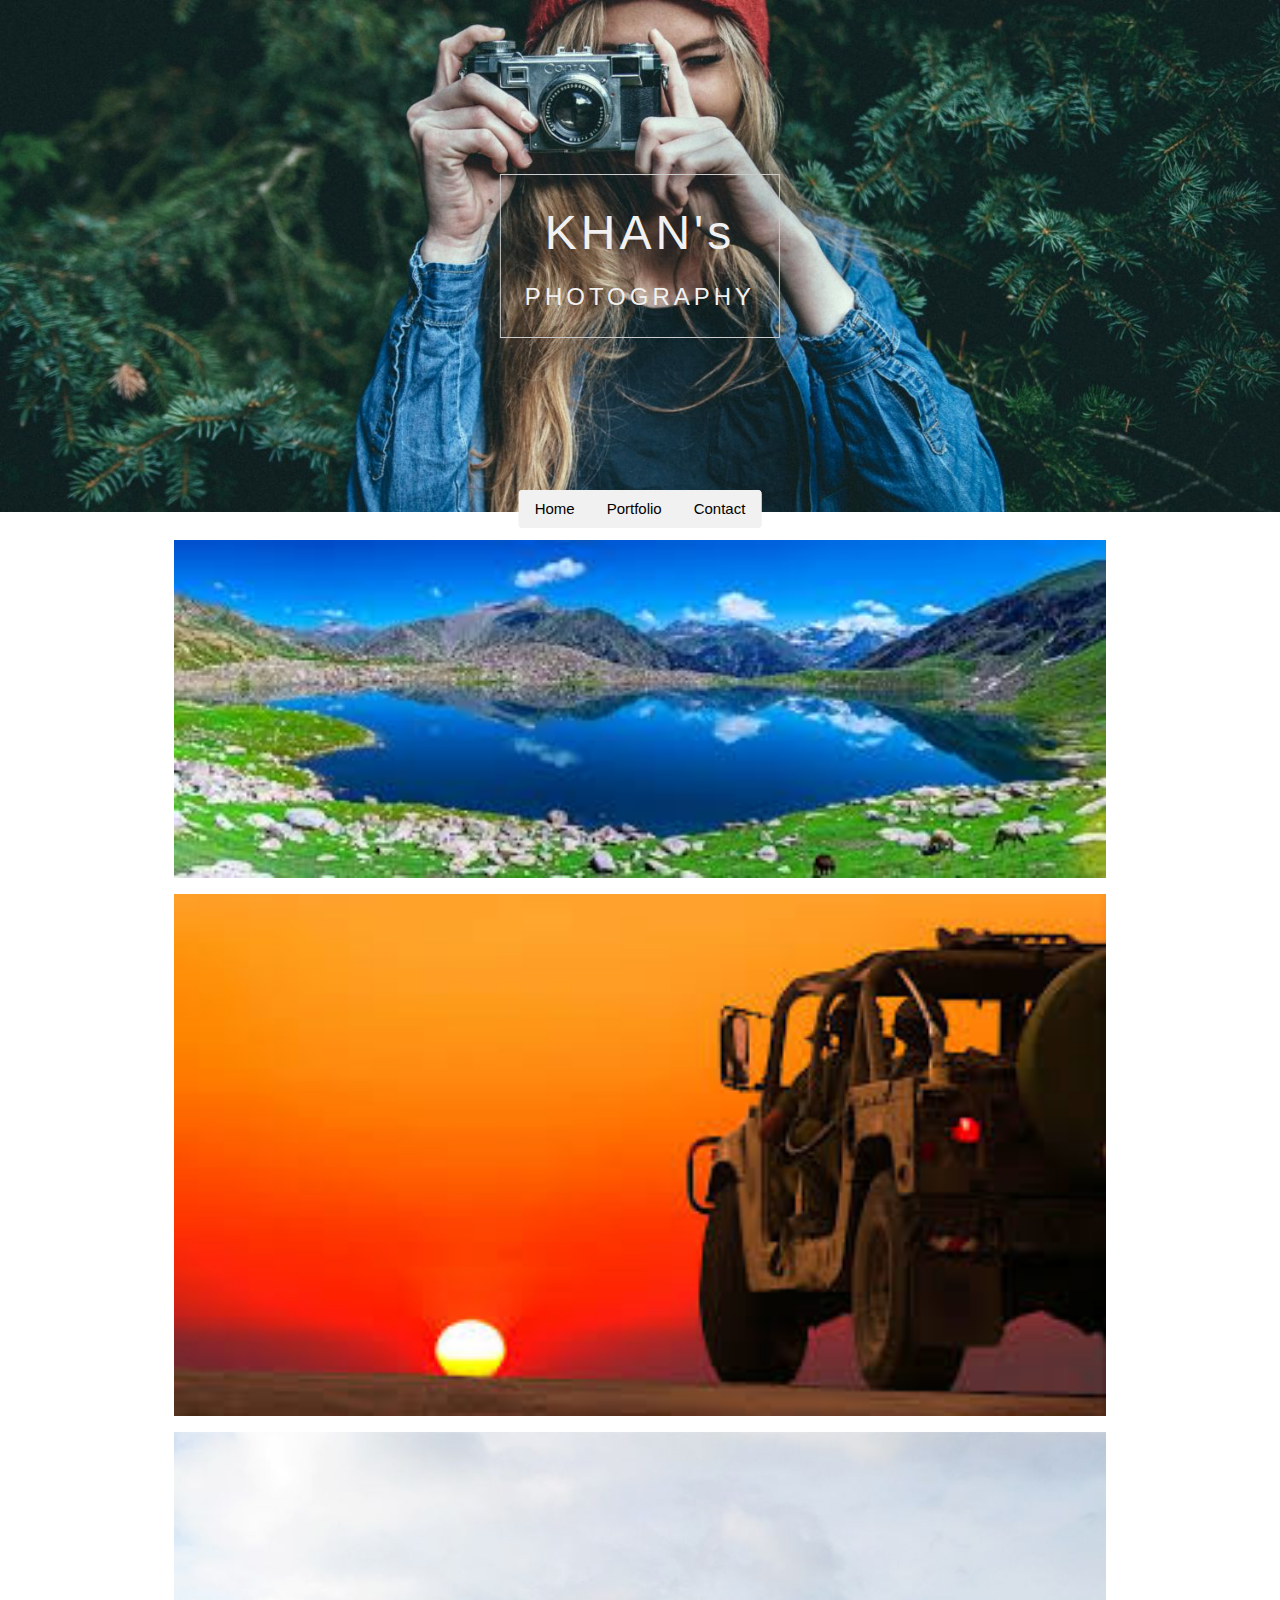
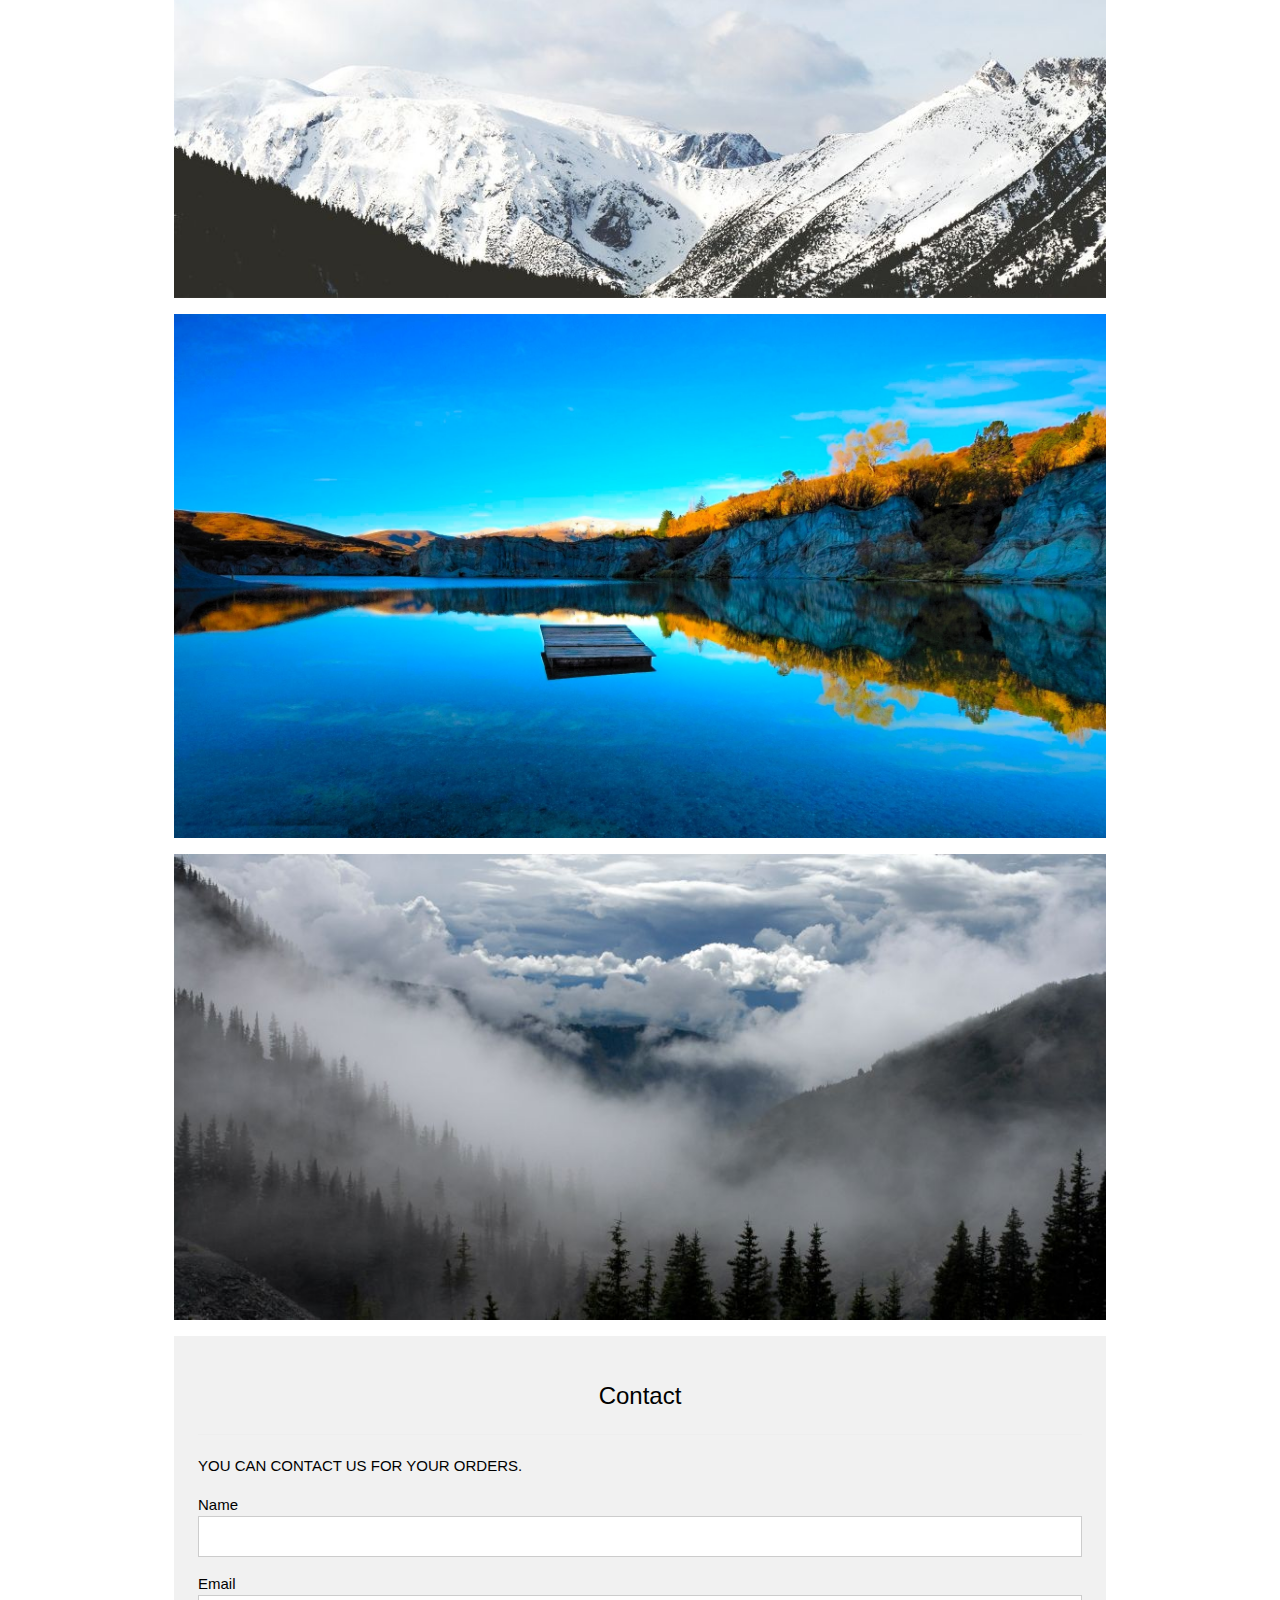
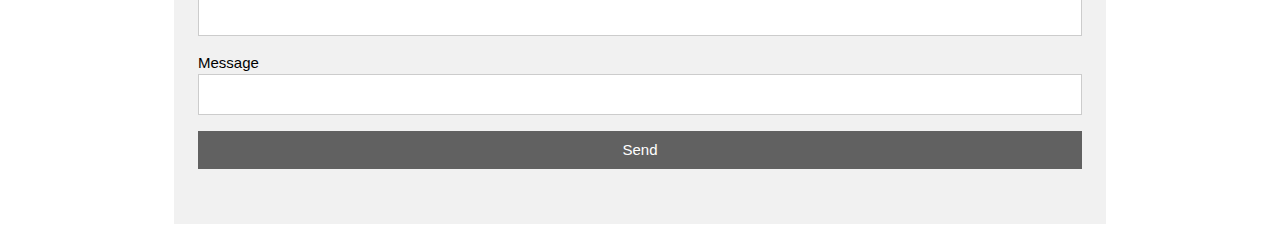
<file: Projects/index.html>
<!DOCTYPE html>
<html lang="en">
<title>Portfolio Website</title>
<meta charset="UTF-8">
<meta name="viewport" content="width=device-width, initial-scale=1">
<link rel="stylesheet" href="style.css">
<body>

<!-- Header -->
<header class="w3-display-container w3-content w3-center" style="max-width:1500px">
  <img class="w3-image" src="images/photographer.jpg" alt="Me" width="1500" height="600">
  <div class="w3-display-middle w3-padding-large w3-border w3-wide w3-text-light-grey w3-center">
    <h1 class="w3-hide-medium w3-hide-small w3-xxxlarge">KHAN's</h1>
    <h5 class="w3-hide-large" style="white-space:nowrap">KHAN</h5>
    <h3 class="w3-hide-medium w3-hide-small">PHOTOGRAPHY</h3>
  </div>
  
  <!-- Navbar (placed at the bottom of the header image) -->
  <div class="w3-bar w3-light-grey w3-round w3-display-bottommiddle w3-hide-small" style="bottom:-16px">
    <a href="#" class="w3-bar-item w3-button">Home</a>
    <a href="#portfolio" class="w3-bar-item w3-button">Portfolio</a>
    <a href="#contact" class="w3-bar-item w3-button">Contact</a>
  </div>
</header>

<!-- Navbar on small screens -->
<div class="w3-center w3-light-grey w3-padding-16 w3-hide-large w3-hide-medium">
<div class="w3-bar w3-light-grey">
  <a href="#" class="w3-bar-item w3-button">Home</a>
  <a href="#portfolio" class="w3-bar-item w3-button">Portfolio</a>
  <a href="#contact" class="w3-bar-item w3-button">Contact</a>
</div>
</div>
<!-- Page content -->
<div class="w3-content w3-padding-large w3-margin-top" id="portfolio">

  <!-- Images (Portfolio) -->
  <img src="images/images.jpg" alt="Ocean" class="w3-image" width="1000" height="500">
  <img src="images/download (2).jpg" alt="Ocean II" class="w3-image w3-margin-top" width="1000" height="500">
  <img src="images/mountains2.jpg" alt="Falls" class="w3-image w3-margin-top" width="1000" height="500">
  <img src="images/13-133802_backgrounds-best-pc-hd-pixels-talk-on-wallpaper.jpg" alt="Skies" class="w3-image w3-margin-top" width="1000" height="500">
  <img src="images/mountainskies.jpg" alt="Mountains" class="w3-image w3-margin-top" width="1000" height="500">

  <!-- Contact -->
  <div class="w3-light-grey w3-padding-large w3-padding-32 w3-margin-top" id="contact">
    <h3 class="w3-center">Contact</h3>
    <hr>
    <p style="text-transform: uppercase;">You can contact us for your orders.</p>

    <form action="/action_page.php" target="_blank">
      <div class="w3-section">
        <label>Name</label>
        <input class="w3-input w3-border" type="text" required name="Name">
      </div>
      <div class="w3-section">
        <label>Email</label>
        <input class="w3-input w3-border" type="text" required name="Email">
      </div>
      <div class="w3-section">
        <label>Message</label>
        <input class="w3-input w3-border" required name="Message">
      </div>
      <button type="submit" class="w3-button w3-block w3-dark-grey">Send</button>
    </form><br>
    <!-- <p>Powered by <a href="https://www.w3schools.com/w3css/default.asp" target="_blank" class="w3-hover-text-green">w3.css</a></p> -->

  </div>

<!-- End page content -->
</div>

</body>
</html>
</file>
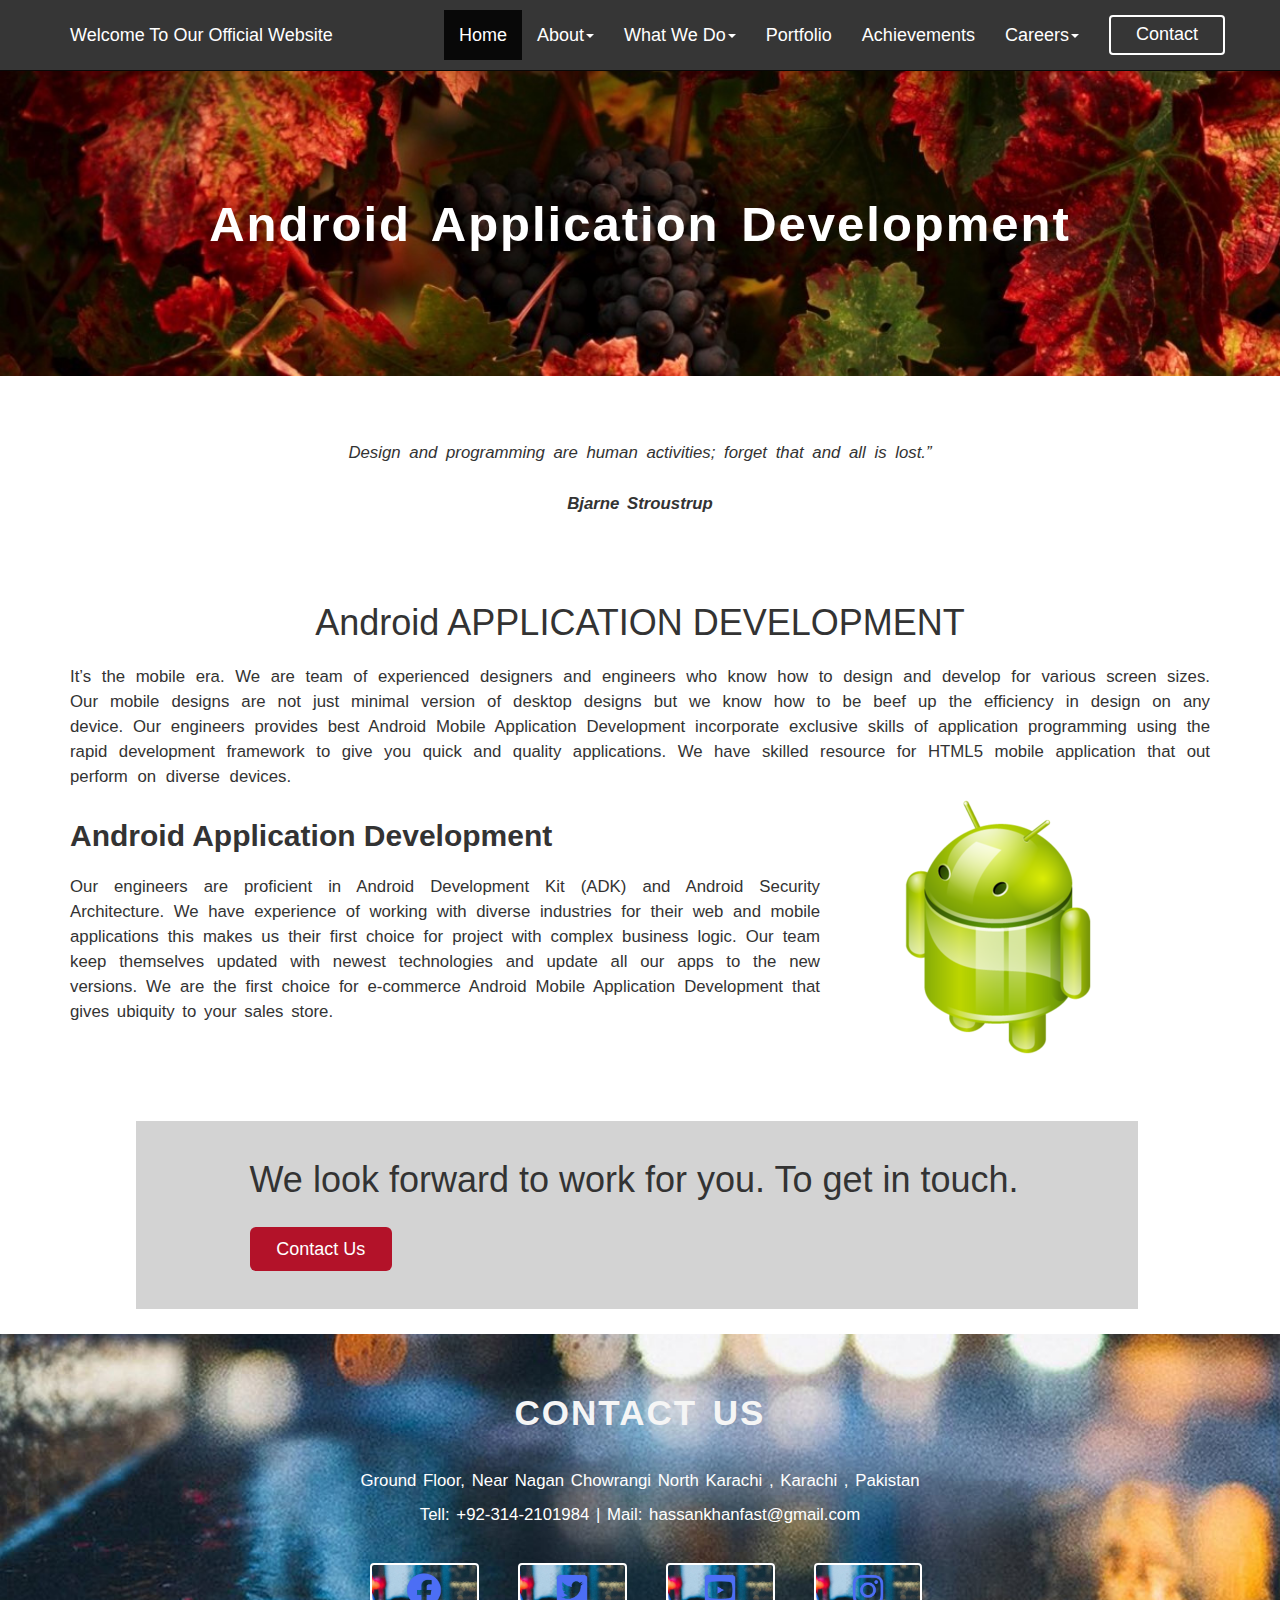
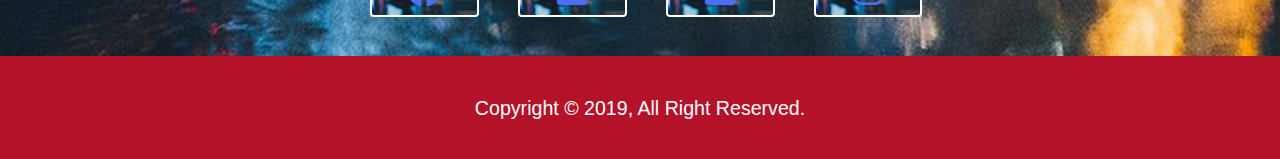
<file: Project_3/Android.html>
<!DOCTYPE html>
    <html lang = "en">
        <head>
            <meta name="viewport" content="width=device-width, initial-scale=1">
            <link rel="stylesheet" href="https://maxcdn.bootstrapcdn.com/bootstrap/3.4.1/css/bootstrap.min.css">
            <script src="https://ajax.googleapis.com/ajax/libs/jquery/3.4.1/jquery.min.js"></script>
            <script src="https://maxcdn.bootstrapcdn.com/bootstrap/3.4.1/js/bootstrap.min.js"></script>
            <link href = "website.css" rel="stylesheet">
            <link href = "file.css" rel="stylesheet">

        </head>
<!-- <nav id = "eight" class = "navbar navbar-inverse navbar-fixed">
    <div class = "container">
        <div class = "navbar-header">
            <a id = "first" class = "navbar-brand" href= "#">Welcome To Our Official Website </a>
        </div>
        <ul class = "nav navbar-nav navbar-right">
            <li class = "active"><a id = "first" href = "#" >Home</a></li>
            <li><a id = "first" href = "#">About </a></li>
            <li><a id = "first" href = "#">What We Do</a></li>
            <li><a id = "first" href = "#">Portfolio</a></li>
            <li><a id = "first" href = "#">Achievements</a></li>
            <li><a id = "first" href = "#">Career</a></li>
            <div id = "first1" class = "btn btn-default fade in">Contact</div>

        </ul>
    </div>
</nav> -->
<nav id = "eight" class = "navbar navbar-inverse navbar-fixed-top">
    <div class = "container">
        <div class = "navbar-header">
            <a id = "first" class = "navbar-brand" href= "#">Welcome To Our Official Website </a>
        </div>
        <ul class = "nav navbar-nav navbar-right">
            <!-- <li class = "active"><a id = "first" href = "#" ></a>Home</li> -->
            <li class = "active"><a href = "Website.html" id = "first"  >Home</a></li>
            <li  class = "dropdown">
                <a id = "first" href = "#" class = "dropdown-toggle" data-toggle="dropdown">About<span class = "caret"></span> </a>
                <ul id = "corona" class = "dropdown-menu">
                    <li ><a id = "emal" href = '#'>Why Fast Soft?</a></li>
                    <li><a id = "emal" href = '#'>Our Clients</a></li>
                </ul>
            </li>
            <li class = "dropdown">
                <a id = "first" href = "browse.html" class = "dropdown-toggle" data-toggle="dropdown">What We Do<span class = "caret"></span></a>
                <ul id = "corona" class = "dropdown-menu">
                    <li ><a id = "emal" href = 'Web-design.html'>Web Designing</a></li>
                    <li ><a id = "emal" href = 'logo-design.html'>logo Designing</a></li>
                    <li ><a id = "emal" href = 'eCommerce.html'>E-commerce</a></li>
                    <!-- <li ><a id = "emal" href = 'Web-design.html'>Web Designing</a></li> -->
                    <li ><a id = "emal" href = 'Web-design.html'>Web Developement</a></li>
                    <li ><a id = "emal" href = 'Android.html'>Android Developement</a></li>
                    <li ><a id = "emal" href = 'Web-hosting.html'>Web Hosting</a></li>
                    <li ><a id = "emal" href = 'seo.html'>SEO</a></li>


                </ul>
            </li>
            <li><a id = "first" href = "#">Portfolio</a></li>
            <li><a id = "first" href = "#">Achievements</a></li>
            <li  class = "dropdown">
                <a id = "first" href = "#" class = "dropdown-toggle" data-toggle="dropdown">Careers<span class = "caret"></span> </a>
                <ul id = "corona" class = "dropdown-menu">
                    <li ><a id = "emal" href = 'hr.html'>Human Resource</a></li>
                </ul>
            </li>
            <a href = "contact.html"><div id = "first1" class = "btn btn-default fade in">Contact</div></a>

        </ul>
    </div>
</nav>


<section class = "qw">
    <div class="container">
        <div id = "thirteen" class = "row text-center">
            <div id = "thirteenth">
                <h1 class ="thirteenth">Android Application Development</h1>
            </div>
        </div>
    </div>
</section>

<section>
    <div class = "row">
        <div class = "android">
            <div id = "android1" class = "text-center">
                <p class = "android2">Design and programming are human activities; forget that and all is lost.”</p>
            </div>
        <div class = "android3">
            <p class = "android4 text-center">Bjarne Stroustrup</p>
        </div>
        </div>
    </div>
</section>
<section>
    <div class = "container">
        <div class = "row" id = "android4">
            <h1 class = "android5 text-center">
                Android APPLICATION DEVELOPMENT
            </h1>
        </div>
        <div class = "android6">
            <p class = "android7">
                It’s the mobile era. We are team of experienced designers and engineers who know how to design and develop for various screen sizes.
                Our mobile designs are not just minimal version of desktop designs but we know how to be beef up the efficiency in design on any 
                device.  Our engineers provides best Android Mobile Application Development incorporate exclusive skills of application programming
                using the rapid development framework to give you quick and quality applications. We have skilled resource
                for HTML5 mobile application that out perform on diverse devices.
            </p>
        </div>
        <div class = "row">
        <div class = "col-md-8">
            <div class = "android8">
                <h2 class="andriod9">
                    Android Application Development
                </h2>
            </div>
            <div class = "android10">
                <p class= "android11">
                    Our engineers are proficient in Android Development Kit (ADK) and Android Security Architecture. 
                    We have experience of working with diverse industries for their web and mobile applications this makes us 
                    their first choice for project with complex business logic. Our team keep themselves updated with newest technologies and
                    update all our apps to the new versions. We are the first choice for e-commerce Android Mobile
                    Application Development that gives ubiquity to your sales store.
                </p>
            </div>
        </div>

        <div >
            <img class = "android12" src = "image/android_platform1.png">
        </div>
        </div>
    </div>
</section>

<section class = "container">
    <div class = "row">
    <div class = "col-md-10">
        <div class = "android13">
            <h1 class = "android14">
                We look forward to work for you. To get in touch.
            </h1>
            <a href = "contact.html"><button class = "btn btn-lg text-center" id = "android15">Contact Us</button></a>
            </div>
        </div>
    </div>
</section>

<section class = "sec" id  ="sec">
    <div class = "row text-center">
        <div>
            <h3 class = "nine">CONTACT US</h3>
        </div>
        <div class = "ninth">
            <p>Ground Floor, Near Nagan Chowrangi North Karachi , Karachi , Pakistan</p>
        </div>
        <div class = "ninth">
            <p>Tell: +92-314-2101984 | Mail: hassankhanfast@gmail.com</p>
        </div>
    <div class = "container">
        <div class = "col-md-3">
        </div>
        <div class = "row">
        <div class = "col-md-7">
            <div  id = "btn4" class = "col-md-2 btn btn-default btn-md" ><img src="image/fb (2).png" width="50%" >
            </div> 
            <div id = "btn4" class = "col-md-2 btn btn-default btn-md" ><img src="image/tw.png" width="50%" >
            </div> 
            <div id = "btn4" class = "col-md-2 btn btn-default btn-md" ><img src="image/you.png" width="50%" >
            </div> 
            <div id = "btn4" class = "col-md-2 btn btn-default btn-md" ><img src="image/fb.png" width="50%" >
            </div> 
            
        </div>
        </div>
    </div>
    </section>
    
    <div class = "row">
        <div   class = "page-footer">
            <div id = "footer" class = "text-center" style = "background: #b31229;">
                <p>Copyright © 2019, All Right Reserved.</p>
            </div>
        </div>
    </div>
</file>
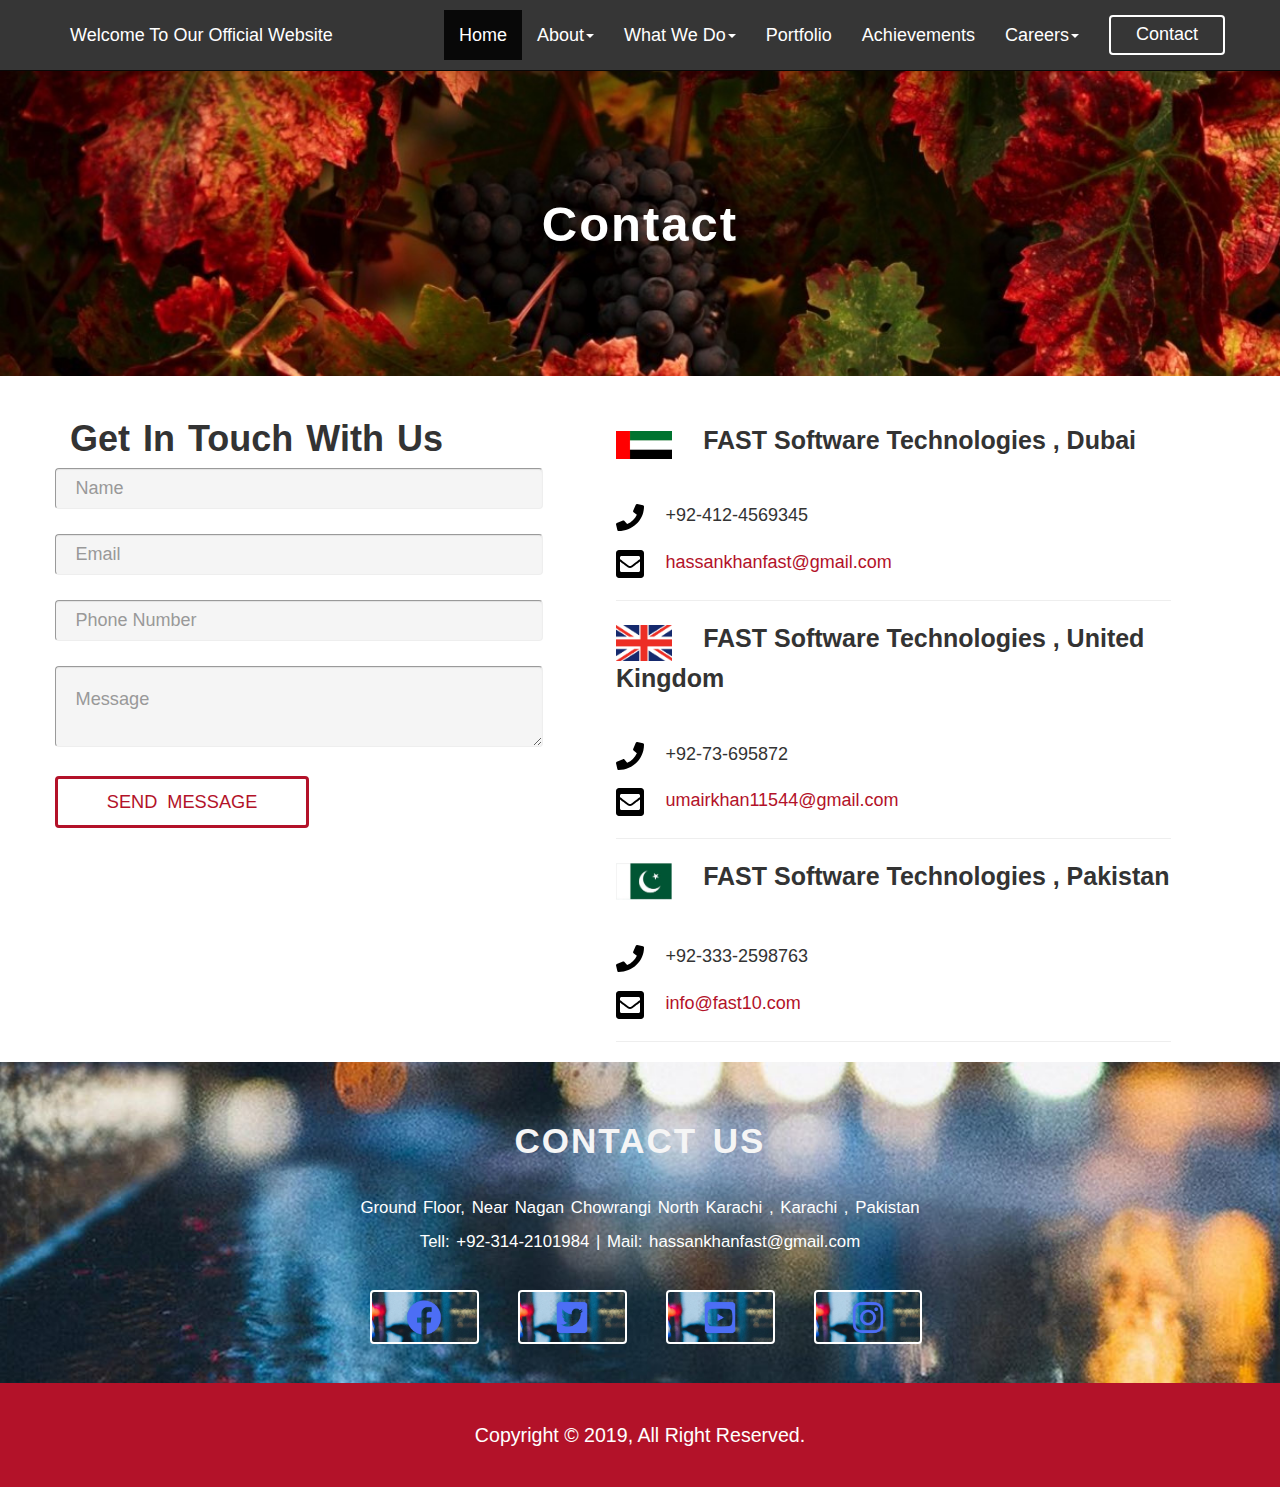
<file: Project_3/contact.html>
<!DOCTYPE html>
    <html lang = "en">
        <head>
            <meta name="viewport" content="width=device-width, initial-scale=1">
            <link rel="stylesheet" href="https://maxcdn.bootstrapcdn.com/bootstrap/3.4.1/css/bootstrap.min.css">
            <script src="https://ajax.googleapis.com/ajax/libs/jquery/3.4.1/jquery.min.js"></script>
            <script src="https://maxcdn.bootstrapcdn.com/bootstrap/3.4.1/js/bootstrap.min.js"></script>
            <link href = "website.css" rel="stylesheet">
            <link href = "file.css" rel="stylesheet">

        </head>
<!-- <nav id = "eight" class = "navbar navbar-inverse navbar-fixed-top">
    <div class = "container">   
        <div class = "navbar-header">
            <a id = "first" class = "navbar-brand" href= "#">Welcome To Our Official Website </a>
        </div>
        <ul class = "nav navbar-nav navbar-right">
            <li class = "active"><a id = "first" href = "#" >Home</a></li>
            <li><a id = "first" href = "#">About </a></li>
            <li><a id = "first" href = "#">What We Do</a></li>
            <li><a id = "first" href = "#">Portfolio</a></li>
            <li><a id = "first" href = "#">Achievements</a></li>
            <li><a id = "first" href = "#">Career</a></li>
            <a href = "contact.html"><div id = "first1" class = "btn btn-default fade in">Contact</div></a>

        </ul>
    </div>
</nav> -->
<nav id = "eight" class = "navbar navbar-inverse navbar-fixed-top">
    <div class = "container">
        <div class = "navbar-header">
            <a id = "first" class = "navbar-brand" href= "#">Welcome To Our Official Website </a>
        </div>
        <ul class = "nav navbar-nav navbar-right">
            <!-- <li class = "active"><a id = "first" href = "#" ></a>Home</li> -->
            <li class = "active"><a href = "Website.html" id = "first"  >Home</a></li>
            <li  class = "dropdown">
                <a id = "first" href = "#" class = "dropdown-toggle" data-toggle="dropdown">About<span class = "caret"></span> </a>
                <ul id = "corona" class = "dropdown-menu">
                    <li ><a id = "emal" href = '#'>Why Fast Soft?</a></li>
                    <li><a id = "emal" href = '#'>Our Clients</a></li>
                </ul>
            </li>
            <li class = "dropdown">
                <a id = "first" href = "browse.html" class = "dropdown-toggle" data-toggle="dropdown">What We Do<span class = "caret"></span></a>
                <ul id = "corona" class = "dropdown-menu">
                    <li ><a id = "emal" href = 'Web-design.html'>Web Designing</a></li>
                    <li ><a id = "emal" href = 'logo-design.html'>logo Designing</a></li>
                    <li ><a id = "emal" href = 'eCommerce.html'>E-commerce</a></li>
                    <!-- <li ><a id = "emal" href = 'Web-design.html'>Web Designing</a></li> -->
                    <li ><a id = "emal" href = 'Web-design.html'>Web Developement</a></li>
                    <li ><a id = "emal" href = 'Android.html'>Android Developement</a></li>
                    <li ><a id = "emal" href = 'Web-hosting.html'>Web Hosting</a></li>
                    <li ><a id = "emal" href = 'seo.html'>SEO</a></li>


                </ul>
            </li>
            <li><a id = "first" href = "#">Portfolio</a></li>
            <li><a id = "first" href = "#">Achievements</a></li>
            <li  class = "dropdown">
                <a id = "first" href = "#" class = "dropdown-toggle" data-toggle="dropdown">Careers<span class = "caret"></span> </a>
                <ul id = "corona" class = "dropdown-menu">
                    <li ><a id = "emal" href = 'hr.html'>Human Resource</a></li>
                </ul>
            </li>
            <a href = "contact.html"><div id = "first1" class = "btn btn-default fade in">Contact</div></a>

        </ul>
    </div>
</nav>


<section class = "qw">
    <div class="container">
        <div id = "thirteen" class = "row text-center">
            <div id = "thirteenth">
                <h1 class ="thirteenth">Contact</h1>
            </div>
        </div>
    </div>
</section>


<section>
    <div class = "container">
        <div class = "row">
            <div class = "col-md-5">
                <div class = "contact">
                    <h1 class = "contact1">
                        Get In Touch With Us
                    </h1>
                <div class ="form-group row contact2">
                    <input type = "text" class = "form-control" id = "c1" placeholder="Name"> 
                </div>
                <div class ="form-group row contact2">
                    <input type = "email" required="email" class = "form-control" id = "c1" placeholder="Email"> 
                </div>
                <div class ="form-group row contact2">
                    <input type = "number" class = "form-control" id = "c1" placeholder="Phone Number"> 
                </div>
                <div class ="form-group row contact2">
                    <textarea type = "text" class = "form-control" id = "c3" placeholder="Message"></textarea> 
                </div>
                <div class ="form-group row contact2">
                    <!-- <button id = "c2" class = "btn btn-lg">Send Message </button>  -->
                    <button  id = "c2" class = "btn btn-info" data-toggle="modal" data-target="#modal1">Send Message</button>
                </div>
                </div>
            </div>

            <div class = "col-md-6" id = "CONTACT">
                <div class = "contact3">
                    <div class = "contact7">
                        <img src = "image/download (6).png" width="10%">
                        <span class = "contact6">
                            FAST Software Technologies , Dubai
                        </span>
                        </div>
                        <div class = "contact9">
                            <img src = "image/phone-solid.svg" width="5%"><span class = "contact8">  +92-412-4569345 </span>
                        </div>
                        <div class = "contact5">
                            <a id = "contact8" href = "mailto:hassankhanfast@gmail.com" target="_blank"><img src = "image/mail.svg" width="5%"><span class = "contact8">  hassankhanfast@gmail.com </span><hr/></a>
                        </div>
                </div>

                    <div class = "contact3">
                    <div class = "contact7">
                    <img src = "image/United_Kingdom.png" width="10%">
                    <span class = "contact6">
                        FAST Software Technologies , United Kingdom
                    </span>
                    </div>
                    <div class = "contact9">
                        <img src = "image/phone-solid.svg" width="5%"><span class = "contact8">  +92-73-695872 </span>
                    </div>
                    </div>
                <div class = "contact5">
                        <a  id = "contact8" href='mailto:umairkhan11544@gmail.com' target="_blank"><img src = "image/mail.svg" width="5%"><span class = "contact8">  umairkhan11544@gmail.com </span><hr/></a>
                </div>

                <div class = "contact3">
                    <div class = "contact7">
                        <img src = "image/pakistan1.jpg" width="10%">
                        <span class = "contact6">
                        FAST Software Technologies , Pakistan
                        </span>
                    </div>
                    <div class = "contact9">
                        <img src = "image/phone-solid.svg" width="5%"><span class = "contact8">  +92-333-2598763 </span>
                    </div>
                    <div class = "contact5">
                        <a id = "contact8" href = "mailto:info@fast.com" target="_blank"><img src = "image/mail.svg" width="5%"><span class = "contact8">  info@fast10.com </span><hr/></a>
                    </div>
                </div>
            </div>
        </div>
    </section>
            

                
<section class = "sec">
    <div class = "row text-center">
        <div>
            <h3 class = "nine">CONTACT US</h3>
        </div>
        <div class = "ninth">
            <p>Ground Floor, Near Nagan Chowrangi North Karachi , Karachi , Pakistan</p>
        </div>
        <div class = "ninth">
            <p>Tell: +92-314-2101984 | Mail: hassankhanfast@gmail.com</p>
        </div>
    <div class = "container">
        <div class = "col-md-3">
        </div>
        <div class = "row">
        <div class = "col-md-7">
            <div  id = "btn4" class = "col-md-2 btn btn-default btn-md" ><img src="image/fb (2).png" width="50%" >
            </div> 
            <div id = "btn4" class = "col-md-2 btn btn-default btn-md" ><img src="image/tw.png" width="50%" >
            </div> 
            <div id = "btn4" class = "col-md-2 btn btn-default btn-md" ><img src="image/you.png" width="50%" >
            </div> 
            <div id = "btn4" class = "col-md-2 btn btn-default btn-md" ><img src="image/fb.png" width="50%" >
            </div> 
            
        </div>
        </div>
    </div>
    </section>
    <div class = "row">
        <div   class = "page-footer">
            <div id = "footer" class = "text-center" style = "background: #b31229;">
                <p>Copyright © 2019, All Right Reserved.</p>
            </div>
        </div>
    </div>
    <div class = "container">
        <div id = "modal1" class = "modal fade">

            <div class = "modal-dialog">
                <div id = "im" class ="modal-content">
                    <!-- <div class = 'modal-header'>
                        <button class = "close" data-dismiss="modal">&times;</button>
                        <h4 class = "modal-title">Details</h4>
                    </div> -->
                    <div class = 'modal-body'>
                        <p>Thank you ! Your Message Has Been Recorded</p>
                    </div>
                </div>
            </div>
        </div>
    </div>
</file>
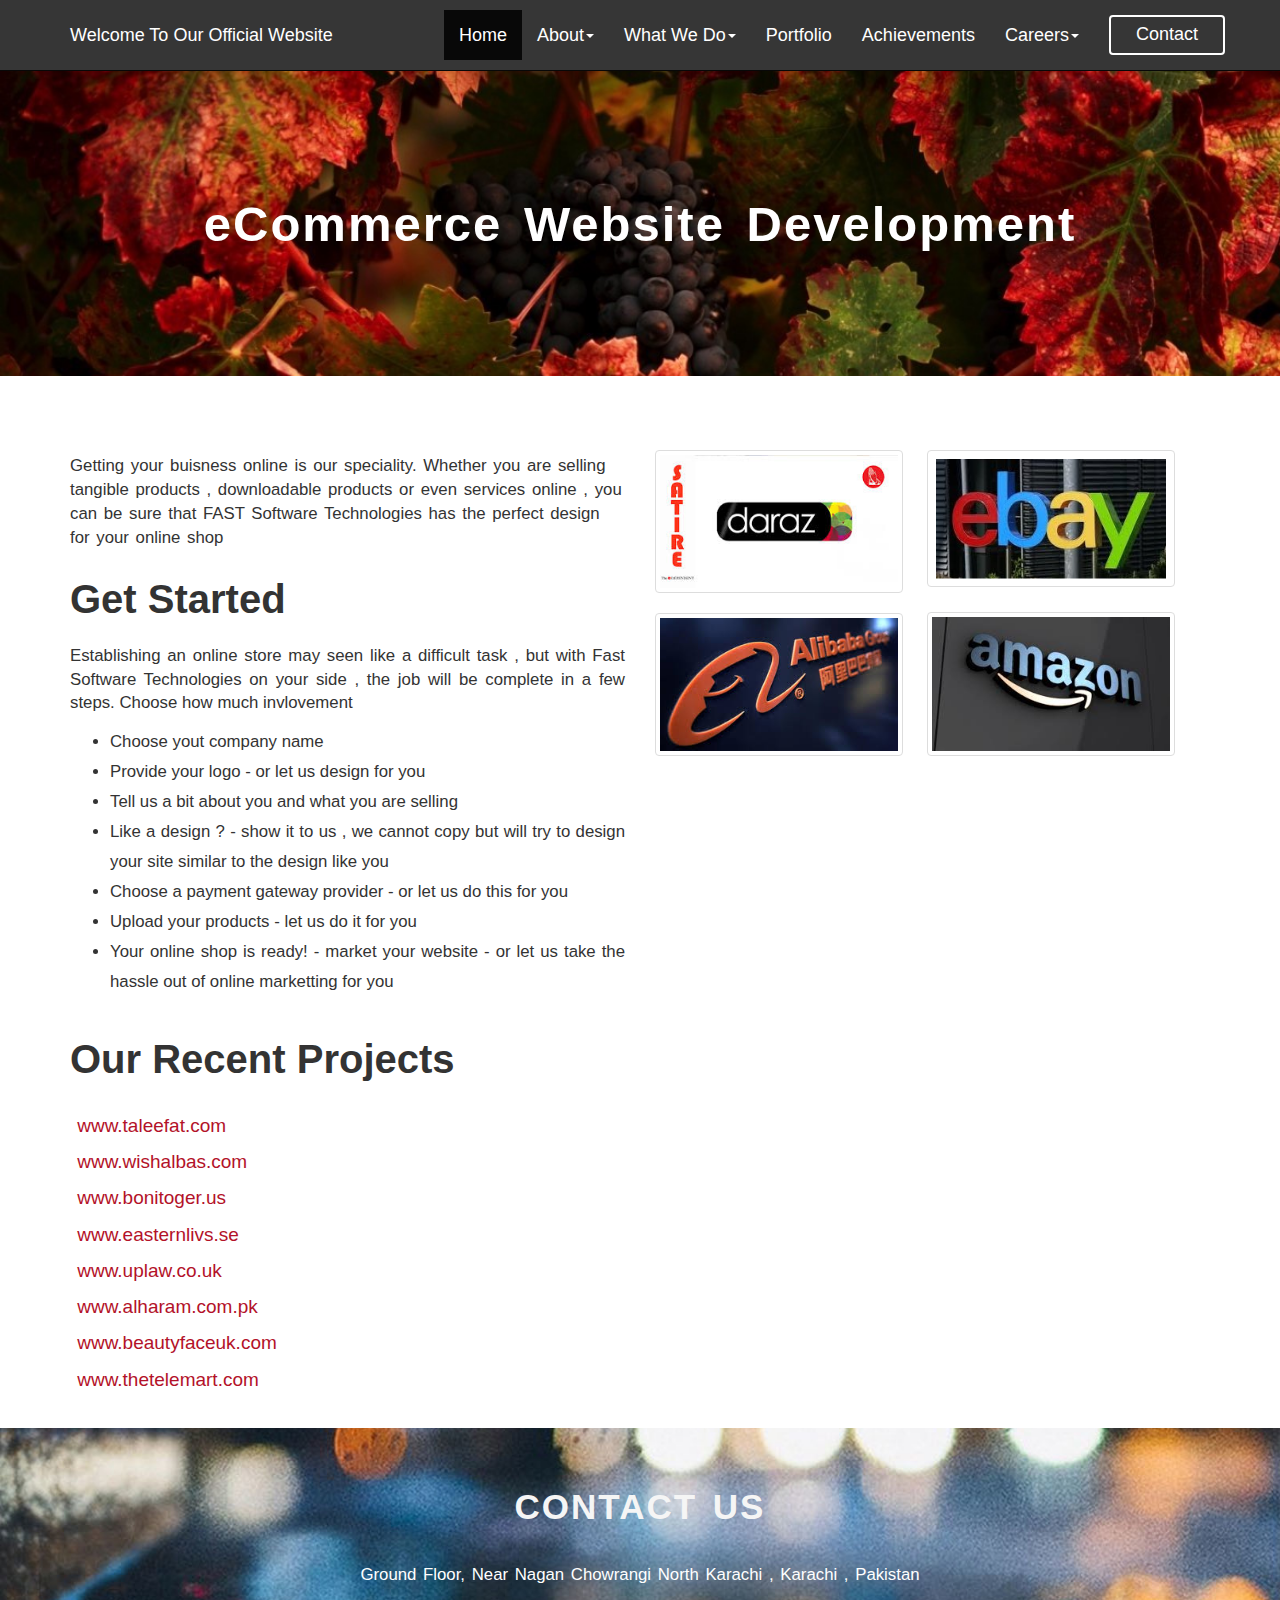
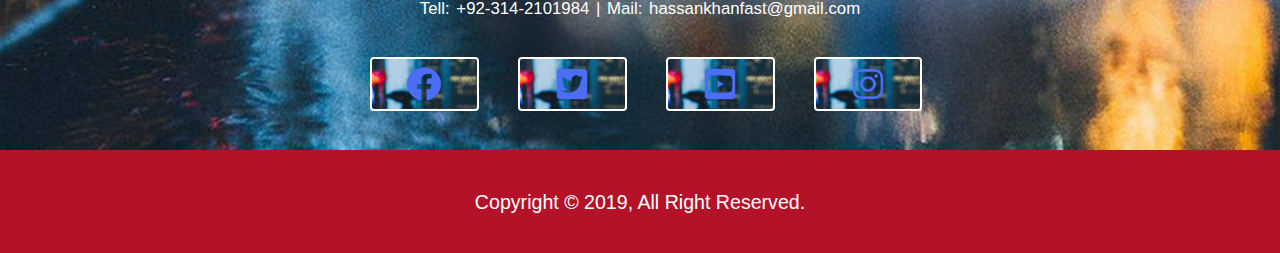
<file: Project_3/eCommerce.html>
<!DOCTYPE html>
    <html lang = "en">
        <head>
            <meta name="viewport" content="width=device-width, initial-scale=1">
            <link rel="stylesheet" href="https://maxcdn.bootstrapcdn.com/bootstrap/3.4.1/css/bootstrap.min.css">
            <script src="https://ajax.googleapis.com/ajax/libs/jquery/3.4.1/jquery.min.js"></script>
            <script src="https://maxcdn.bootstrapcdn.com/bootstrap/3.4.1/js/bootstrap.min.js"></script>
            <link href = "website.css" rel="stylesheet">
            <link href = "file.css" rel="stylesheet">

        </head>
<!-- <nav id = "eight" class = "navbar navbar-inverse navbar-fixed">
    <div class = "container">
        <div class = "navbar-header">
            <a id = "first" class = "navbar-brand" href= "#">Welcome To Our Official Website </a>
        </div>
        <ul class = "nav navbar-nav navbar-right">
            <li class = "active"><a id = "first" href = "#" >Home</a></li>
            <li><a id = "first" href = "#">About </a></li>
            <li><a id = "first" href = "#">What We Do</a></li>
            <li><a id = "first" href = "#">Portfolio</a></li>
            <li><a id = "first" href = "#">Achievements</a></li>
            <li><a id = "first" href = "#">Career</a></li>
            <div id = "first1" class = "btn btn-default fade in">Contact</div>
        </ul>
    </div>
</nav> -->

<nav id = "eight" class = "navbar navbar-inverse navbar-fixed-top">
    <div class = "container">
        <div class = "navbar-header">
            <a id = "first" class = "navbar-brand" href= "#">Welcome To Our Official Website </a>
        </div>
        <ul class = "nav navbar-nav navbar-right">
            <!-- <li class = "active"><a id = "first" href = "#" ></a>Home</li> -->
            <li class = "active"><a href = "Website.html" id = "first"  >Home</a></li>
            <li  class = "dropdown">
                <a id = "first" href = "#" class = "dropdown-toggle" data-toggle="dropdown">About<span class = "caret"></span> </a>
                <ul id = "corona" class = "dropdown-menu">
                    <li ><a id = "emal" href = '#'>Why Fast Soft?</a></li>
                    <li><a id = "emal" href = '#'>Our Clients</a></li>
                </ul>
            </li>
            <li class = "dropdown">
                <a id = "first" href = "browse.html" class = "dropdown-toggle" data-toggle="dropdown">What We Do<span class = "caret"></span></a>
                <ul id = "corona" class = "dropdown-menu">
                    <li ><a id = "emal" href = 'Web-design.html'>Web Designing</a></li>
                    <li ><a id = "emal" href = 'logo-design.html'>logo Designing</a></li>
                    <li ><a id = "emal" href = 'eCommerce.html'>E-commerce</a></li>
                    <!-- <li ><a id = "emal" href = 'Web-design.html'>Web Designing</a></li> -->
                    <li ><a id = "emal" href = 'Web-design.html'>Web Developement</a></li>
                    <li ><a id = "emal" href = 'Android.html'>Android Developement</a></li>
                    <li ><a id = "emal" href = 'Web-hosting.html'>Web Hosting</a></li>
                    <li ><a id = "emal" href = 'seo.html'>SEO</a></li>


                </ul>
            </li>
            <li><a id = "first" href = "#">Portfolio</a></li>
            <li><a id = "first" href = "#">Achievements</a></li>
            <li  class = "dropdown">
                <a id = "first" href = "#" class = "dropdown-toggle" data-toggle="dropdown">Careers<span class = "caret"></span> </a>
                <ul id = "corona" class = "dropdown-menu">
                    <li ><a id = "emal" href = 'hr.html'>Human Resource</a></li>
                </ul>
            </li>
            <a href = "contact.html"><div id = "first1" class = "btn btn-default fade in">Contact</div></a>

        </ul>
    </div>
</nav>


<section class = "qw">
    <div class="container">
        <div id = "thirteen" class = "row text-center">
            <div id = "thirteenth">
                <h1 class ="thirteenth">eCommerce Website Development</h1>
            </div>
        </div>
    </div>
</section>


<div class = "container">
    <div class = "row">
        <div class = "col-md-6 text-left">
            <div >
                <p class = 'er'>Getting your buisness online is our speciality. Whether you are selling tangible products
                    , downloadable products or even services online , you can be sure that FAST Software Technologies has the perfect
                    design for your online shop
                </p><br/>
            </div>
                <div class = "ui">
                    <h1 class = "op" >Get Started</h1>
                </div>
            <div class = "as text-left ">
                <p class = "df">
                   Establishing an online store may seen like a difficult task , but with Fast Software Technologies
                   on your side , the job will be complete in a few steps. Choose how much invlovement
                </p>
            </div>
            <div class = "gh list-group text-left">
                <ul>
                    <li>Choose yout company name</li>
                    <li>Provide your logo - or let us design for you</li>
                    <li>Tell us a bit about you and what you are selling</li>
                    <li>Like a design ? - show it to us , we cannot copy but will try to design your site similar to the design like you</li>
                    <li>Choose a payment gateway provider - or let us do this for you</li>
                    <li>Upload your products - let us do it for you</li>
                    <li>Your online shop is ready! - market your website - or let us take the hassle out of online marketting for you</li>              
                </ul>
            </div>
        </div>
        <!-- <div class = "col-md-6">
            <div class = "h">
                <img src = "web-development.jpg" width="100%">
            </div>
        </div> -->
        <div class = "row col-md-6">
            <div class = "col-md-6">
                <img class = "thumbnail" id = "haha1" src = "image/download (15).jpg" width="100%">
                <img   class = "thumbnail" id = "haha3" src = "image/download (18).jpg" width="100%">
            </div>
            <div class = "col-md-6">
            <div class = "h" >
                <img  class = "thumbnail" id = "haha2" src = "image/download (16).jpg" width="100%" >
                <img  class = "thumbnail"  id = "haha4" src ="image/download (17).jpg" width="100%">
            </div>
            </div>
        </div>
    </div>
</div>
<section class = 'ij'>
    <div   class = "container">
        <div class = "row" >
            <div class = "col-md-6 text-left ">
                <h2 class = "kl">
                    Our Recent Projects
                </h2>
            <div class = " mn row">
                <p id = "mn"> <a href = "http://www.taleefat.com" target="_blank" id = "mn">www.taleefat.com</a></p>
            </div>
            <div class = " mn row">
                <p id = "mn"> <a href = "http://www.wishalbas" target="_blank"  id = "mn">www.wishalbas.com</a></p>
            </div>
            <div class = " mn row">
                <p id = "mn"> <a href = "http://www.bonitoger.us" target="_blank"  id = "mn">www.bonitoger.us</a></p>
            </div>
            <div class = " mn row">
                <p id = "mn"> <a href = "http://www.easternlivs.se" target="_blank"  id = "mn">www.easternlivs.se</a></p>
            </div>
            <div class = " mn row">
                <p id = "mn"> <a href = "http://www.uplaw.co.uk" target="_blank"  id = "mn">www.uplaw.co.uk</a></p>
            </div>
            <div class = " mn row">
                <p id = "mn"> <a href = "http://www.alharam.com.pk" target="_blank"  id = "mn">www.alharam.com.pk</a></p>
            </div>
            <div class = " mn row">
                <p id = "mn"> <a href = "http://www.beautyfaceuk.com" target="_blank"  id = "mn">www.beautyfaceuk.com</a></p>
            </div>
            <div class = " mn row">
                <p id = "mn"> <a href = "http://wwww.thetelemart.com" target="_blank"  id = "mn">www.thetelemart.com</a></p>
            </div>
            </div>
        </div>
    </div>
</section>



<section class = "sec" id = "sec">
    <div class = "row text-center">
        <div>
            <h3 class = "nine">CONTACT US</h3>
        </div>
        <div class = "ninth">
            <p>Ground Floor, Near Nagan Chowrangi North Karachi , Karachi , Pakistan</p>
        </div>
        <div class = "ninth">
            <p>Tell: +92-314-2101984 | Mail: hassankhanfast@gmail.com</p>
        </div>
    <div class = "container">
        <div class = "col-md-3">
        </div>
        <div class = "row">
        <div class = "col-md-7">
            <div  id = "btn4" class = "col-md-2 btn btn-default btn-md" ><img src="image/fb (2).png" width="50%" >
            </div> 
            <div id = "btn4" class = "col-md-2 btn btn-default btn-md" ><img src="image/tw.png" width="50%" >
            </div> 
            <div id = "btn4" class = "col-md-2 btn btn-default btn-md" ><img src="image/you.png" width="50%" >
            </div> 
            <div id = "btn4" class = "col-md-2 btn btn-default btn-md" ><img src="image/fb.png" width="50%" >
            </div> 
            
        </div>
        </div>
    </div>
    </section>
    
    <div class = "row">
        <div   class = "page-footer">
            <div id = "footer" class = "text-center" style = "background: #b31229;">
                <p>Copyright © 2019, All Right Reserved.</p>
            </div>
        </div>
    </div>
</file>
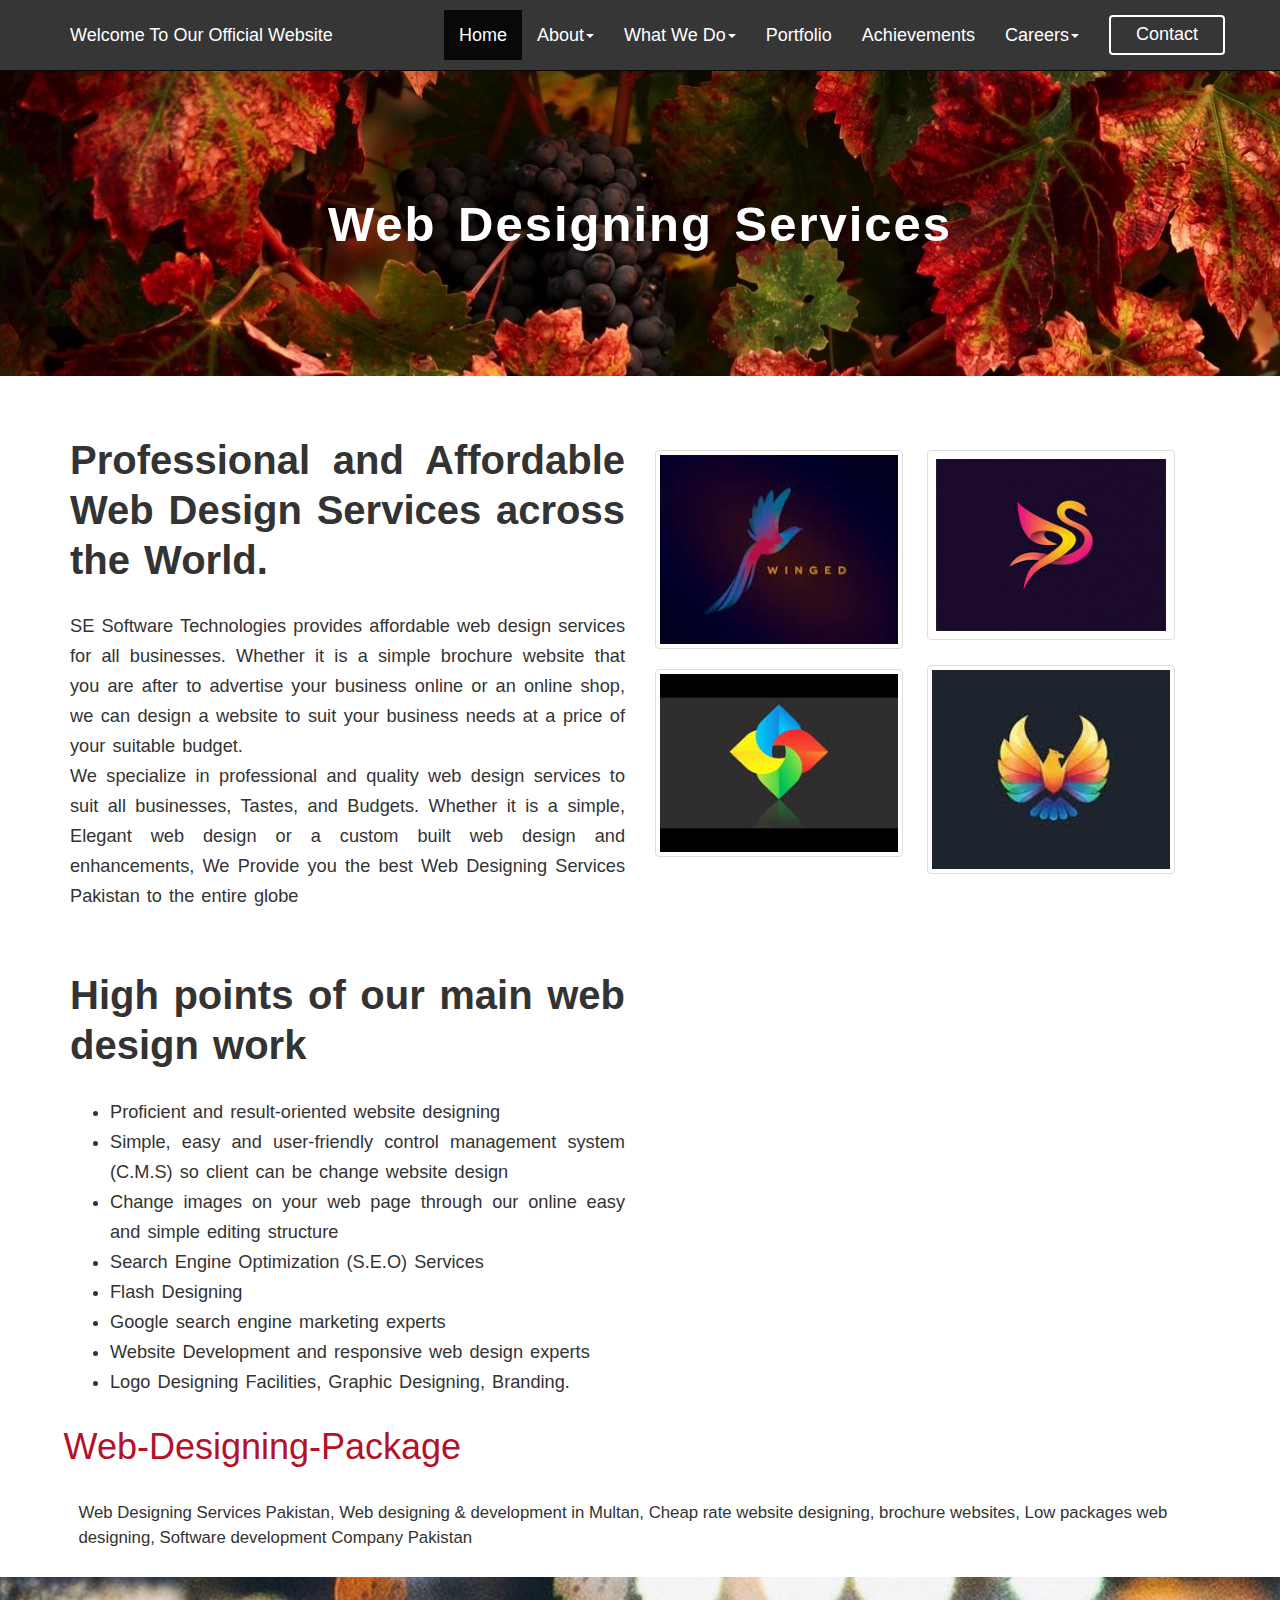
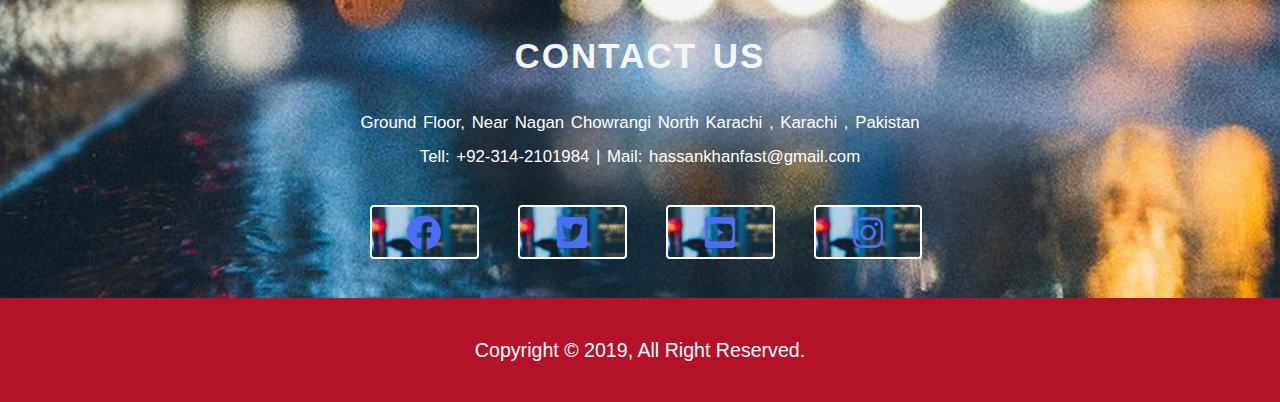
<file: Project_3/logo-design.html>
<!DOCTYPE html>
    <html lang = "en">
        <head>
            <meta name="viewport" content="width=device-width, initial-scale=1">
            <link rel="stylesheet" href="https://maxcdn.bootstrapcdn.com/bootstrap/3.4.1/css/bootstrap.min.css">
            <script src="https://ajax.googleapis.com/ajax/libs/jquery/3.4.1/jquery.min.js"></script>
            <script src="https://maxcdn.bootstrapcdn.com/bootstrap/3.4.1/js/bootstrap.min.js"></script>
            <link href = "website.css" rel="stylesheet">
            <link href = "file.css" rel="stylesheet">

        </head>
<!-- <nav id = "eight" class = "navbar navbar-inverse navbar-fixed">
    <div class = "container">
        <div class = "navbar-header">
            <a id = "first" class = "navbar-brand" href= "#">Welcome To Our Official Website </a>
        </div>
        <ul class = "nav navbar-nav navbar-right">
            <li class = "active"><a id = "first" href = "#" >Home</a></li>
            <li><a id = "first" href = "#">About </a></li>
            <li><a id = "first" href = "#">What We Do</a></li>
            <li><a id = "first" href = "#">Portfolio</a></li>
            <li><a id = "first" href = "#">Achievements</a></li>
            <li><a id = "first" href = "#">Career</a></li>
            <div id = "first1" class = "btn btn-default fade in">Contact</div>

        </ul>
    </div>
</nav> -->
<nav id = "eight" class = "navbar navbar-inverse navbar-fixed-top">
    <div class = "container">
        <div class = "navbar-header">
            <a id = "first" class = "navbar-brand" href= "#">Welcome To Our Official Website </a>
        </div>
        <ul class = "nav navbar-nav navbar-right">
            <!-- <li class = "active"><a id = "first" href = "#" ></a>Home</li> -->
            <li class = "active"><a href = "Website.html" id = "first"  >Home</a></li>
            <li  class = "dropdown">
                <a id = "first" href = "#" class = "dropdown-toggle" data-toggle="dropdown">About<span class = "caret"></span> </a>
                <ul id = "corona" class = "dropdown-menu">
                    <li ><a id = "emal" href = '#'>Why Fast Soft?</a></li>
                    <li><a id = "emal" href = '#'>Our Clients</a></li>
                </ul>
            </li>
            <li class = "dropdown">
                <a id = "first" href = "browse.html" class = "dropdown-toggle" data-toggle="dropdown">What We Do<span class = "caret"></span></a>
                <ul id = "corona" class = "dropdown-menu">
                    <li ><a id = "emal" href = 'Web-design.html'>Web Designing</a></li>
                    <li ><a id = "emal" href = 'logo-design.html'>logo Designing</a></li>
                    <li ><a id = "emal" href = 'eCommerce.html'>E-commerce</a></li>
                    <!-- <li ><a id = "emal" href = 'Web-design.html'>Web Designing</a></li> -->
                    <li ><a id = "emal" href = 'Web-design.html'>Web Developement</a></li>
                    <li ><a id = "emal" href = 'Android.html'>Android Developement</a></li>
                    <li ><a id = "emal" href = 'Web-hosting.html'>Web Hosting</a></li>
                    <li ><a id = "emal" href = 'seo.html'>SEO</a></li>


                </ul>
            </li>
            <li><a id = "first" href = "#">Portfolio</a></li>
            <li><a id = "first" href = "#">Achievements</a></li>
            <li  class = "dropdown">
                <a id = "first" href = "#" class = "dropdown-toggle" data-toggle="dropdown">Careers<span class = "caret"></span> </a>
                <ul id = "corona" class = "dropdown-menu">
                    <li ><a id = "emal" href = 'hr.html'>Human Resource</a></li>
                </ul>
            </li>
            <a href = "contact.html"><div id = "first1" class = "btn btn-default fade in">Contact</div></a>

        </ul>
    </div>
</nav>


<section class = "a">
    <div class="container">
        <div id = "thirteen" class = "row text-center">
            <div id = "thirteenth">
                <h1 class ="thirteenth">Web Designing Services</h1>
            </div>
        </div>
    </div>
</section>

<div class = "container">
    <div class = "row">
        <div class = "col-md-6 text-left">
            <div >
              <h1 class = "logo">
                Professional and Affordable Web Design Services across the World.
              </h1>
            </div>
                <div class = "logo1">
                   <p>SE Software Technologies provides affordable web design services for all businesses. Whether it is a simple brochure
                        website that you are after to advertise your business online or an online shop, we can design a website to
                        suit your business needs at a price of your suitable budget.<br/>
                        We specialize in professional and quality web design services to suit all businesses, Tastes, and Budgets. Whether it is a simple, Elegant web design or a custom built web design and enhancements, We Provide you the best Web Designing Services Pakistan to the entire globe</p>
                </div>
            <div class = "logo2 text-left ">
                   <h1 class = "logo">
                    High points of our main web design work
                   </h1>
            </div>
            <div class = "logo1">
                <ul>
                    <li>Proficient and result-oriented website designing</li>
                    <li>Simple, easy and user-friendly control management system (C.M.S) so client can be change website design</li>
                    <li>Change images on your web page through our online easy and simple editing structure</li>
                    <li>Search Engine Optimization (S.E.O) Services</li>
                    <li>Flash Designing</li>
                    <li>Google search engine marketing experts</li>
                    <li>Website Development and responsive web design experts</li>
                    <li>Logo Designing Facilities, Graphic Designing, Branding.</li>
                </ul>
            </div>

        </div>
        <div class = "row col-md-6">
            <div class = "col-md-6">
                <img class = "thumbnail" id = "haha1" src = "image/images (13).jpg" width="100%">
                <img   class = "thumbnail" id = "haha3" src = "image/images (10).jpg" width="100%">
            </div>
            <div class = "col-md-6">
            <div class = "h" >
                <img  class = "thumbnail" id = "haha2" src = "image/images (12).jpg" width="100%" >
                <img  class = "thumbnail"  id = "haha4" src ="image/images (14).jpg" width="100%">
            </div>
            </div>
        </div>
    </div>
</div>
<div class = "row">
    <div class = "logo4">
        <h1 class = "logo5">
            <a href = "#" id = "logo4">Web-Designing-Package</a>
        </h1>
    </div>
</div>
<div class = "container">
    <div class = "row">
        <div class = "logo6">
            <p class = "logo7">Web Designing Services Pakistan, Web designing & development in Multan, Cheap rate website designing, 
                brochure websites, Low packages web designing, Software development Company Pakistan</p>
        </div>
    </div>
</div>
<section class = "sec">
    <div class = "row text-center">
        <div>
            <h3 class = "nine">CONTACT US</h3>
        </div>
        <div class = "ninth">
            <p>Ground Floor, Near Nagan Chowrangi North Karachi , Karachi , Pakistan</p>
        </div>
        <div class = "ninth">
            <p>Tell: +92-314-2101984 | Mail: hassankhanfast@gmail.com</p>
        </div>
    <div class = "container">
        <div class = "col-md-3">
        </div>
        <div class = "row">
        <div class = "col-md-7">
            <div  id = "btn4" class = "col-md-2 btn btn-default btn-md" ><img src="image/fb (2).png" width="50%" >
            </div> 
            <div id = "btn4" class = "col-md-2 btn btn-default btn-md" ><img src="image/tw.png" width="50%" >
            </div> 
            <div id = "btn4" class = "col-md-2 btn btn-default btn-md" ><img src="image/you.png" width="50%" >
            </div> 
            <div id = "btn4" class = "col-md-2 btn btn-default btn-md" ><img src="image/fb.png" width="50%" >
            </div> 
            
        </div>
        </div>
    </div>
    </section>
    
    <div class = "row">
        <div   class = "page-footer">
            <div id = "footer" class = "text-center" style = "background: #b31229;">
                <p>Copyright © 2019, All Right Reserved.</p>
            </div>
        </div>
    </div>
</file>
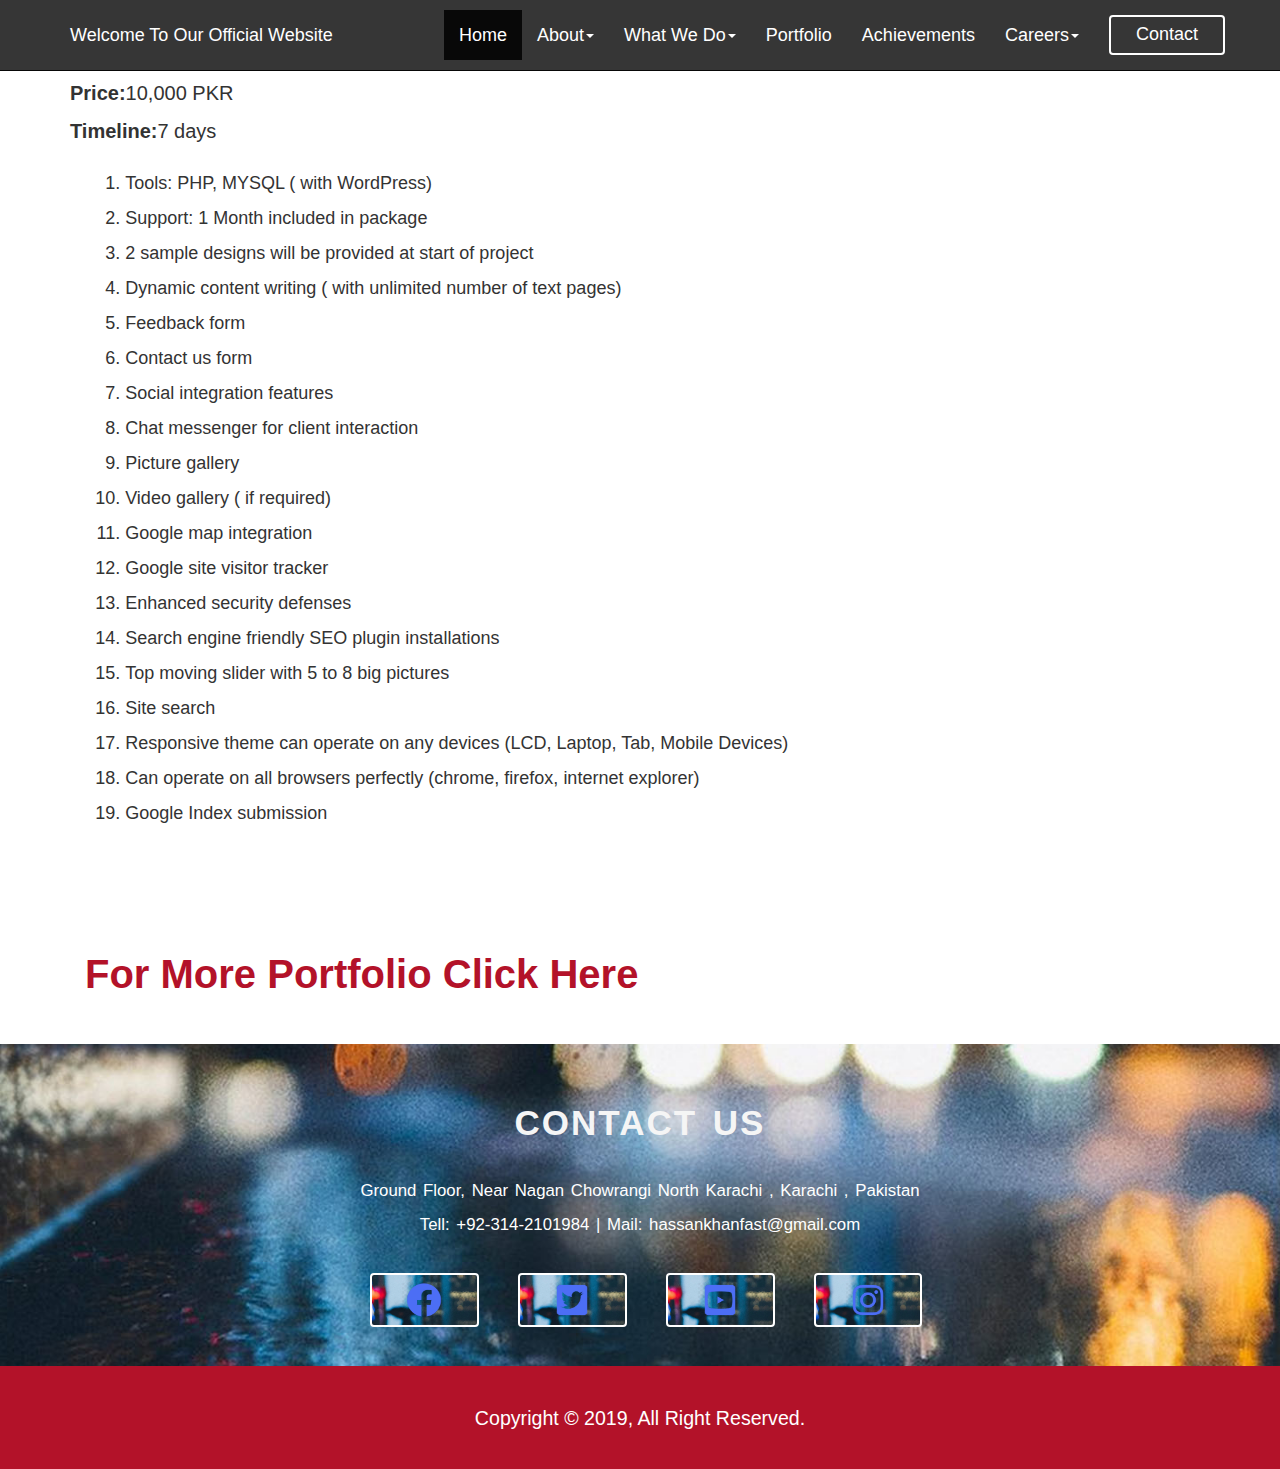
<file: Project_3/Package_web-design.html>
<!DOCTYPE html>
    <html lang = "en">
        <head>
            <meta name="viewport" content="width=device-width, initial-scale=1">
            <link rel="stylesheet" href="https://maxcdn.bootstrapcdn.com/bootstrap/3.4.1/css/bootstrap.min.css">
            <script src="https://ajax.googleapis.com/ajax/libs/jquery/3.4.1/jquery.min.js"></script>
            <script src="https://maxcdn.bootstrapcdn.com/bootstrap/3.4.1/js/bootstrap.min.js"></script>
            <link href = "website.css" rel="stylesheet">
            <link href = "file.css" rel="stylesheet">

        </head>
<!-- <nav id = "eight" class = "navbar navbar-inverse navbar-fixed">
    <div class = "container">
        <div class = "navbar-header">
            <a id = "first" class = "navbar-brand" href= "#">Welcome To Our Official Website </a>
        </div>
        <ul class = "nav navbar-nav navbar-right">
            <li class = "active"><a id = "first" href = "#" >Home</a></li>
            <li><a id = "first" href = "#">About </a></li>
            <li><a id = "first" href = "#">What We Do</a></li>
            <li><a id = "first" href = "#">Portfolio</a></li>
            <li><a id = "first" href = "#">Achievements</a></li>
            <li><a id = "first" href = "#">Career</a></li>
            <div id = "first1" class = "btn btn-default fade in">Contact</div>

        </ul>
    </div>
</nav> -->

<nav id = "eight" class = "navbar navbar-inverse navbar-fixed-top">
    <div class = "container">
        <div class = "navbar-header">
            <a id = "first" class = "navbar-brand" href= "#">Welcome To Our Official Website </a>
        </div>
        <ul class = "nav navbar-nav navbar-right">
            <!-- <li class = "active"><a id = "first" href = "#" ></a>Home</li> -->
            <li class = "active"><a href = "Website.html" id = "first"  >Home</a></li>
            <li  class = "dropdown">
                <a id = "first" href = "#" class = "dropdown-toggle" data-toggle="dropdown">About<span class = "caret"></span> </a>
                <ul id = "corona" class = "dropdown-menu">
                    <li ><a id = "emal" href = '#'>Why Fast Soft?</a></li>
                    <li><a id = "emal" href = '#'>Our Clients</a></li>
                </ul>
            </li>
            <li class = "dropdown">
                <a id = "first" href = "browse.html" class = "dropdown-toggle" data-toggle="dropdown">What We Do<span class = "caret"></span></a>
                <ul id = "corona" class = "dropdown-menu">
                    <li ><a id = "emal" href = 'Web-design.html'>Web Designing</a></li>
                    <li ><a id = "emal" href = 'logo-design.html'>logo Designing</a></li>
                    <li ><a id = "emal" href = 'eCommerce.html'>E-commerce</a></li>
                    <!-- <li ><a id = "emal" href = 'Web-design.html'>Web Designing</a></li> -->
                    <li ><a id = "emal" href = 'Web-design.html'>Web Developement</a></li>
                    <li ><a id = "emal" href = 'Android.html'>Android Developement</a></li>
                    <li ><a id = "emal" href = 'Web-hosting.html'>Web Hosting</a></li>
                    <li ><a id = "emal" href = 'seo.html'>SEO</a></li>


                </ul>
            </li>
            <li><a id = "first" href = "#">Portfolio</a></li>
            <li><a id = "first" href = "#">Achievements</a></li>
            <li  class = "dropdown">
                <a id = "first" href = "#" class = "dropdown-toggle" data-toggle="dropdown">Careers<span class = "caret"></span> </a>
                <ul id = "corona" class = "dropdown-menu">
                    <li ><a id = "emal" href = 'hr.html'>Human Resource</a></li>
                </ul>
            </li>
            <a href = "contact.html"><div id = "first1" class = "btn btn-default fade in">Contact</div></a>

        </ul>
    </div>
</nav>

<div class = "container">
    <div class = "row">
        <p class = "s"><b>Here are Our Pasic Pite Package   </b></p>
    </div>
    <div class="t" >
        <p><b>Price:</b>10,000 PKR</p>
        <p><b>Timeline:</b>7 days</p>
    </div>

    <div class = "row">
        <ol class = "list">
        <li>Tools: PHP, MYSQL ( with WordPress)</li>
        <li>Support: 1 Month included in package</li>
        <li> 2 sample designs will be provided at start of project</li>
        <li>Dynamic content writing ( with unlimited number of text pages)</li>
        <li> Feedback form</li>
        <li> Contact us form</li>
        <li> Social integration features</li>
        <li> Chat messenger for client interaction</li>
        <li> Picture gallery</li>
        <li> Video gallery ( if required)</li>
        <li> Google map integration</li>
         <li>Google site visitor tracker</li>
        <li> Enhanced security defenses</li>
        <li> Search engine friendly SEO plugin installations</li>
        <li> Top moving slider with 5 to 8 big pictures</li>
        <li>Site search</li>
        <li>Responsive theme can operate on any devices (LCD, Laptop, Tab, Mobile Devices)</li>
        <li>Can operate on all browsers perfectly (chrome, firefox, internet explorer)</li> 
        <li>Google Index submission</li>
        </ol>
    </div>
</div>

<div class = "container">
    <div class = "row" id = "uu">
        <h2  ><a href = "Portfolio.html" class = "u">
            For More Portfolio Click Here</a>
        </h2>
    </div>
</div>


<section class = "sec">
    <div class = "row text-center">
        <div>
            <h3 class = "nine">CONTACT US</h3>
        </div>
        <div class = "ninth">
            <p>Ground Floor, Near Nagan Chowrangi North Karachi , Karachi , Pakistan</p>
        </div>
        <div class = "ninth">
            <p>Tell: +92-314-2101984 | Mail: hassankhanfast@gmail.com</p>
        </div>
    <div class = "container">
        <div class = "col-md-3">
        </div>
        <div class = "row">
        <div class = "col-md-7">
            <div  id = "btn4" class = "col-md-2 btn btn-default btn-md" ><img src="image/fb (2).png" width="50%" >
            </div> 
            <div id = "btn4" class = "col-md-2 btn btn-default btn-md" ><img src="image/tw.png" width="50%" >
            </div> 
            <div id = "btn4" class = "col-md-2 btn btn-default btn-md" ><img src="image/you.png" width="50%" >
            </div> 
            <div id = "btn4" class = "col-md-2 btn btn-default btn-md" ><img src="image/fb.png" width="50%" >
            </div> 
            
        </div>
        </div>
    </div>
    </section>
    
    <div class = "row">
        <div   class = "page-footer">
            <div id = "footer" class = "text-center" style = "background: #b31229;">
                <p>Copyright © 2019, All Right Reserved.</p>
            </div>
        </div>
    </div>
</file>
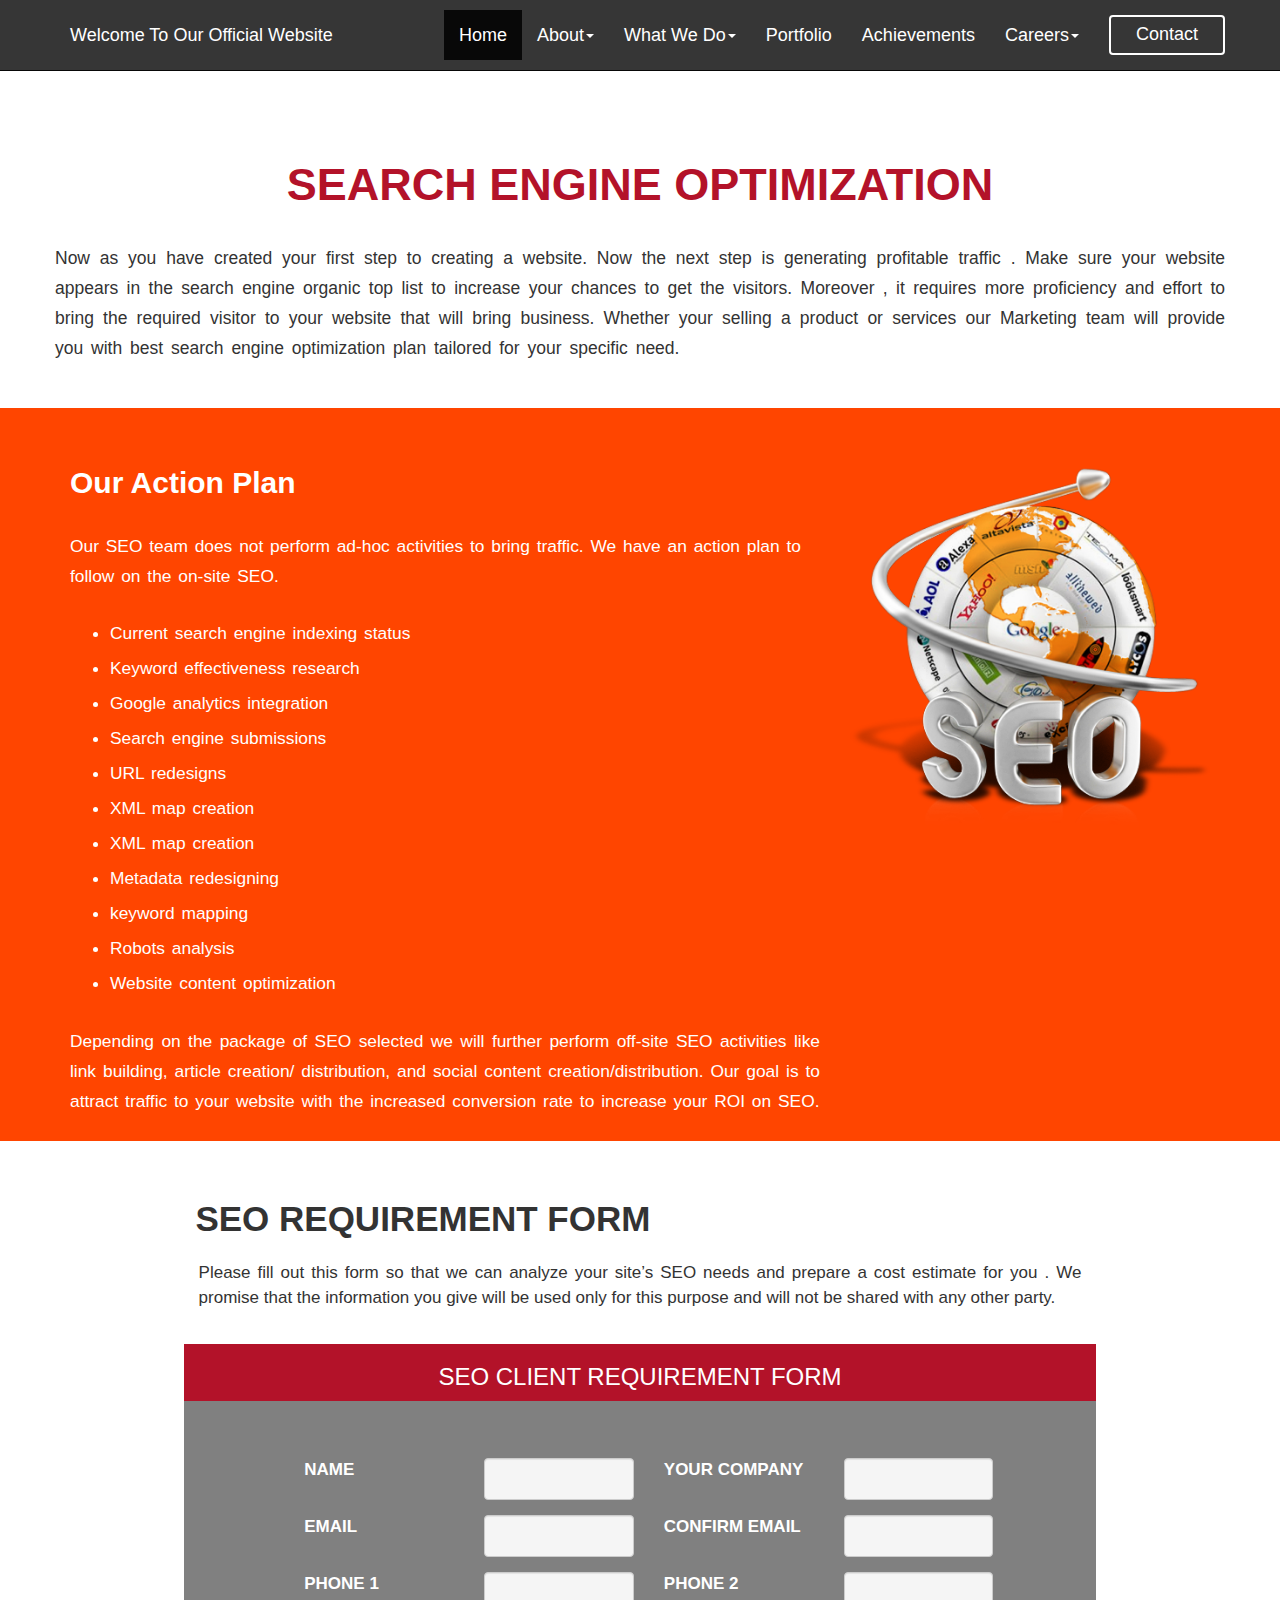
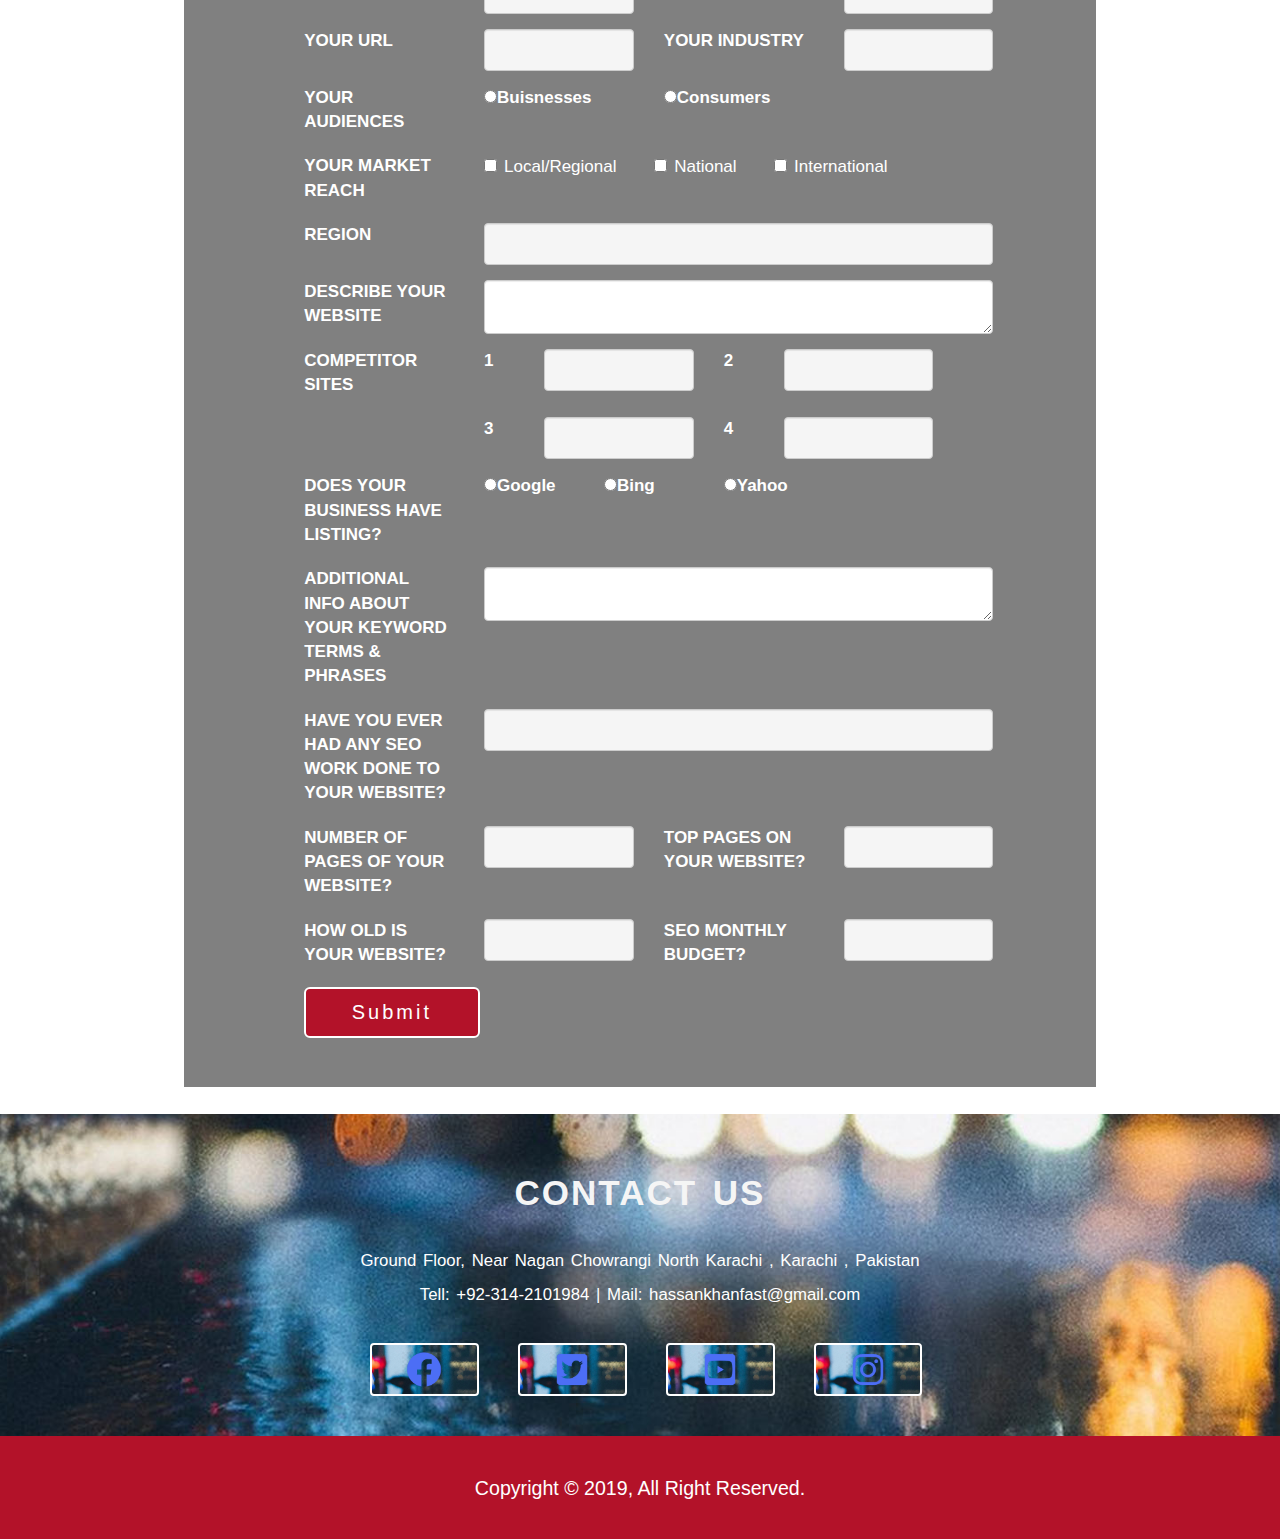
<file: Project_3/seo.html>
<!DOCTYPE html>
    <html lang = "en">
        <head>
            <meta name="viewport" content="width=device-width, initial-scale=1">
            <link rel="stylesheet" href="https://maxcdn.bootstrapcdn.com/bootstrap/3.4.1/css/bootstrap.min.css">
            <script src="https://ajax.googleapis.com/ajax/libs/jquery/3.4.1/jquery.min.js"></script>
            <script src="https://maxcdn.bootstrapcdn.com/bootstrap/3.4.1/js/bootstrap.min.js"></script>
            <link href = "website.css" rel="stylesheet">
            <link href = "file.css" rel="stylesheet">

        </head>
<!-- <nav id = "eight" class = "navbar navbar-inverse navbar-fixed">
    <div class = "container">
        <div class = "navbar-header">
            <a id = "first" class = "navbar-brand" href= "#">Welcome To Our Official Website </a>
        </div>
        <ul class = "nav navbar-nav navbar-right">
            <li class = "active"><a id = "first" href = "#" >Home</a></li>
            <li><a id = "first" href = "#">About </a></li>
            <li><a id = "first" href = "#">What We Do</a></li>
            <li><a id = "first" href = "#">Portfolio</a></li>
            <li><a id = "first" href = "#">Achievements</a></li>
            <li><a id = "first" href = "#">Career</a></li>
            <div id = "first1" class = "btn btn-default fade in">Contact</div>

        </ul>
    </div>
</nav> -->
<nav id = "eight" class = "navbar navbar-inverse navbar-fixed-top">
    <div class = "container">
        <div class = "navbar-header">
            <a id = "first" class = "navbar-brand" href= "#">Welcome To Our Official Website </a>
        </div>
        <ul class = "nav navbar-nav navbar-right">
            <!-- <li class = "active"><a id = "first" href = "#" ></a>Home</li> -->
            <li class = "active"><a href = "Website.html" id = "first"  >Home</a></li>
            <li  class = "dropdown">
                <a id = "first" href = "#" class = "dropdown-toggle" data-toggle="dropdown">About<span class = "caret"></span> </a>
                <ul id = "corona" class = "dropdown-menu">
                    <li ><a id = "emal" href = '#'>Why Fast Soft?</a></li>
                    <li><a id = "emal" href = '#'>Our Clients</a></li>
                </ul>
            </li>
            <li class = "dropdown">
                <a id = "first" href = "browse.html" class = "dropdown-toggle" data-toggle="dropdown">What We Do<span class = "caret"></span></a>
                <ul id = "corona" class = "dropdown-menu">
                    <li ><a id = "emal" href = 'Web-design.html'>Web Designing</a></li>
                    <li ><a id = "emal" href = 'logo-design.html'>logo Designing</a></li>
                    <li ><a id = "emal" href = 'eCommerce.html'>E-commerce</a></li>
                    <!-- <li ><a id = "emal" href = 'Web-design.html'>Web Designing</a></li> -->
                    <li ><a id = "emal" href = 'Web-design.html'>Web Developement</a></li>
                    <li ><a id = "emal" href = 'Android.html'>Android Developement</a></li>
                    <li ><a id = "emal" href = 'Web-hosting.html'>Web Hosting</a></li>
                    <li ><a id = "emal" href = 'seo.html'>SEO</a></li>


                </ul>
            </li>
            <li><a id = "first" href = "#">Portfolio</a></li>
            <li><a id = "first" href = "#">Achievements</a></li>
            <li  class = "dropdown">
                <a id = "first" href = "#" class = "dropdown-toggle" data-toggle="dropdown">Careers<span class = "caret"></span> </a>
                <ul id = "corona" class = "dropdown-menu">
                    <li ><a id = "emal" href = 'hr.html'>Human Resource</a></li>
                </ul>
            </li>
            <a href = "contact.html"><div id = "first1" class = "btn btn-default fade in">Contact</div></a>

        </ul>
    </div>
</nav>





<section>
<div class = "container">
    <div class = "row">
        <div class = "seo1">
            <h1 class = "seo2 text-center">
                SEARCH ENGINE OPTIMIZATION
            </h1>
        </div>
    <div class = "SEO text-left">
        <p>Now as you have created your first step to creating a website. Now the next step is generating profitable traffic
            . Make sure your website appears in the search engine organic top list to increase your chances to get the visitors. Moreover
            , it requires more proficiency and effort to bring the required visitor to your website that will bring business. Whether your 
            selling a product or services our
             Marketing team will provide you with best search engine optimization plan tailored for your specific need.</p>
    </div>
    </div>
</div>
</section>
<section class = 'SEO1'>
<div class = "container">
    <div class = "row">
    <div class = "col-md-8">
        <div class = "seo3">
            <h2 class = "seo4">
                Our Action Plan
            </h2>
        </div>
    <div class = "seo5">
        <p>Our SEO team does not perform ad-hoc activities to bring traffic. We have an action plan to follow on the on-site SEO.</p>
    </div>
    <div class = "seo6">
        <ul>
            <li>Current search engine indexing status</li>
            <li>Keyword effectiveness research</li>
            <li>Google analytics integration</li>
            <li>Search engine submissions</li>
            <li>URL redesigns</li>
            <li>XML map creation</li>
            <li>XML map creation</li>
            <li>Metadata redesigning</li>
            <li>keyword mapping</li>
            <li>Robots analysis</li>
            <li>Website content optimization</li>
        </ul>
    </div>
    <div class = "sea8">
        <p>Depending on the package of SEO selected we will further perform off-site SEO activities like link building, article creation/ 
            distribution, and social content creation/distribution.
             Our goal is to attract traffic to your website with the increased conversion rate to increase your ROI on SEO.</p>
    </div>
    </div>
    <div class = "col-md-4" id = "SEO">
        <img src = "image/SEO3.png" width="100%">
    </div>
    </div>
</div>
</section>

<section>
    <div class = "container">
        <div class = "row">
            <div class = "SE1">
                <h1 class = "SE2 text-left" id="SE2">
                    SEO Requirement Form
                </h1>
            </div>
        </div>
        <div class = "SE3">
            <p class = "SE3 text-center">
                Please fill out this form so that we can analyze your site’s SEO needs and prepare a cost estimate for you
                . We promise that the information you give will
                be used only for this purpose and will not be shared with any other party.
            </p>
        </div>

        <div class = "SE5">
            <h3 class = "SE6 text-center">
                SEO CLIENT REQUIREMENT FORM
            </h3>
        </div>
           <div class = "row" id = "SE8">
                <div class = "form-group row" id = "SE7">
                    <div class ="col-md-3">
                        <label for = "name">NAME</label>
                    </div>
                    <div class ="col-md-3">
                        <input type = "text" id = "name1" class = "form-control" >
                    </div>

                    <div class ="col-md-3">
                        <label for = "YOURCOMPANY ">YOUR COMPANY </label>
                    </div>
                    <div class ="col-md-3">
                        <input type = "text" id = "YOUR_COMPANY" class = "form-control" >
                    </div>
                </div>
               
                <div class = "form-group row"    id = "SE7">
                    <div class ="col-md-3">
                        <label for = "EMAIL">EMAIL</label>
                    </div>
                    <div class ="col-md-3">
                        <input type = "email" id = "email1" class = "form-control" >
                    </div>

                    <div class ="col-md-3">
                        <label for = "CONFIRM EMAIL">CONFIRM EMAIL</label>
                    </div>
                    <div class ="col-md-3">
                        <input type = "email" id = "CONFIRM_EMAIL" class = "form-control" >
                    </div>
                </div>

                <div class = "form-group row" id = "SE7">
                    <div class ="col-md-3">
                        <label for = "PHONE1">PHONE 1</label>
                    </div>
                    <div class ="col-md-3">
                        <input type = "number" id = "PHONE_1" class = "form-control" >
                    </div>

                    <div class ="col-md-3">
                        <label for = "PHONE 2">PHONE 2</label>
                    </div>
                    <div class ="col-md-3">
                        <input type = "number" id = "PHONE_2" class = "form-control" >
                    </div>
                </div>

                <div class = "form-group row" id = "SE7">
                    <div class ="col-md-3">
                        <label for = "YOUR URL ">YOUR URL </label>
                    </div>
                    <div class ="col-md-3">
                        <input type = "url" id = "YOUR_URL" class = "form-control" >
                    </div>

                    <div class ="col-md-3">
                        <label for = "YOUR INDUSTRY">YOUR INDUSTRY</label>
                    </div>
                    <div class ="col-md-3">
                        <input type = "YOUR INDUSTRY" id = "YOUR_INDUSTRY" class = "form-control" >
                    </div>
                </div>
               
                <div class = "form-group row" id = "SE7">
                    <div class = "col-md-3">
                    <label  class = "control-label" for = "audience">YOUR AUDIENCES</label>
                    </div>
                        <div class = "col-md-3">
                        <label><input type = "radio"  id = "Buisnesses" name = "YOUR AUDIENCES">Buisnesses</label>
                        </div>
                        <div class = "col-md-3">
                        <label><input type = "radio" id = "Consumers" name = "YOUR AUDIENCES">Consumers</label>
                       </div>
                </div>


                <div class ="form-group row" id = "SE7">
                    <div class = "col-md-3">
                    <label class = " control-label" for = "YOUR MARKET REACH">YOUR MARKET REACH</label>
                    </div>
                    <div class = "col-md-2">
                    <label class = "checkbox-inline"> <input type = 'checkbox' name= "YOUR MARKET REACH">Local/Regional </label>
                    </div>
                    <div class = "col-md-2" id = "local">
                    <label class = "checkbox-inline"> <input type = 'checkbox' name= "YOUR MARKET REACH">National </label>
                    </div>
                    <div class = "col-md-2">
                    <label class = "checkbox-inline"> <input type = 'checkbox' name= "YOUR MARKET REACH">International </label>
                    </div>
                </div>

                <div class = "form-group row" id = "SE7">
                    <div class ="col-md-3">
                        <label for = "REGION">REGION </label>
                    </div>
                    <div class ="col-md-9">
                        <input type = "text" id = "REGION" class = "form-control" >
                    </div>
                </div>

                <div class = "form-group row" id = "SE7">
                    <div class ="col-md-3">
                        <label for = "DESCRIBE YOUR WEBSITE">DESCRIBE YOUR WEBSITE </label>
                    </div>
                    <div class ="col-md-9">
                        <textarea type = "text" id = "DESCRIBE_YOUR_WEBSITE" class = "form-control" ></textarea>
                    </div>
                </div>

                <div class = "form-group row" id = "SE7">
                    <div class ="col-md-3">
                        <label for = "COMPETITOR SITES">COMPETITOR SITES</label>
                    </div>
                    <div class ="col-md-1">
                        <label for = "COMPETITOR SITES">1</label>
                    </div>
                    <div class ="col-md-3">
                        <input type = "text" id = "COMPETITOR_SITES1" class = "form-control" >
                    </div>

                    <div class ="col-md-1">
                        <label for = "COMPETITOR SITES ">2 </label>
                    </div>
                    <div class ="col-md-3">
                        <input type = "text" id = "COMPETITOR_SITES2" class = "form-control" >
                    </div>
                </div>

                <div class = "form-group row" id = "SE7">
                    <div class ="col-md-3"></div>
                    <div class ="col-md-1">
                        <label for = "COMPETITOR SITES">3</label>
                    </div>
                    <div class ="col-md-3">
                        <input type = "text" id = "COMPETITOR_SITES3" class = "form-control" >
                    </div>

                    <div class ="col-md-1">
                        <label for = "COMPETITOR SITES">4 </label>
                    </div>
                    <div class ="col-md-3">
                        <input type = "text" id = "COMPETITOR_SITES4" class = "form-control" >
                    </div>
                </div>

                <div class = "form-group row" id = "SE7">
                    <div class = "col-md-3">
                        <label  class = "control-label" for = "DOES YOUR BUSINESS HAVE LISTING? ">DOES YOUR BUSINESS HAVE LISTING? </label>
                    </div>
                    <div class = "col-md-2">
                        <label><input type = "radio"  id = "Google" name = "DOES YOUR BUSINESS HAVE LISTING? ">Google</label>
                    </div>
                    <div class = "col-md-2">
                        <label><input type = "radio" id = "Bing" name = "DOES YOUR BUSINESS HAVE LISTING? ">Bing</label>
                    </div>
                    <div class = "col-md-2">
                        <label><input type = "radio" id = "Yahoo" name = "DOES YOUR BUSINESS HAVE LISTING? ">Yahoo</label>
                    </div>  
                </div>

                <div class = "form-group row" id = "SE7">
                    <div class ="col-md-3">
                        <label for = "ADDITIONAL INFO ABOUT YOUR KEYWORD TERMS & PHRASES ">ADDITIONAL INFO ABOUT YOUR KEYWORD TERMS & PHRASES  </label>
                    </div>
                    <div class ="col-md-9">
                        <textarea type = "text" id = "ADDITIONAL INFO ABOUT YOUR KEYWORD TERMS & PHRASES " class = "form-control" ></textarea>
                    </div>
                </div>

                <div class = "form-group row" id = "SE7">
                    <div class ="col-md-3">
                        <label for = "HAVE YOU EVER HAD ANY SEO WORK DONE TO YOUR WEBSITE?">HAVE YOU EVER HAD ANY SEO WORK DONE TO YOUR WEBSITE? </label>
                    </div>
                    <div class ="col-md-9">
                        <input type = "text" id = "ADDITIONAL" class = "form-control" >
                    </div>
                </div>


                <div class = "form-group row" id = "SE7">
                    <div class ="col-md-3">
                        <label for = "NUMBER OF PAGES OF YOUR WEBSITE?">NUMBER OF PAGES OF YOUR WEBSITE?</label>
                    </div>
                    <div class ="col-md-3">
                        <input type = "number" id = "NUMBER_OF" class = "form-control" >
                    </div>

                    <div class ="col-md-3">
                        <label for = "TOP PAGES ON YOUR WEBSITE?">TOP PAGES ON YOUR WEBSITE? </label>
                    </div>
                    <div class ="col-md-3">
                        <input type = "text" id = "TOP" class = "form-control" >
                    </div>
                </div>
               
                <div class = "form-group row" id = "SE7">
                    <div class ="col-md-3">
                        <label for = "HOW OLD IS YOUR WEBSITE?">HOW OLD IS YOUR WEBSITE?</label>
                    </div>
                    <div class ="col-md-3">
                        <input type = "text" id = "HOW" class = "form-control" >
                    </div>

                    <div class ="col-md-3">
                        <label for = "SEO MONTHLY BUDGET?">SEO MONTHLY BUDGET?</label>
                    </div>
                    <div class ="col-md-3">
                        <input type = "text" id = "SEO_MONTHLY_BUDGET" class = "form-control" >
                    </div>
                </div>

                <div class = "form-group row"  id = "SE7">
                    <div  class = "col-md-10">
                    <button id = "BTN" class="btn btn-primary btn-lg">Submit</button>
    
                    </div>
                </div>
             </div>  
    </div>
</section>

<section class = "sec">
    <div class = "row text-center">
        <div>
            <h3 class = "nine">CONTACT US</h3>
        </div>
        <div class = "ninth">
            <p>Ground Floor, Near Nagan Chowrangi North Karachi , Karachi , Pakistan</p>
        </div>
        <div class = "ninth">
            <p>Tell: +92-314-2101984 | Mail: hassankhanfast@gmail.com</p>
        </div>
    <div class = "container">
        <div class = "col-md-3">
        </div>
        <div class = "row">
        <div class = "col-md-7">
            <div  id = "btn4" class = "col-md-2 btn btn-default btn-md" ><img src="image/fb (2).png" width="50%" >
            </div> 
            <div id = "btn4" class = "col-md-2 btn btn-default btn-md" ><img src="image/tw.png" width="50%" >
            </div> 
            <div id = "btn4" class = "col-md-2 btn btn-default btn-md" ><img src="image/you.png" width="50%" >
            </div> 
            <div id = "btn4" class = "col-md-2 btn btn-default btn-md" ><img src="image/fb.png" width="50%" >
            </div> 
            
        </div>
        </div>
    </div>
    </section>
    
    <div class = "row">
        <div   class = "page-footer">
            <div id = "footer" class = "text-center" style = "background: #b31229;">
                <p>Copyright © 2019, All Right Reserved.</p>
            </div>
        </div>
    </div>
</file>
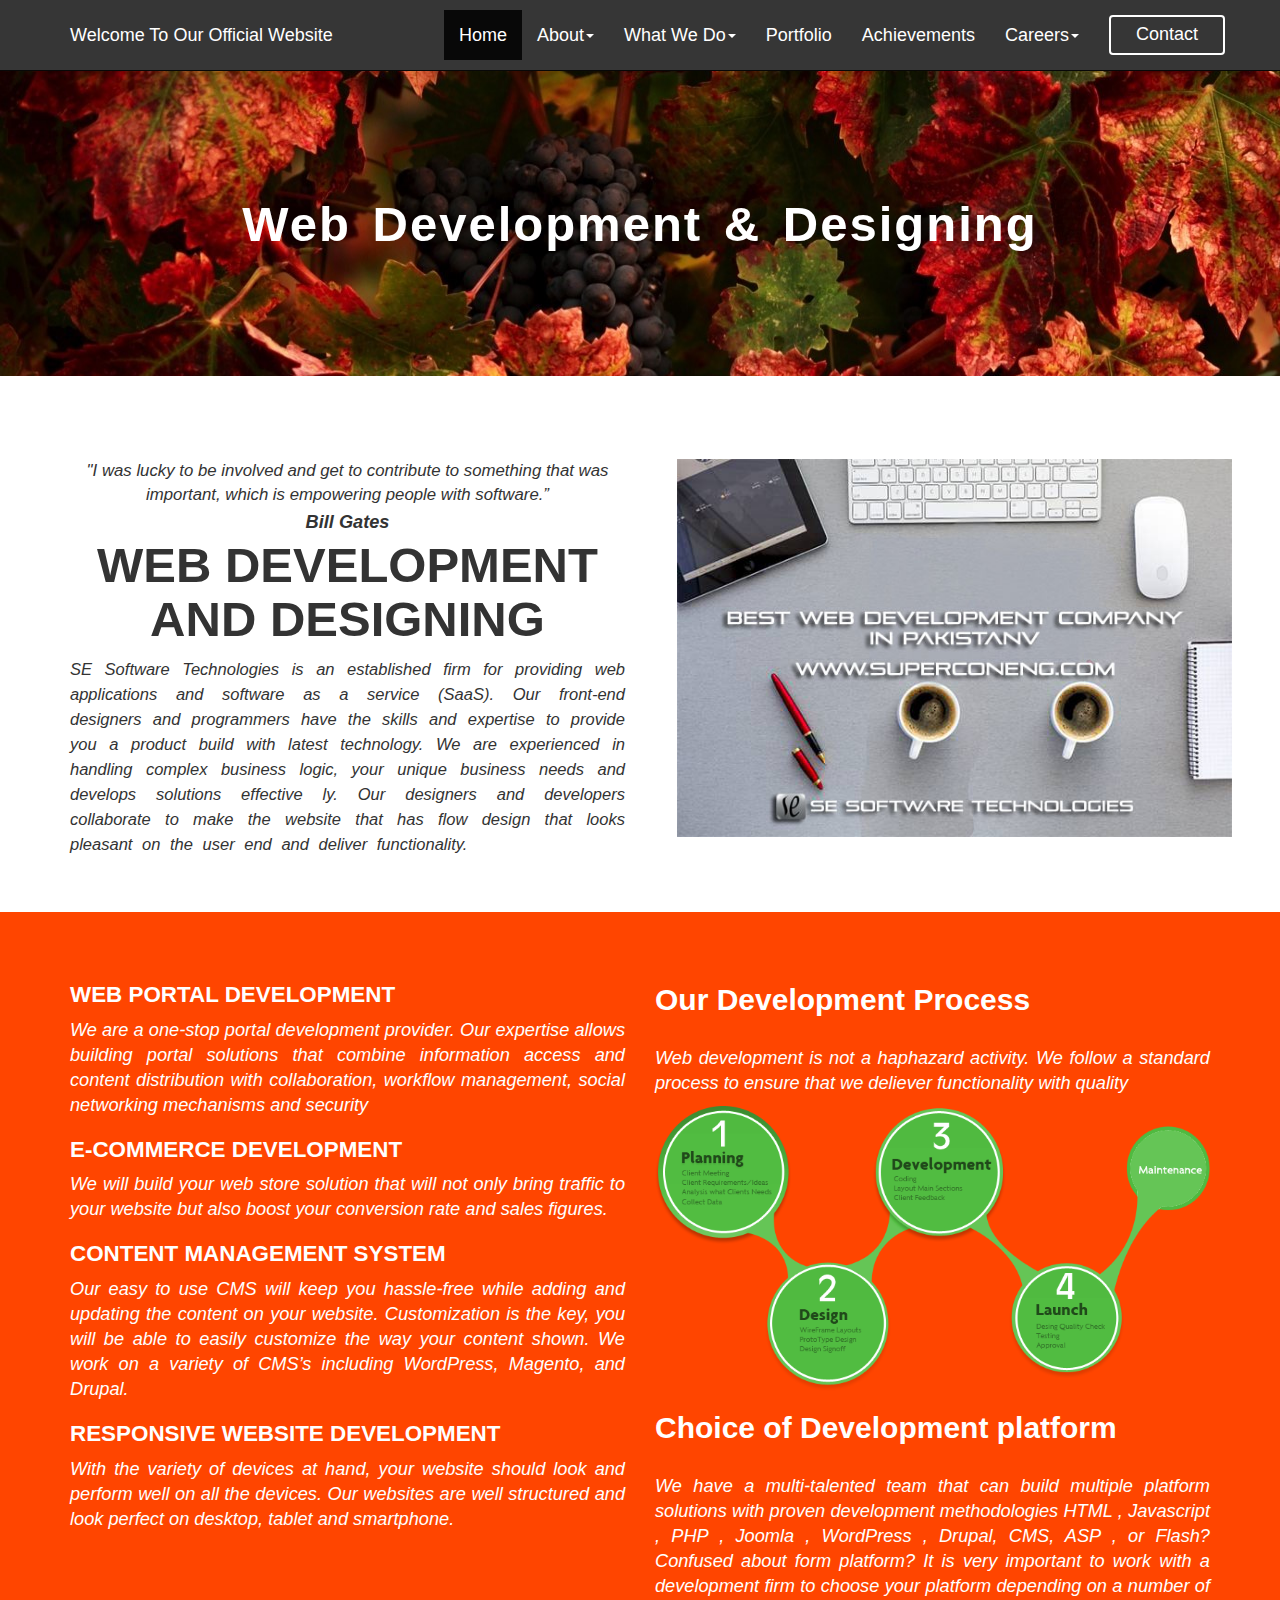
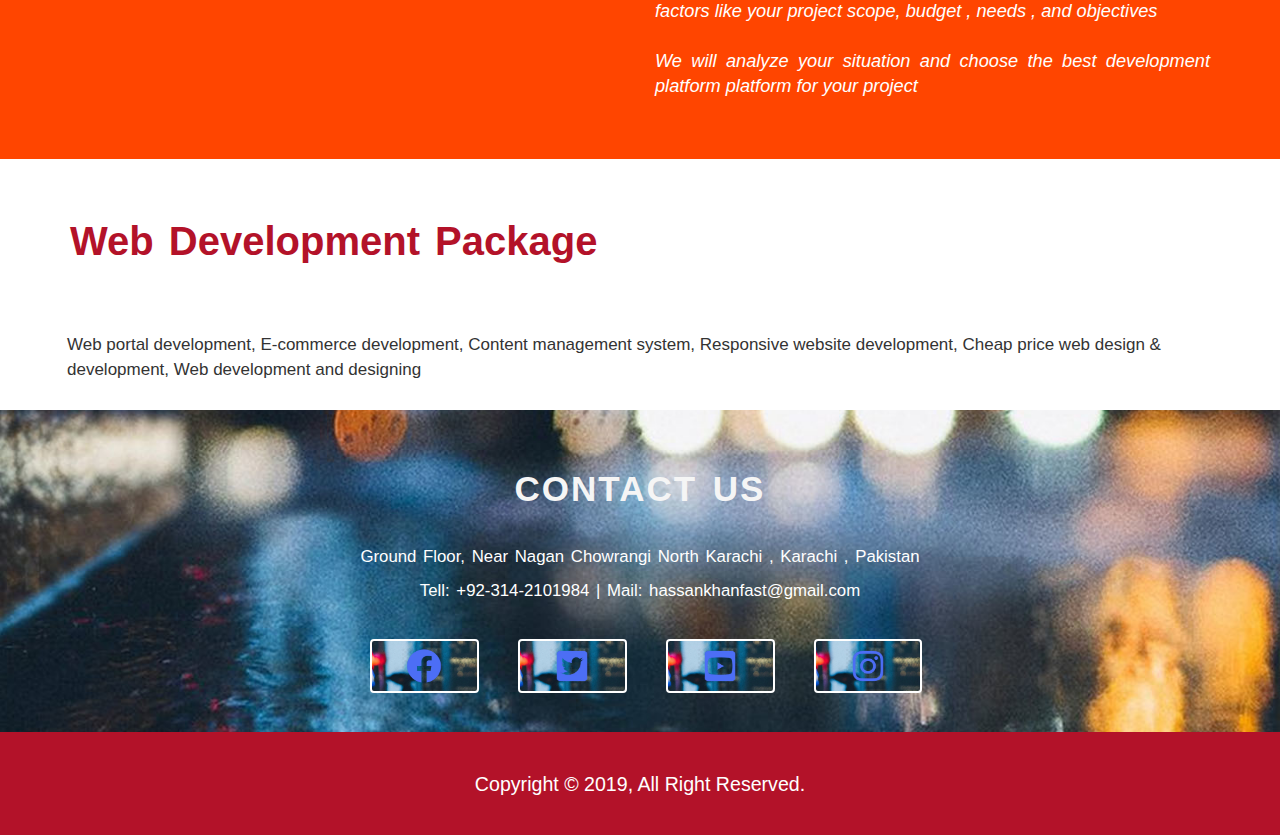
<file: Project_3/Web-design.html>
<!DOCTYPE html>
    <html lang = "en">
        <head>
            <meta name="viewport" content="width=device-width, initial-scale=1">
            <link rel="stylesheet" href="https://maxcdn.bootstrapcdn.com/bootstrap/3.4.1/css/bootstrap.min.css">
            <script src="https://ajax.googleapis.com/ajax/libs/jquery/3.4.1/jquery.min.js"></script>
            <script src="https://maxcdn.bootstrapcdn.com/bootstrap/3.4.1/js/bootstrap.min.js"></script>
            <link href = "website.css" rel="stylesheet">
            <link href = "file.css" rel="stylesheet">

        </head>
        <!-- <nav  class = "navbar navbar-inverse">
            <div class = "container">
                <div class = "navbar-header">
                    <a id = "first" class = "navbar-brand" href= "#">Welcome To Our Official Website </a>
                </div>
                <ul class = "nav navbar-nav navbar-right">
                    <li class = "active"><a id = "first" href = "#" >Home</a></li>
                    <li><a id = "first" href = "#">About </a></li>
                    <li><a id = "first" href = "#">What We Do</a></li>
                    <li><a id = "first" href = "#">Portfolio</a></li>
                    <li><a id = "first" href = "#">Achievements</a></li>
                    <li><a id = "first" href = "#">Career</a></li>
                    <div id = "first1" class = "btn btn-default fade in">Contact</div>
        
                </ul>
            </div>
        </nav> -->
        <nav id = "eight" class = "navbar navbar-inverse navbar-fixed-top">
            <div class = "container">
                <div class = "navbar-header">
                    <a id = "first" class = "navbar-brand" href= "#">Welcome To Our Official Website </a>
                </div>
                <ul class = "nav navbar-nav navbar-right">
                    <!-- <li class = "active"><a id = "first" href = "#" ></a>Home</li> -->
                    <li class = "active"><a href = "Website.html" id = "first"  >Home</a></li>
                    <li  class = "dropdown">
                        <a id = "first" href = "#" class = "dropdown-toggle" data-toggle="dropdown">About<span class = "caret"></span> </a>
                        <ul id = "corona" class = "dropdown-menu">
                            <li ><a id = "emal" href = '#'>Why Fast Soft?</a></li>
                            <li><a id = "emal" href = '#'>Our Clients</a></li>
                        </ul>
                    </li>
                    <li class = "dropdown">
                        <a id = "first" href = "browse.html" class = "dropdown-toggle" data-toggle="dropdown">What We Do<span class = "caret"></span></a>
                        <ul id = "corona" class = "dropdown-menu">
                            <li ><a id = "emal" href = 'Web-design.html'>Web Designing</a></li>
                            <li ><a id = "emal" href = 'logo-design.html'>logo Designing</a></li>
                            <li ><a id = "emal" href = 'eCommerce.html'>E-commerce</a></li>
                            <!-- <li ><a id = "emal" href = 'Web-design.html'>Web Designing</a></li> -->
                            <li ><a id = "emal" href = 'Web-design.html'>Web Developement</a></li>
                            <li ><a id = "emal" href = 'Android.html'>Android Developement</a></li>
                            <li ><a id = "emal" href = 'Web-hosting.html'>Web Hosting</a></li>
                            <li ><a id = "emal" href = 'seo.html'>SEO</a></li>
        
        
                        </ul>
                    </li>
                    <li><a id = "first" href = "#">Portfolio</a></li>
                    <li><a id = "first" href = "#">Achievements</a></li>
                    <li  class = "dropdown">
                        <a id = "first" href = "#" class = "dropdown-toggle" data-toggle="dropdown">Careers<span class = "caret"></span> </a>
                        <ul id = "corona" class = "dropdown-menu">
                            <li ><a id = "emal" href = 'hr.html'>Human Resource</a></li>
                        </ul>
                    </li>
                    <a href = "contact.html"><div id = "first1" class = "btn btn-default fade in">Contact</div></a>
        
                </ul>
            </div>
        </nav>


        <section class = "a">
        <div class="container">
            <div id = "eleven" class = "row text-center">
                <div id = "eleventh">
                    <h1 class ="eleventh">Web Development & Designing</h1>
                </div>
            </div>
        </div>
        </section>

        <div class = "container">
            <div class = "row">
                <div class = "col-md-6 text-center">
                    <div >
                        <p class = 'b'>"I was lucky to be involved and get to contribute to something that was important, which is
                             empowering people with software.”</p><br/>
                        <p class = "c"><b>Bill Gates</b></p>
                    </div>
                        <div class = "d">
                            <h1 class = "e" >WEB DEVELOPMENT AND DESIGNING</h1>
                        </div>
                    <div class = "f text-left ">
                        <p class = "g">
                            SE Software Technologies is an established firm for providing web applications and software as a service (SaaS). Our front-end designers and programmers have the skills
                             and expertise to provide you a product build with latest technology. We are experienced in handling complex business logic, your unique business needs and develops solutions effective
                            ly. Our designers and developers collaborate to make the website that has flow design that looks pleasant on the user end and deliver functionality.
                        </p>
                    </div>
                </div>
                <div class = "col-md-6">
                    <div class = "h">
                        <img src = "image/web-development.jpg" width="100%">
                    </div>
                </div>
            </div>
        </div>
        <section class = 'aa'>
        <div   class = "container">
            <div class = "row" >
                <div class = "col-md-6 text-left ">
                    <h3 class ="i">WEB PORTAL DEVELOPMENT </h3>
                    <div class = "j">
                    <p>We are a one-stop portal development provider. Our expertise allows building portal solutions that combine information
                    access and content distribution
                    with collaboration, workflow management, social networking mechanisms and security</p>
                    </div>
                    
                    <h3 class ="i">E-COMMERCE DEVELOPMENT</h3>
                    <div class = "j">
                   <p>We will build your web store solution that will not only bring traffic
                     to your website but also boost your conversion rate and sales figures.</p>
                    </div>
                    
                    <h3 class ="i">CONTENT MANAGEMENT SYSTEM </h3>
                    <div class = "j">
                    <p>Our easy to use CMS will keep you hassle-free while adding and updating the content on your website.
                    Customization is the key, you will be able to easily customize the way your content shown.
                    We work on a variety of CMS’s including WordPress, Magento, and Drupal.</p>
                    </div>
                    
                    <h3 class ="i">RESPONSIVE WEBSITE DEVELOPMENT</h3>
                    <div  id = "jj" class = "j">
                    <p>With the variety of devices at hand, your website should look and perform well on all the devices.
                    Our websites are well structured and look perfect on desktop, tablet and smartphone.</p>
                    </div>
                </div>
                <div class = "col-md-6 text-left">
                    <div class = "k">
                    <h2 class ='l'>
                        Our Development Process
                    </h2>
                    <div class = "j">
                        <p>Web development is not a haphazard activity. We follow a standard process to ensure that we deliever
                            functionality with quality
                        </p>
                    </div>
                    <div class = n>
                        <img src = "image/design-process1.png" width = "100%">
                    </div>
                    <div class = "k">
                        <h2 class = "l">
                            Choice of Development platform
                        </h2>
                    </div>
                    <div  id = "jj" class = "j">
                        <p>
                            We have a multi-talented team that can build  multiple platform solutions with proven  development methodologies
                            HTML , Javascript , PHP , Joomla , WordPress , Drupal, CMS, ASP , or Flash? Confused about form platform?
                            It is very important to work with a development firm to choose your platform depending on a number of 
                            factors like your project scope, budget , needs , and objectives<br/><br/> We will analyze your situation and 
                            choose the best development platform platform for your project
                        </p>
                    </div>
                    </div>
                 </div>
             </div>
        </div>
        </section>
        <section>
            <div class="container">
                <div class = "row">
                    <div class = "col-md-6">
                            <a href = "Package_web-design.html"><h2 class = "o"> Web Development Package</h2></a>   
                    </div>
                </div>
                <div class = "row">
                <div class = "q">
                    <p>Web portal development, E-commerce development, Content management system, 
                    Responsive website development, Cheap price web design & development, Web development and designing </p>
                </div>
                </div>
            </div>
        </section>


<section class = "sec">
<div class = "row text-center">
    <div>
        <h3 class = "nine">CONTACT US</h3>
    </div>
    <div class = "ninth">
        <p>Ground Floor, Near Nagan Chowrangi North Karachi , Karachi , Pakistan</p>
    </div>
    <div class = "ninth">
        <p>Tell: +92-314-2101984 | Mail: hassankhanfast@gmail.com</p>
    </div>
<div class = "container">
    <div class = "col-md-3">
    </div>
    <div class = "row">
    <div class = "col-md-7">
        <div  id = "btn4" class = "col-md-2 btn btn-default btn-md" ><img src="image/fb (2).png" width="50%" >
        </div> 
        <div id = "btn4" class = "col-md-2 btn btn-default btn-md" ><img src="image/tw.png" width="50%" >
        </div> 
        <div id = "btn4" class = "col-md-2 btn btn-default btn-md" ><img src="image/you.png" width="50%" >
        </div> 
        <div id = "btn4" class = "col-md-2 btn btn-default btn-md" ><img src="image/fb.png" width="50%" >
        </div> 
        
    </div>
    </div>
</div>
</section>

<div class = "row">
    <div   class = "page-footer">
        <div id = "footer" class = "text-center" style = "background: #b31229;">
            <p>Copyright © 2019, All Right Reserved.</p>
        </div>
    </div>
</div>
</file>
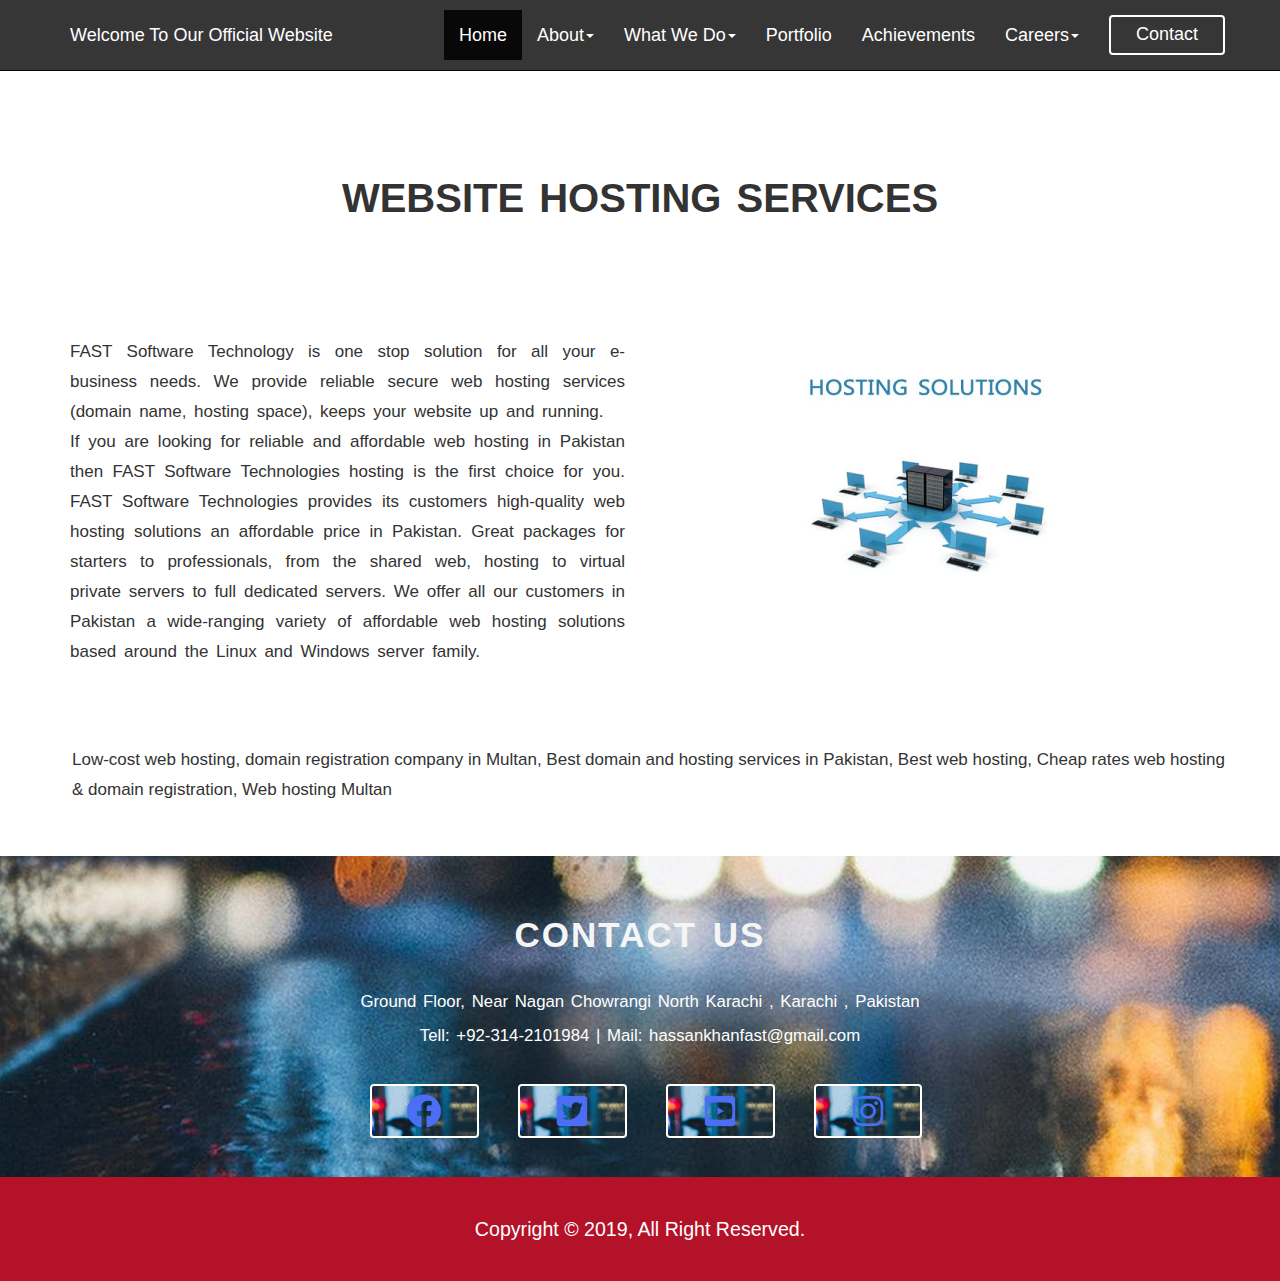
<file: Project_3/Web-hosting.html>
<!DOCTYPE html>
    <html lang = "en">
        <head>
            <meta name="viewport" content="width=device-width, initial-scale=1">
            <link rel="stylesheet" href="https://maxcdn.bootstrapcdn.com/bootstrap/3.4.1/css/bootstrap.min.css">
            <script src="https://ajax.googleapis.com/ajax/libs/jquery/3.4.1/jquery.min.js"></script>
            <script src="https://maxcdn.bootstrapcdn.com/bootstrap/3.4.1/js/bootstrap.min.js"></script>
            <link href = "website.css" rel="stylesheet">
            <link href = "file.css" rel="stylesheet">

        </head>
<!-- <nav id = "eight" class = "navbar navbar-inverse navbar-fixed-top">
    <div class = "container">
        <div class = "navbar-header">
            <a id = "first" class = "navbar-brand" href= "#">Welcome To Our Official Website </a>
        </div>
        <ul class = "nav navbar-nav navbar-right">
            <li class = "active"><a id = "first" href = "#" >Home</a></li>
            <li><a id = "first" href = "#">About </a></li>
            <li><a id = "first" href = "#">What We Do</a></li>
            <li><a id = "first" href = "#">Portfolio</a></li>
            <li><a id = "first" href = "#">Achievements</a></li>
            <li><a id = "first" href = "#">Career</a></li>
            <div id = "first1" class = "btn btn-default fade in">Contact</div>

        </ul>
    </div>
</nav> -->

<nav id = "eight" class = "navbar navbar-inverse navbar-fixed-top">
    <div class = "container">
        <div class = "navbar-header">
            <a id = "first" class = "navbar-brand" href= "#">Welcome To Our Official Website </a>
        </div>
        <ul class = "nav navbar-nav navbar-right">
            <!-- <li class = "active"><a id = "first" href = "#" ></a>Home</li> -->
            <li class = "active"><a href = "Website.html" id = "first"  >Home</a></li>
            <li  class = "dropdown">
                <a id = "first" href = "#" class = "dropdown-toggle" data-toggle="dropdown">About<span class = "caret"></span> </a>
                <ul id = "corona" class = "dropdown-menu">
                    <li ><a id = "emal" href = '#'>Why Fast Soft?</a></li>
                    <li><a id = "emal" href = '#'>Our Clients</a></li>
                </ul>
            </li>
            <li class = "dropdown">
                <a id = "first" href = "browse.html" class = "dropdown-toggle" data-toggle="dropdown">What We Do<span class = "caret"></span></a>
                <ul id = "corona" class = "dropdown-menu">
                    <li ><a id = "emal" href = 'Web-design.html'>Web Designing</a></li>
                    <li ><a id = "emal" href = 'logo-design.html'>logo Designing</a></li>
                    <li ><a id = "emal" href = 'eCommerce.html'>E-commerce</a></li>
                    <!-- <li ><a id = "emal" href = 'Web-design.html'>Web Designing</a></li> -->
                    <li ><a id = "emal" href = 'Web-design.html'>Web Developement</a></li>
                    <li ><a id = "emal" href = 'Android.html'>Android Developement</a></li>
                    <li ><a id = "emal" href = 'Web-hosting.html'>Web Hosting</a></li>
                    <li ><a id = "emal" href = 'seo.html'>SEO</a></li>


                </ul>
            </li>
            <li><a id = "first" href = "#">Portfolio</a></li>
            <li><a id = "first" href = "#">Achievements</a></li>
            <li  class = "dropdown">
                <a id = "first" href = "#" class = "dropdown-toggle" data-toggle="dropdown">Careers<span class = "caret"></span> </a>
                <ul id = "corona" class = "dropdown-menu">
                    <li ><a id = "emal" href = 'hr.html'>Human Resource</a></li>
                </ul>
            </li>
            <a href = "contact.html"><div id = "first1" class = "btn btn-default fade in">Contact</div></a>

        </ul>
    </div>
</nav>


<section>
    <div class = "container">
        <div class = "row">
            <div class = "web">
                <h1 class = "web1 text-center">
                    WEBSITE HOSTING SERVICES
                </h1>
            </div>
        </div>
    </div>
</section>

<section class = "container">
    <div class = "web2">
        <div class = "row">
            <div class = "col-md-6">
                <p class="web3">FAST Software Technology is one stop solution for all your e-business needs. We provide reliable secure 
                web hosting services (domain name, hosting space), keeps your website up and running.<br/>
                If you are looking for reliable and affordable web hosting in Pakistan then FAST 
                Software Technologies hosting is the first choice for you. FAST Software Technologies provides its customers high-quality
                web hosting solutions an affordable price in Pakistan. Great packages for starters to professionals, from the shared web, 
                hosting to virtual private servers to full dedicated servers. We offer all our customers in Pakistan a wide-ranging variety 
                of affordable web hosting solutions based around the Linux and Windows server family.</p>
            </div>
            <div class = "col-md-4" id ="web4">
                <img src = "image/Hosting-300x300.jpg" class ="web4" >
            </div>
        </div>
    </div>
</section>

<section>
    <div class = "container">
        <div class = "row" id = "web5">
            <p class = "web6">Low-cost web hosting, domain registration company in Multan, Best domain and hosting services in Pakistan, Best web hosting, Cheap rates web hosting & domain registration, Web hosting Multan</p>
        </div>
    </div>
</section>


<section class = "sec">
    <div class = "row text-center">
        <div>
            <h3 class = "nine">CONTACT US</h3>
        </div>
        <div class = "ninth">
            <p>Ground Floor, Near Nagan Chowrangi North Karachi , Karachi , Pakistan</p>
        </div>
        <div class = "ninth">
            <p>Tell: +92-314-2101984 | Mail: hassankhanfast@gmail.com</p>
        </div>
    <div class = "container">
        <div class = "col-md-3">
        </div>
        <div class = "row">
        <div class = "col-md-7">
            <div  id = "btn4" class = "col-md-2 btn btn-default btn-md" ><img src="image/fb (2).png" width="50%" >
            </div> 
            <div id = "btn4" class = "col-md-2 btn btn-default btn-md" ><img src="image/tw.png" width="50%" >
            </div> 
            <div id = "btn4" class = "col-md-2 btn btn-default btn-md" ><img src="image/you.png" width="50%" >
            </div> 
            <div id = "btn4" class = "col-md-2 btn btn-default btn-md" ><img src="image/fb.png" width="50%" >
            </div> 
            
        </div>
        </div>
    </div>
    </section>
    <div class = "row">
        <div   class = "page-footer">
            <div id = "footer" class = "text-center" style = "background: #b31229;">
                <p>Copyright © 2019, All Right Reserved.</p>
            </div>
        </div>
    </div>
</file>
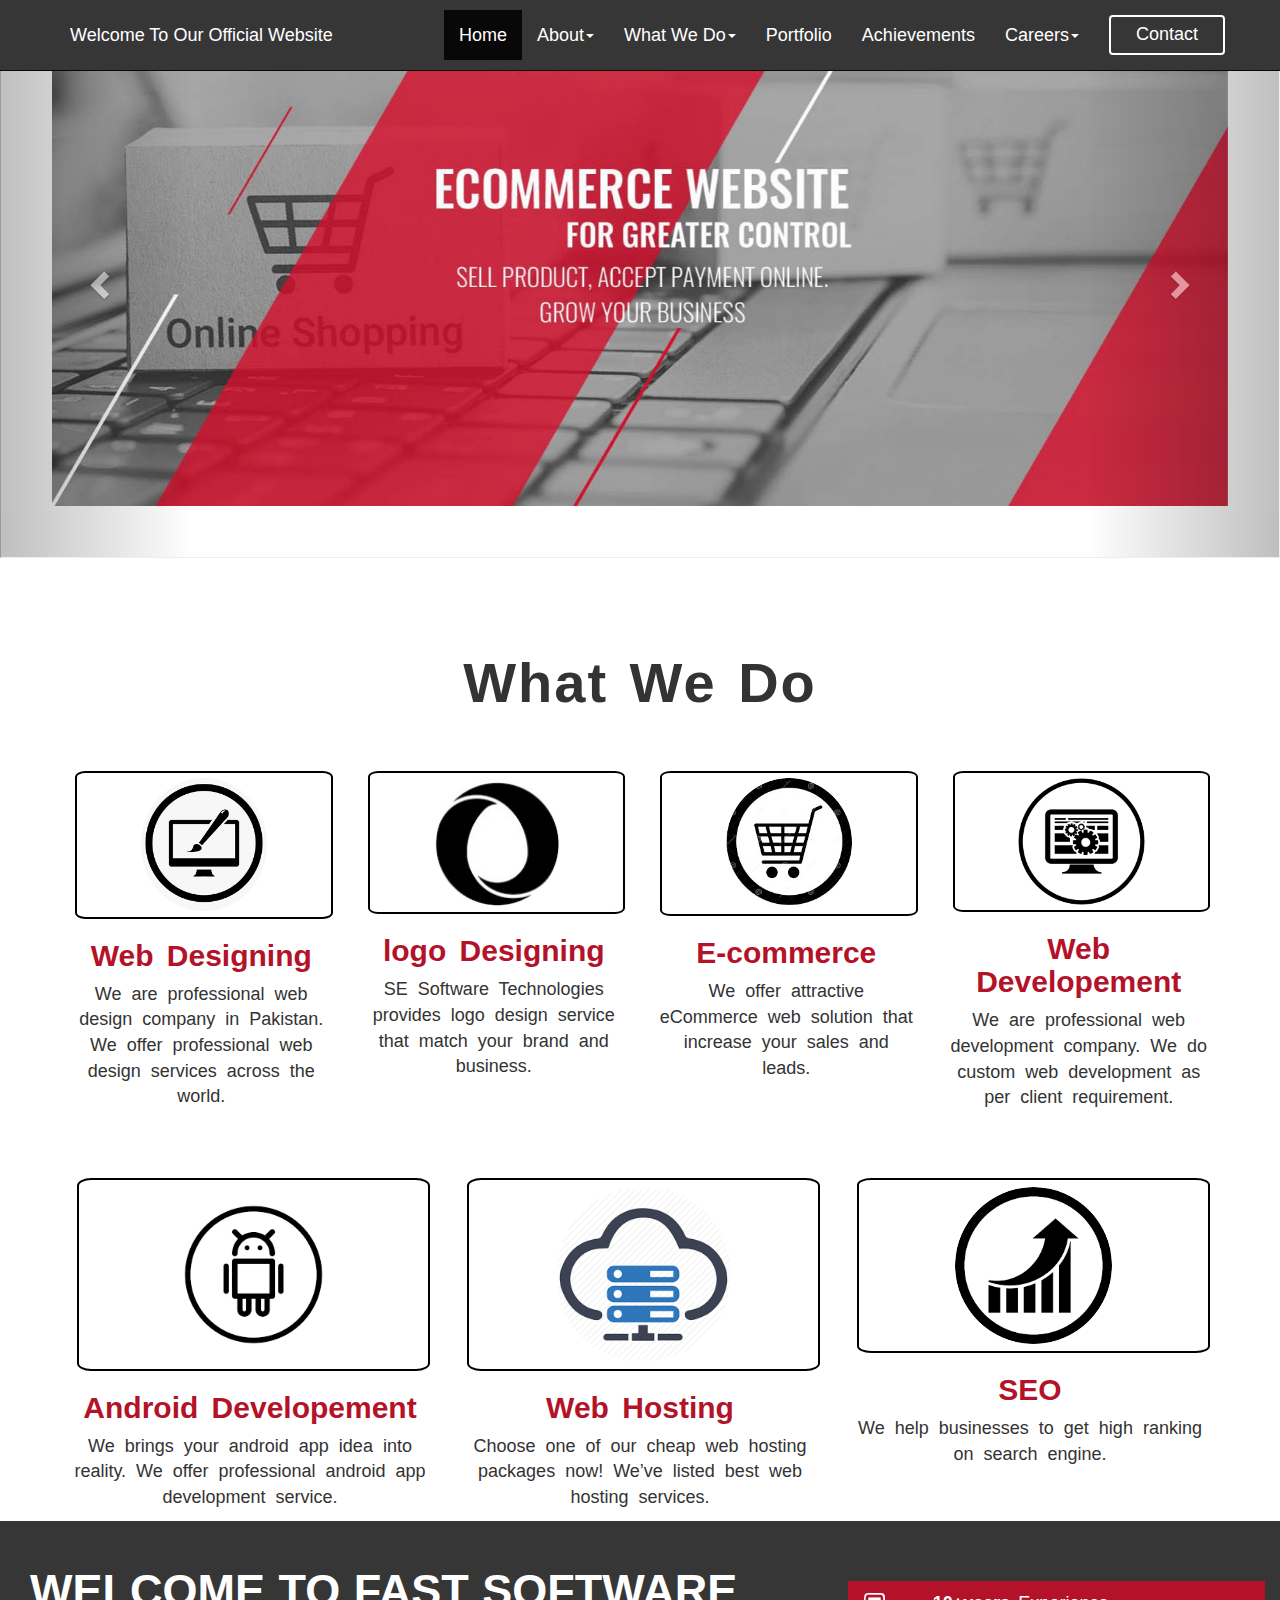
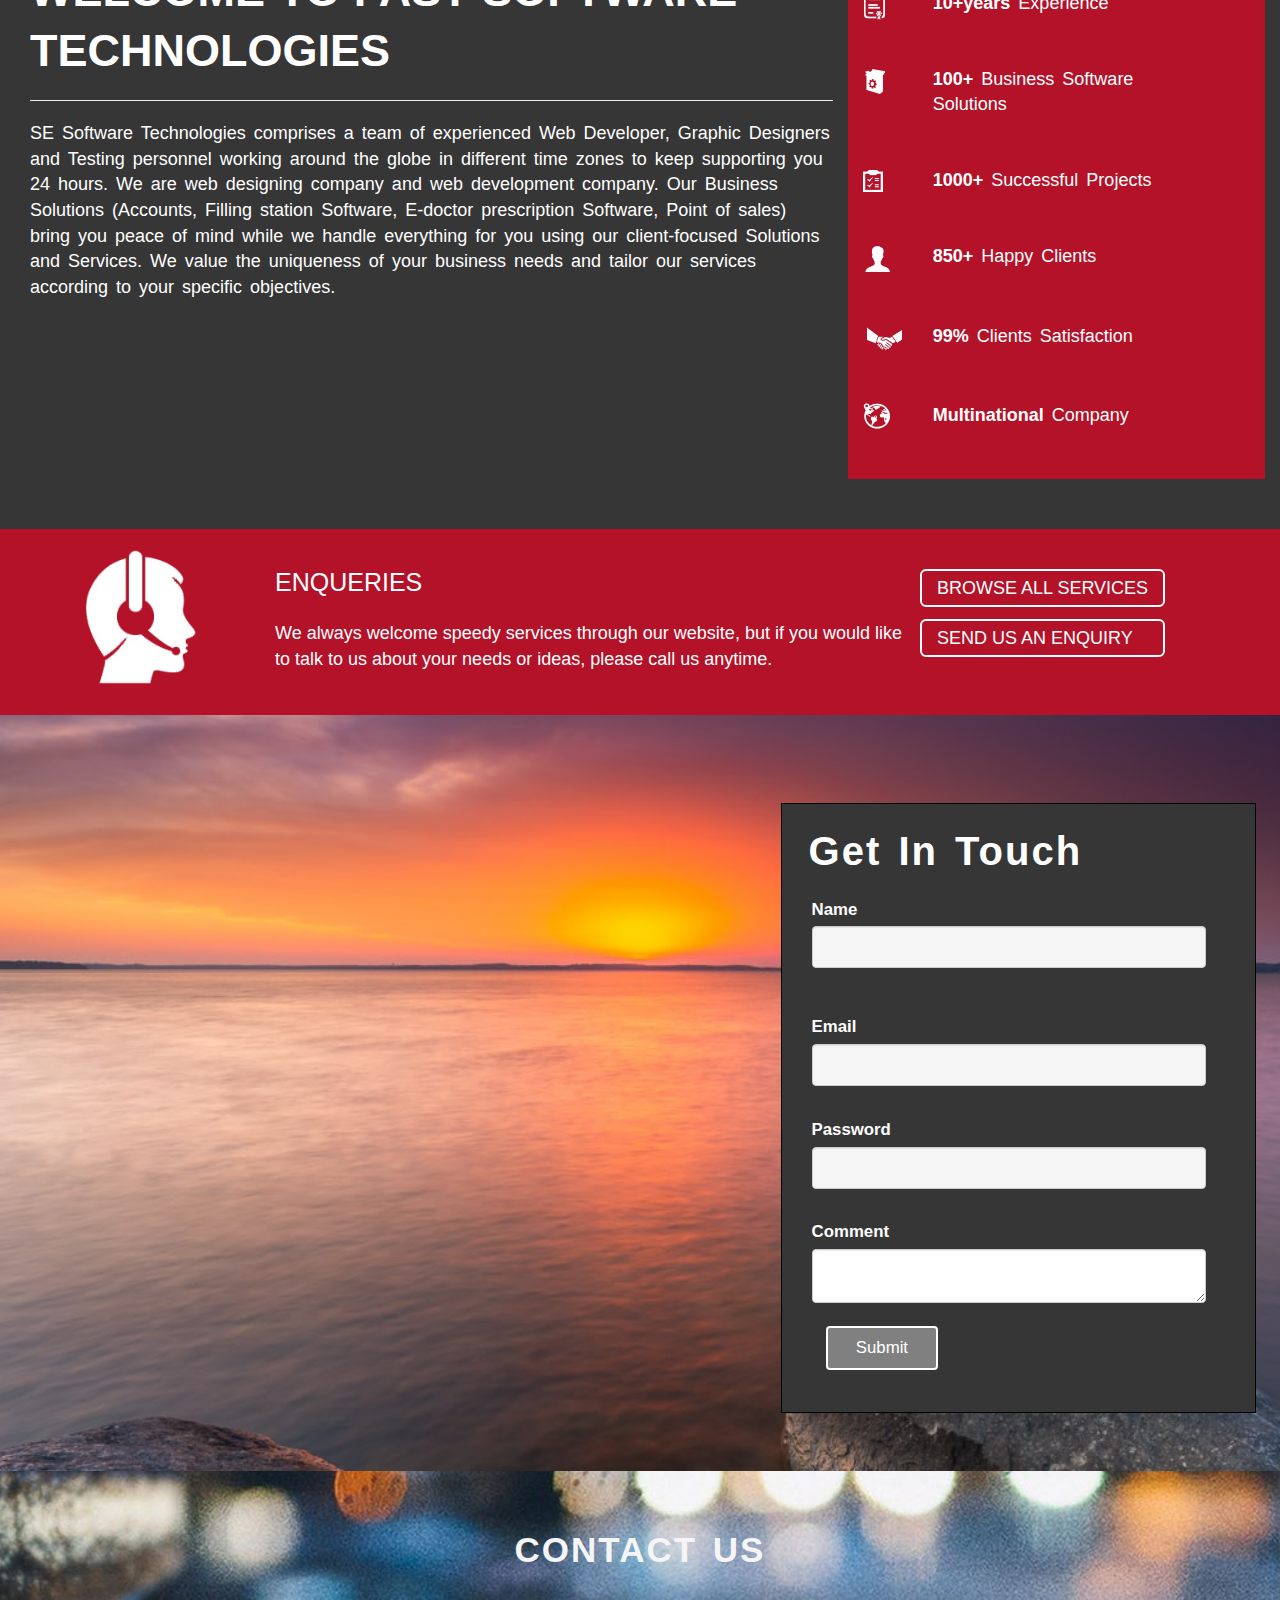
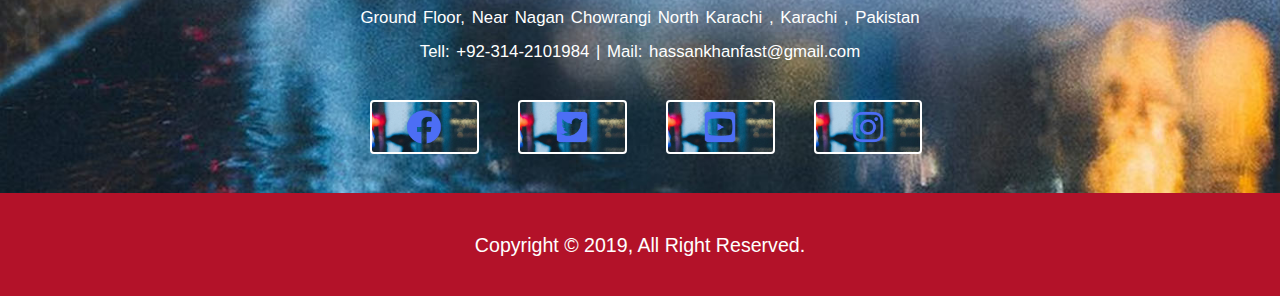
<file: Project_3/Website.html>
<!DOCTYPE html>
    <html lang = "en">
        <head>
            <meta name="viewport" content="width=device-width, initial-scale=1">
            <link rel="stylesheet" href="https://maxcdn.bootstrapcdn.com/bootstrap/3.4.1/css/bootstrap.min.css">
            <script src="https://ajax.googleapis.com/ajax/libs/jquery/3.4.1/jquery.min.js"></script>
            <script src="https://maxcdn.bootstrapcdn.com/bootstrap/3.4.1/js/bootstrap.min.js"></script>
            <link href = "website.css" rel="stylesheet">
            <link href = "file.css" rel="stylesheet">

        </head>
<nav id = "eight" class = "navbar navbar-inverse navbar-fixed-top">
    <div class = "container">
        <div class = "navbar-header">
            <a id = "first" class = "navbar-brand" href= "#">Welcome To Our Official Website </a>
        </div>
        <ul class = "nav navbar-nav navbar-right">
            <!-- <li class = "active"><a id = "first" href = "#" ></a>Home</li> -->
            <li class = "active"><a href = "Website.html" id = "first"  >Home</a></li>
            <li  class = "dropdown">
                <a id = "first" href = "#" class = "dropdown-toggle" data-toggle="dropdown">About<span class = "caret"></span> </a>
                <ul id = "corona" class = "dropdown-menu">
                    <li ><a id = "emal" href = '#'>Why Fast Soft?</a></li>
                    <li><a id = "emal" href = '#'>Our Clients</a></li>
                </ul>
            </li>
            <li class = "dropdown">
                <a id = "first" href = "browse.html" class = "dropdown-toggle" data-toggle="dropdown">What We Do<span class = "caret"></span></a>
                <ul id = "corona" class = "dropdown-menu">
                    <li ><a id = "emal" href = 'Web-design.html'>Web Designing</a></li>
                    <li ><a id = "emal" href = 'logo-design.html'>logo Designing</a></li>
                    <li ><a id = "emal" href = 'eCommerce.html'>E-commerce</a></li>
                    <!-- <li ><a id = "emal" href = 'Web-design.html'>Web Designing</a></li> -->
                    <li ><a id = "emal" href = 'Web-design.html'>Web Developement</a></li>
                    <li ><a id = "emal" href = 'Android.html'>Android Developement</a></li>
                    <li ><a id = "emal" href = 'Web-hosting.html'>Web Hosting</a></li>
                    <li ><a id = "emal" href = 'seo.html'>SEO</a></li>


                </ul>
            </li>
            <li><a id = "first" href = "#">Portfolio</a></li>
            <li><a id = "first" href = "#">Achievements</a></li>
            <li  class = "dropdown">
                <a id = "first" href = "#" class = "dropdown-toggle" data-toggle="dropdown">Careers<span class = "caret"></span> </a>
                <ul id = "corona" class = "dropdown-menu">
                    <li ><a id = "emal" href = 'hr.html'>Human Resource</a></li>
                </ul>
            </li>
            <a href = "contact.html"><div id = "first1" class = "btn btn-default fade in">Contact</div></a>

        </ul>
    </div>
</nav>


    
<div class = "carousel slide" id = "c1" data-ride="carousel">
    <div class = "carousel-inner">
        <div class = "item active">
            <img src = "image/slider-02-1.jpg">
        </div>
        <div class = "item">
            <img src = "image/slider-03-1.jpg">
        </div>
    </div>
    <a class = "left carousel-control " href= "#c1" data-slide="prev">
        <span class = "glyphicon glyphicon-chevron-left"></span>
        <span class = "sr-only">Previous</span>
    </a>
    <a class = "right carousel-control" href= "#c1" data-slide="next">
        <span class = "glyphicon glyphicon-chevron-right"></span>
        <span class = "sr-only">Next</span>
    </a>
</div>



<div class="container">
    <div id = "seven" class = "text-center">
        <h1  class = "seventh">What We Do</h1>
    </div>
    <div class = "row text-center" id ="text">
        <div class ="col-md-3">
           <div class = "box">
                <a href = "logo-design.html"><img  src = "image/download.png" class = "img-circle" width="50%"></a>   
            </div>
                <h2> <a class = "no" href = "logo-design.html">Web Designing</a></h2>
            <p>We are professional web design company in Pakistan. We offer professional web design services across the world.</p>
        </div>

        <div class ="col-md-3">
            <div class = "box">
                <a href = "logo-design.html"><img src = "image/256.jpg" class = "img-circle" width="50%"></a>   
            </div>
            <h2 > <a class = "no"  href = "logo-design.html">logo Designing</h2></a>
            <p>SE Software Technologies provides logo design service that match your brand and business.</p>
        </div>

        <div class ="col-md-3">
            <div class = "box">
                <a href = "eCommerce.html"><img src = "image/download (3).jpg" class = "img-circle" width="50%"></a>   
            </div>
            <h2 ><a  class = "no" href = "eCommerce.html">E-commerce</a></h2>
            <p>We offer attractive eCommerce web solution that increase your sales and leads.
            </p>
        </div>


        <div class ="col-md-3">
            <div class = "box">
                <a href = "Web-design.html"><img src = "image/wow.png" class = "img-circle" width="50%"></a>   
            </div>
            <h2 ><a class = "no" href = "Web-design.html">Web Developement</a></h2>
            <p>We are professional web development company. We do custom web development as per client requirement.</p>
        </div>
    </div>

    <div class = "row text-center" id = "text">
        <div class ="col-md-4">
            <div class = "box">
                <a href = "Android.html"><img src = "image/download (1).png" class = "img-circle" width="50%"></a>   
            </div>
            <h2 > <a class = "no" href = "Android.html">Android Developement</h2></a>
            <p>We brings your android app idea into reality. We offer professional android app development service.</p>
        </div>

        <div class ="col-md-4">
            <div class = "box">
                <a href = "Web-hosting.html"><img src = "image/download (2).png" class = "img-circle" width="50%"></a>
            </div>
            <h2 > <a class = "no" href = "Web-hosting.html">Web Hosting</h2></a>
            <p>Choose one of our cheap web hosting packages now! We’ve listed best web hosting services.</p>
        </div>

        <div class ="col-md-4">
            <div class = "box">
                <a href = "seo.html"><img src = "image/download (4).png" class = "img-circle" width="45%"></a>   
            </div>
            <h2  > <a  class = "no" href = "seo.html" > SEO </h2></a>
            <p>We help businesses to get high ranking on search engine. </p>
        </div>
    </div>
</div>


<section>
<div class = "container-fluid" >
    <div class = "row" id = "second" >
        <div class = "container-fluid">
            <div class = "col-md-8 text-left"  >
                <div class = "page-header">
                    <h1 class = "head">WELCOME TO FAST SOFTWARE TECHNOLOGIES </h1>
                </div>
                <div>
                    <p>SE Software Technologies comprises a team of experienced Web Developer, Graphic Designers and Testing personnel working around the globe in different time zones to keep supporting you 24 hours. We are web designing company and web development company. Our Business Solutions (Accounts, Filling station Software, E-doctor prescription Software, Point of sales) bring you peace of mind while we handle everything for you using our client-focused 
                        Solutions and Services. We value the uniqueness of your business needs and tailor our services according to your specific objectives.</p>
                </div>
            </div>
        <div class = "col-md-4 text-left" id = "top">
            <div class = "row">
            <div id = "bottom">
                <div class = "col-md-2"> 
                    <img src = "image/sesoftware_technologies_experience.png">
                </div>
                <div class = "col-md-8">
                     <span> <b>10+years  </b>Experience    </span>
                 </div><br/>
            </div>
            </div>
            <div id = "bottom">
                <div class = "row">
                <div class = "col-md-2"> 
                    <img src = "image/sesoftware_technologies_solutions.png">
                </div>
                <div class = "col-md-8">
                    <span> <b>100+  </b> Business Software Solutions   </span>
                </div>
                </div>
            </div>
            <div id = "bottom">
                <div class = "row">
                <div class= "col-md-2">
                    <img src = "image/sesoftware_technologies_projects.png">
                </div>
                <div class = "col-md-8">
                    <span> <b>1000+  </b>Successful Projects    </span>
                </div>
                </div>
            </div>
            <div id = "bottom">
                <div class = "row">
                <div class = "col-md-2">
                    <img src = "image/sesoftware_technologies_clients.png">
                </div>
                <div class = "col-md-8">
                    <span> <b>850+  </b>Happy Clients    </span>
                </div>
                </div>
            </div>
            <div id = "bottom">
                <div class = "row">
                <div class = "col-md-2">
                    <img src = "image/sesoftware_technologies_satisfaction.png">
                </div>
                <div class = "col-md-8">
                    <span> <b>99%  </b>Clients Satisfaction    </span>
                </div>
            </div>
            </div>
            <div id = "bottom">
                <div class = "row">
                <div class = "col-md-2"> 
                    <img src = "image/sesoftware_technologies_multinational_company.png">
                </div>
                <div class = "col-md-8">
                    <span> <b>Multinational  </b>Company    </span>
                </div>
                 </div>
             </div>
        </div>
        </div>
    </div>
</div>
</section>
<div id = "third" class = "row" style = "background: #b31229;">
    <div class = "container">
            <div class = "col-md-2">
                <img src = "image/greyhead.png"  class = "image" id = "grey" width="70%">
            </div>
            <div class = "col-md-7">
                <div >
                    <h3 class = "E">ENQUERIES</h3>
                </div>
                <div class = "para">
                    <p>We always welcome speedy services through our website, 
                        but if you would like to talk to us about your needs or ideas, please call us anytime.</p>
                </div>
            </div>
            <div class = "col-md-2">
                <div>
                    <a href = "browse.html"><button id = "btn1" class = "btn btn-default border = 5px btn-lg" >BROWSE ALL SERVICES</button></a>
                </div>
                <div>
                    <a href = "contact.html"><button id = "btn2" class = "btn btn-default btn-lg ">SEND US AN ENQUIRY</button></a>
                </div>
            </div>
    </div>
</div>
<section>
<div class="jumbotron">
    <div class = "col-md-7">
    </div>
    <div class = "container">
        <div class = "col-md-5" id = "fourth">
    <div class = "row">
        <div >
            <h2 class ="fifth" >Get In Touch</h2>
        </div>
    </div>
    <div class = "form-group row">
        <div class = "col-md-11">
            <label for = "name">Name</label>
            <input type = "text" id = "name" class = "form-control"  >
        </div>
    </div>
<div class = "row">
    <div class = "form-group">
        <div class = "col-md-11">
            <label for = "email">Email</label>
            <input type = "email" id = "email" class = "form-control">
        </div>
    </div>
</div>
<div class = "row">
    <div class = "form-group">
        <div class = "col-md-11">
            <label for = "password">Password</label>
            <input type = "password" id = "password" class = "form-control" >
        </div>
    </div>
</div>
<div class ="form-group row">
    <label for = "comment" class = "col-md-10 contorl-label">Comment</label>
    <div class = "col-md-11">
    <textarea id = "comment" class = "form-control"> </textarea>
    </div>
</div>




<!-- <div id = "btn3" class = "btn btn-default">Submit</div> -->
<div class = "container">
    <button  id = "btn3" class = "btn btn-default" data-toggle="modal" data-target="#modal1">Submit</button>
    











</div>
</div>

</div>
</section>

<section class = "sec">
<div class = "row text-center">
    <div>
        <h3 class = "nine">CONTACT US</h3>
    </div>
    <div class = "ninth">
        <p>Ground Floor, Near Nagan Chowrangi North Karachi , Karachi , Pakistan</p>
    </div>
    <div class = "ninth">
        <p>Tell: +92-314-2101984 | Mail: hassankhanfast@gmail.com</p>
    </div>
<div class = "container">
    <div class = "col-md-3">
    </div>
    <div class = "row">
    <div class = "col-md-7">
        <div  id = "btn4" class = "col-md-2 btn btn-default btn-md" ><img src="image/fb (2).png" width="50%" >
        </div> 
        <div id = "btn4" class = "col-md-2 btn btn-default btn-md" ><img src="image/tw.png" width="50%" >
        </div> 
        <div id = "btn4" class = "col-md-2 btn btn-default btn-md" ><img src="image/you.png" width="50%" >
        </div> 
        <div id = "btn4" class = "col-md-2 btn btn-default btn-md" ><img src="image/fb.png" width="50%" >
        </div> 
        
    </div>
    </div>
</div>
</section>
<div class = "row">
    <div   class = "page-footer">
        <div id = "footer" class = "text-center" style = "background: #b31229;">
            <p>Copyright © 2019, All Right Reserved.</p>
        </div>
    </div>
</div>

<div id = "modal1" class = "modal fade">
    <div class = "modal-dialog" >
        <div class ="modal-content" id = "im">
            <div class = 'modal-header'>
                <button class = "close" data-dismiss="modal">&times;</button>
                <h4 id = "po" class = "modal-title">Details</h4>
            </div>
            <div class = 'modal-body'>
                <p>Thank You. Your Data Have Been Saved</p>
            </div>
        </div>
    </div>
</div>
</div>
</html>
</file>
<file: Project_3/website.css>
#first{
    color: white;
}
section {
    -webkit-tap-highlight-color: rgba(187,27,51,.2);
}
#eleven{
    margin-top: 10%;
    margin-bottom: 10%;
    /* background-image: url("new1.jpg"); */
    
}
.eleventh{
    font-size: 350%;
    font-weight: bold;
    letter-spacing: 2px;
    word-spacing: 6px;
    color: white;
}
.a{
    background-image: url("image/grapes.jpg");
    /* background-size: cover; */
    width: 100%;
    height: 100%;
    /* overflow: hidden; */
    background-attachment: fixed;
    background-repeat: no-repeat;
    /* margin-bottom: 30%; */
    /* position: fixed; */
    margin-top: 5%;
}
.footer{
    background-color: black;
    color: white;
}
.b{
    margin-top: 15%;
    font-size: 120%;
    font-family: sans-serif;
    font-style: italic;
}
.c{
    font-size: 130%;
    font-weight: bold;
    font-style: italic;
    margin-top: -5%;
}
.d{
  
    padding-left: 2%;
    padding-right: 2%;
    margin-top: -3%;
}
.e{
    font-size: 350%;
   font-weight: bolder;
}
.g{
    font-size: 118%;
    font-style: italic;
    word-spacing: 5px;
    text-align: justify;
    line-height: 25px;
    margin-bottom: 10%;
}
.h{
    margin-top: 15%;
    margin-left: 4%;
    width: 100%;    
    margin-bottom: 10%;
    margin-right: -5%;
}
.i{
    font-size: 160%;
    font-weight: bolder;
}
.j{
    font-size: 130%;
    text-align: justify;
    line-height: 25px;
    font-style: italic;
}
.aa{background-color:orangered;
    color: white;
    padding-top: 4%;
}
.l{
    font-size: 30px;
    font-weight: bold;
    padding-bottom: 20px;
}
#jj{
    padding-bottom: 50px;
}
.o{
    font-size: 40px;
    color: #b31229;
    word-spacing: 4px;
    text-decoration:none;
    padding-bottom: 60px;
    padding-top: 40px;
}
.q{
    font-size: 17px;
    text-align: left;
    padding-left: 12px;
    margin-bottom: 5%;
}
.list{
    font-size: 18px;
    line-height: 35px;
    padding-left: 6%;
}
.s{
    padding-left: 16px;
    font-size: 20px;
    padding-bottom: 40px;
}
.t{
    font-size: 20px;
    margin-bottom: 20px;
}
.u{
    color: #b31229;
    font-size: 40px;
    padding-left: 30px;
    /* padding-top: 8%; */
}
#uu{
    margin-top: 8%;
    margin-bottom: 6%;
}
#thirteen{
    margin-top: 10%;
    margin-bottom: 10%;
    /* background-image: url("new1.jpg"); */
    
}
.thirteenth{
    font-size: 350%;
    font-weight: bold;
    letter-spacing: 2px;
    word-spacing: 6px;
    color:white;
}
.qw{
    background-image: url("image/grapes.jpg");
    background-size: cover;
    width: 100%;
    height: 100%;
    /* overflow: hidden; */
    background-attachment: fixed;
    background-repeat: no-repeat;
    /* margin-bottom: 30%; */
    /* position: fixed; */
    /* margin-top: -10px; */
    margin-top: 10%;
}
.er{
    padding-top: 14%;
    font-size: 120%;
    word-spacing: 2px;

}
.ui{
    margin-top: -4%;
}
.op{
    font-size: 40px;
    margin-bottom: 4%;
    font-weight: bold;
}
.as{
    margin-bottom: 2%;
    font-size: 120%;
    text-align: justify;

}
.gh{
    text-align: justify;
    font-size: 120%;
    line-height: 30px;
}
.kl{
    font-size: 40px;
    padding-bottom: 4%;
}
.mn{
    padding-left: 4%;
    line-height: 25px;
    font-size: 19px;    
}
#mn{
    color: #b31229;
    margin-bottom: 2%;
}
#sec{
    margin-top: 2%;
}
.box{
    border: 2px solid black;
    border-radius: 4%;
    margin-left: 2%;
    padding-top: 2%;
    padding-bottom: 2%;
}
.box:hover{
    background-color: #b31229;
    border: none;
    outline: none;
}
.no{
    color: #b31229;
    text-decoration: none;
}
.no:hover{
    text-decoration: none;
    color: #b31229;
}
.umair{
    margin-top: 5%;
}
.logo{
    font-size: 40px;
    word-spacing: 3px;
    font-weight: bold;
    text-align: justify;
    line-height: 50px;
    padding-bottom: 3%;
    padding-top: 7%;
}
.logo1{
    font-size: 130%;
    word-spacing: 2px;
    text-align: justify;
    line-height: 30px;
    /* margin-right: 2%; */
}
.logo4{
    padding-left: 6%;
    
}
#logo4{
    color: #b31229;
    text-decoration: none;
}
.logo6{
    font-size: 120%;
    line-height: 25px;
    text-align: left;
    padding-left: 2%;
    padding-top: 2%;
    padding-bottom: 4%;
}
/* .umair{
    background-image: url("los\ angeles\ wallpaper\ 189\ -\ 1920x1200-768x480.jpg");
    background-size: cover;
    width: 100%;
    height: 100%;
    /* overflow: hidden; */
    /* background-attachment: fixed;
    background-repeat: no-repeat; */
    /* margin-bottom: 30%; */
    /* position: fixed; */
    /* padding-bottom: 20%;
    margin-top: -1%; */
#umair1{
    margin-top: 10%;
    margin-bottom: 10%;
    /* background-image: url("new1.jpg"); */
    
}
.umair2{
    font-size: 350%;
    font-weight: bold;
    letter-spacing: 2px;
    word-spacing: 6px;
    color:#b31229;
} 

.seo1{
    padding-top: 2%;
    padding-bottom: 2%;
}
.seo2{
    color: #b31229;
    font-size: 45px;
    font-weight: bold;
}
.SEO{
    font-size: 125%;
    page-break-after: 2%;
    line-height: 30px;
    word-spacing: 3px;
    text-align: justify;
    padding-bottom: 3%;
}
.SEO1{
    background-color: orangered;
    color: white;
}
.seo3{
    padding-top: 5%;
    padding-bottom: 3%;
}
.seo5{
    font-size: 124%;
    line-height: 30px;
    word-spacing: 2px;
}
.seo6{
    font-size: 124%;
    line-height: 35px;
    word-spacing: 2px;
    padding-top: 2%;
}
.sea8{
    font-size: 124%;
    line-height: 30px;
    word-spacing: 2px;
    padding-top: 2%;
    padding-bottom: 2%;
    text-align: justify;
}
#SEO{
    padding-top: 5%;
}
.SE1{
    text-transform: uppercase;
    margin-top: 5%;
    margin-bottom: 1%;
    margin-left: 12%;
}
#SE2{
    font-weight: bolder;
    font-size: 35px;    
}
.SE3{
    margin-left: 6%;
    margin-right: 6%;
    margin-top: 1%;
    margin-bottom: 3%;
    font-size: 17px;
    text-align: justify;
}
.SE5{
    margin-bottom: 3%;
    background-color: #b31229;
    color: white;
    font-size: 25px;
    text-transform: uppercase;
    padding-top: 0.002em;
    padding-bottom: 0.002em;
    margin-left: 10%;
    margin-right: 10%;
}
#SE7{
    margin-left: 13%;
}
#SE8{
    background-color:gray;
    color: white;
    margin-left: 10%;
    margin-right: 10%;
    margin-top: -3%;
    padding-top: 5%;
    padding-right: 9%;
    font-size: 17px;
    text-decoration: none;
    margin-bottom: 5%;
    padding-bottom: 3%;
}
#name1,#YOUR_COMPANY,#email1,#CONFIRM_EMAIL
#PHONE_1,#PHONE_2,#YOUR_URL,#YOUR_INDUSTRY,
#REGION,#DESCRIBE_YOUR_WEBSITE,
#COMPETITOR_SITES1,#COMPETITOR_SITES2,
#COMPETITOR_SITES3,#COMPETITOR_SITES4,#ADDITIONAL
,#NUMBER_OF,#TOP,#HOW,#SEO_MONTHLY_BUDGET

{
    font-size: 14px ;
}
#BTN{
    padding-left: 8%;
    padding-right: 8%;
    background-color: #b31229;
    border: 2px white solid;
    letter-spacing: 3px;
    font-size: 20px;
    position: relative;
}
#BTN:hover{
    border: none;
    outline: none;
    position: relative;

}
#local{
    margin-left: 7%;
}
.web{
    margin-top: 15%;
    margin-bottom: 10%;
    font-size: 30px;
    word-spacing: 4px;
}
.web1{
    font-size: 40px;
    font-weight: bold;
}.web2{
    line-height: 30px;
    word-spacing: 3px;
    text-align: justify;
    font-size: 17px;
}
#web4{
    margin-left: 10%;
    /* width: 100%; */
}
#web5{
    margin-left: 2px;
    line-height: 30px;
    text-align: left;
    margin-top: 6%;
}
.web6{
    font-size: 17px;
    margin-bottom: 7%;
    
}
.android2{
    word-spacing: 4px;
    margin-top: 5%;
    margin-bottom: 2%;
    font-size: 120%;
    font-style: italic;
}
.android3{
    font-weight: bold;
    font-size: 120%;
    word-spacing: 3px;
    font-style: italic;
}
#android4{
    margin-top: 5%;
    margin-bottom: 1%;
}
.android6{
    text-align: justify;
    font-size: 120%;
    line-height: 25px;
    word-spacing: 5px;
}
.android8{
    font-weight: normal;
    margin-bottom: 3%;
}
.android10{
    text-align: justify;
    font-size: 120%;
    line-height: 25px;
    word-spacing: 3px;
}
.android12{
    padding-left: 3%;
}
.android13{
    background-color:lightgray;
    margin-top: 7%;
    padding-top: 2%;
    padding-bottom: 4%;
    padding-left: 12%;
    margin-right: -13%;
    margin-left: 7%;
}
#android15{
    margin-top: 2%;
    background-color: #b31229;
    color: white;
    /* border: 2px solid white; */
    padding-right: 3%;
    padding-left: 3%;
    border: none;
    outline: none;
}
#android15:hover{
    border: none;
    outline: none;
    position:inherit;
    background-color:maroon;
}
#sec{
    margin-top: 2%;
}
.contact1{
    font-weight: bolder;
    word-spacing: 3px;
    padding-top: 5%;
}
#c1{
    border: 1px inset;
    margin-bottom: 2%;
    padding: 4%;
}
#c1:active{
    outline: none;
    border: none;
}
#c2{
    border: 3px #b31229 solid;
    padding-left: 10%;
    padding-right: 10%;
    padding-top: 2%;
    padding-bottom: 2%;
    background-color: white;
    color: #b31229;
    font-size: 130%;
    word-spacing: 5px;
    text-transform: uppercase;
    margin-top: 3%;
}
#c2:hover{
    border: none;
    outline: none;
    font-weight: bolder;

}
#c3::placeholder{
    font-size: 130%;
}
#c3{
    padding: 4%;
    background-color: whitesmoke;
}
#CONTACT{
    margin-top: 4%;
    margin-left: 5%;   
}
.contact6{
    font-size: 25px;
    font-weight: bolder;
    padding-left: 5%;
}
.contact7{
    margin-bottom: 8%;
}
.contact8{
    padding-left: 3%;
    font-size: 18px;
}
#contact8{
    text-decoration: none;
    color: #b31229;
}
#contact8:hover{
    color:#363636;
}
.contact9{
    margin-bottom: 3%;
}
.b1{
    /* margin-left: 40%; */
    margin-top: 5%;
    text-align:center;
}
.b2{
    text-align: left;
    margin-top: 4%;
    margin-bottom: 4%;
}
.b3{
    color: #b31229;
    font-size: 35px;
}
.b3:hover{
    color: #363636;
    cursor: pointer;
}
.b4{
    margin-top: 3px;
    margin-bottom: 5%;
}
.b5{
    font-size: 16px;
    line-height: 30px;
    word-spacing: 5px;
    text-align: justify;
}
.b6{
    font-size: 16px;
    line-height: 30px;

}
#b6{
    margin-bottom: 20%;
}
#im{
    background-color: #b31229;
    font-size: 20px;
    font-weight: bold;
    word-spacing: 3px;
    color: white;
}
#po{
    font-size: 28px;
    font-weight: bold;
    color: white;
}
#btn3{
    margin-left: -1px;
}
#c3{
    border: 1px inset;
    outline: none;
    overflow-wrap: normal;
}
#corona{
    background-color: #b31229;
    font-size: 17px;
    word-spacing: 3px;
}
#emal{
    color: white;
}
#emal:hover{
    background-color: #363636;
}
/* #haha1,#haha2,#haha3,#haha4{
    float: left;
    /* padding-left: 2%; */
/* }
#haha2,#haha3{
    margin-left: 4%;

} */ 
#haha1{
    margin-top: 30%;
   
}
#haha4{
    margin-top: 10%;
    margin-left: -15px;
   
}
#haha2{
    margin-top: 30%;
    margin-left: -15px;
    padding: 3%;
    

}
#haha2:hover,#haha1:hover,
#haha4:hover,#haha3:hover
{
    /* background-color: white; */
    opacity: .5;
    transition: opacity .5s ease-in;
}


#hr1{
    margin-top: 7%;
}
#hr3{
    margin-top: 3%;
    margin-bottom: 10%;
}
.hr2{
    font-size: 17px;
    word-spacing: 3px;
}
#hr4{
    color: red;
}
#hr4:hover{
    text-decoration: none;
}
.seo1{
margin-top: 10%;
}
.qw{
    margin-top: 5%;
}
</file>
<file: Project_3/file.css>
#second {
    background-color: #363636;
    color:white;
    font-size: 18px;
    word-spacing: 3px;

}
#top{
    margin-top: 60px;
    background-color:#b31229;
    padding-top: 10px;
    margin-bottom: 50px;
}
#bottom{
    margin-bottom: 50px;
}
#text{
    font-size: 18px;
    word-spacing: 5px;
    margin-top: 5%;
}
.head{
    font-weight: bold;
    font-size: 45px;
    line-height: 60px;
    word-spacing: 1px;
}
.E{
    color: white;
    padding-top: 20px;
    font-size: 25px;
}
#grey{
    padding-top:20px ;
}
.para{
    color: white;
    font-size: 18px;
    margin-top: 25px;
}
#btn2{
    margin-top: 12px;
    padding: 5px 30px 5px 15px;
    margin-left: -20px;
    background-color: #b31229;
    color: white;
    border: 2px solid white;
}
#btn1{
    margin-top: 40px;
    padding: 5px 15px 5px 15px;
    margin-left: -20px;
    background-color: #b31229;
    color: white;
    border: 2px solid white;

}
#btn2:hover , #btn1:hover{
    background-color:rgba(100,0,0, 0.8);
    border: none;
    outline: none;

}
#btn2:active m #btn1:active{
    background-color:rgba(100,0,0, 0.8);
    border: none;
    outline: none;
}
#third{
    padding-bottom: 30px;
}

#fourth{
    border: 1px solid black;
    margin: 40px -4% 10px 10px;
    float: right;
    padding: 5px 10px 10px 30px;
    background-color:#363636;
    color:white;
    font-size: 120%;
    font-weight: normal;
}
h2.fifth{
    color: white;
    font-weight: bold;
    padding-left: 12px;
    padding-bottom: 15px;
    font-size: 40px;
    word-spacing: 4px;
    letter-spacing: 2px;
}
#name , #email, #password{
    margin-bottom: 8%;
}

.jumbotron {
    position:static;
    background: url("image/new1.jpg") center center;   
    width: 100%;
    height: 100%;
    background-size: cover;
    overflow: hidden;
}
input.form-control{
    padding: 20px 20px 20px 10px;
    font-size: 18px;
    background-color: whitesmoke;
}
#seven{
    margin-top: 6%;
    margin-bottom: 4%;
}
.seventh{
    font-weight: bold;
    font-size: 4em;
    word-spacing: 4px;
    letter-spacing: 2px;
}
h2{
    font-weight: bold;
}
#eight{
    padding: 10px ;
    font-size: 18px;
    background-color:#363636 ;
}
#first:hover{
    background-color: black;
    text-decoration: underline;
}
#first:active{
    background-color:#b31229 ;
}
#first1{
    background-color:#363636;
    color: white;
    border: 2px solid white;
    padding: 5px 25px 5px 25px;
    font-size: 18px;
    margin-top: 5px;
    margin-left: 15px;
}
#first1:hover{
    background-color:#b31229 ;
    border: none;
    outline: none;
}
#btn3{
    background-color: gray;
    color: white;
    border: 2px solid white;
    margin-top: 2% ;
    margin-bottom: 8% ;
    padding: 2% 7% 2% 7%;
    font-size: 100%;

}
#btn3:hover{
    background-color:#b31229 ;
    border: none;
    outline: none;
}
.nine{
    font-size: 250%;
    font-weight: bold;
    letter-spacing: 2px;
    word-spacing: 4px;
    padding-bottom: 2%;
    color: whitesmoke;
}
.ninth{
    font-size: 120%;
    /* letter-spacing: 1px; */
    word-spacing: 2px;
    color: white;
}

.sec{
    position: relative;
    background: url("image/new.jpg") center center;   
    width: 100%;
    height: 100%;
    background-size: cover;
    overflow: hidden;
    margin-top: -30px;
    color: whitesmoke;
    padding-top: 40px;
    position: static;
}
#btn4{
    margin-right: 6%;
    margin-top: 4%;
    padding: 1% 1% 1% 1%;
    margin-bottom: 6%;
    background-image: url("image/new.jpg");
    background-size: cover;
    border: 2px solid white;
}
#btn4:hover{
    border: none;
    outline: none;
    /* background-color:#b31229 ; */
    background: #b31229;
}
#btn4:active{
    background-color: white;
}
#footer{
    margin-top: 0%;
    margin-bottom: 0%;
    padding: 3% 0% 2% 0% ;
    color: white;
    font-size: 140%;

}
</file>
<file: Projects/style.css>
/* W3.CSS 4.13 June 2019 by Jan Egil and Borge Refsnes */
html{box-sizing:border-box}*,*:before,*:after{box-sizing:inherit}
/* Extract from normalize.css by Nicolas Gallagher and Jonathan Neal git.io/normalize */
html{-ms-text-size-adjust:100%;-webkit-text-size-adjust:100%}body{margin:0}
article,aside,details,figcaption,figure,footer,header,main,menu,nav,section{display:block}summary{display:list-item}
audio,canvas,progress,video{display:inline-block}progress{vertical-align:baseline}
audio:not([controls]){display:none;height:0}[hidden],template{display:none}
a{background-color:transparent}a:active,a:hover{outline-width:0}
abbr[title]{border-bottom:none;text-decoration:underline;text-decoration:underline dotted}
b,strong{font-weight:bolder}dfn{font-style:italic}mark{background:#ff0;color:#000}
small{font-size:80%}sub,sup{font-size:75%;line-height:0;position:relative;vertical-align:baseline}
sub{bottom:-0.25em}sup{top:-0.5em}figure{margin:1em 40px}img{border-style:none}
code,kbd,pre,samp{font-family:monospace,monospace;font-size:1em}hr{box-sizing:content-box;height:0;overflow:visible}
button,input,select,textarea,optgroup{font:inherit;margin:0}optgroup{font-weight:bold}
button,input{overflow:visible}button,select{text-transform:none}
button,[type=button],[type=reset],[type=submit]{-webkit-appearance:button}
button::-moz-focus-inner,[type=button]::-moz-focus-inner,[type=reset]::-moz-focus-inner,[type=submit]::-moz-focus-inner{border-style:none;padding:0}
button:-moz-focusring,[type=button]:-moz-focusring,[type=reset]:-moz-focusring,[type=submit]:-moz-focusring{outline:1px dotted ButtonText}
fieldset{border:1px solid #c0c0c0;margin:0 2px;padding:.35em .625em .75em}
legend{color:inherit;display:table;max-width:100%;padding:0;white-space:normal}textarea{overflow:auto}
[type=checkbox],[type=radio]{padding:0}
[type=number]::-webkit-inner-spin-button,[type=number]::-webkit-outer-spin-button{height:auto}
[type=search]{-webkit-appearance:textfield;outline-offset:-2px}
[type=search]::-webkit-search-decoration{-webkit-appearance:none}
::-webkit-file-upload-button{-webkit-appearance:button;font:inherit}
/* End extract */
html,body{font-family:Verdana,sans-serif;font-size:15px;line-height:1.5}html{overflow-x:hidden}
h1{font-size:36px}h2{font-size:30px}h3{font-size:24px}h4{font-size:20px}h5{font-size:18px}h6{font-size:16px}.w3-serif{font-family:serif}
h1,h2,h3,h4,h5,h6{font-family:"Segoe UI",Arial,sans-serif;font-weight:400;margin:10px 0}.w3-wide{letter-spacing:4px}
hr{border:0;border-top:1px solid #eee;margin:20px 0}
.w3-image{max-width:100%;height:auto}img{vertical-align:middle}a{color:inherit}
.w3-table,.w3-table-all{border-collapse:collapse;border-spacing:0;width:100%;display:table}.w3-table-all{border:1px solid #ccc}
.w3-bordered tr,.w3-table-all tr{border-bottom:1px solid #ddd}.w3-striped tbody tr:nth-child(even){background-color:#f1f1f1}
.w3-table-all tr:nth-child(odd){background-color:#fff}.w3-table-all tr:nth-child(even){background-color:#f1f1f1}
.w3-hoverable tbody tr:hover,.w3-ul.w3-hoverable li:hover{background-color:#ccc}.w3-centered tr th,.w3-centered tr td{text-align:center}
.w3-table td,.w3-table th,.w3-table-all td,.w3-table-all th{padding:8px 8px;display:table-cell;text-align:left;vertical-align:top}
.w3-table th:first-child,.w3-table td:first-child,.w3-table-all th:first-child,.w3-table-all td:first-child{padding-left:16px}
.w3-btn,.w3-button{border:none;display:inline-block;padding:8px 16px;vertical-align:middle;overflow:hidden;text-decoration:none;color:inherit;background-color:inherit;text-align:center;cursor:pointer;white-space:nowrap}
.w3-btn:hover{box-shadow:0 8px 16px 0 rgba(0,0,0,0.2),0 6px 20px 0 rgba(0,0,0,0.19)}
.w3-btn,.w3-button{-webkit-touch-callout:none;-webkit-user-select:none;-khtml-user-select:none;-moz-user-select:none;-ms-user-select:none;user-select:none}   
.w3-disabled,.w3-btn:disabled,.w3-button:disabled{cursor:not-allowed;opacity:0.3}.w3-disabled *,:disabled *{pointer-events:none}
.w3-btn.w3-disabled:hover,.w3-btn:disabled:hover{box-shadow:none}
.w3-badge,.w3-tag{background-color:#000;color:#fff;display:inline-block;padding-left:8px;padding-right:8px;text-align:center}.w3-badge{border-radius:50%}
.w3-ul{list-style-type:none;padding:0;margin:0}.w3-ul li{padding:8px 16px;border-bottom:1px solid #ddd}.w3-ul li:last-child{border-bottom:none}
.w3-tooltip,.w3-display-container{position:relative}.w3-tooltip .w3-text{display:none}.w3-tooltip:hover .w3-text{display:inline-block}
.w3-ripple:active{opacity:0.5}.w3-ripple{transition:opacity 0s}
.w3-input{padding:8px;display:block;border:none;border-bottom:1px solid #ccc;width:100%}
.w3-select{padding:9px 0;width:100%;border:none;border-bottom:1px solid #ccc}
.w3-dropdown-click,.w3-dropdown-hover{position:relative;display:inline-block;cursor:pointer}
.w3-dropdown-hover:hover .w3-dropdown-content{display:block}
.w3-dropdown-hover:first-child,.w3-dropdown-click:hover{background-color:#ccc;color:#000}
.w3-dropdown-hover:hover > .w3-button:first-child,.w3-dropdown-click:hover > .w3-button:first-child{background-color:#ccc;color:#000}
.w3-dropdown-content{cursor:auto;color:#000;background-color:#fff;display:none;position:absolute;min-width:160px;margin:0;padding:0;z-index:1}
.w3-check,.w3-radio{width:24px;height:24px;position:relative;top:6px}
.w3-sidebar{height:100%;width:200px;background-color:#fff;position:fixed!important;z-index:1;overflow:auto}
.w3-bar-block .w3-dropdown-hover,.w3-bar-block .w3-dropdown-click{width:100%}
.w3-bar-block .w3-dropdown-hover .w3-dropdown-content,.w3-bar-block .w3-dropdown-click .w3-dropdown-content{min-width:100%}
.w3-bar-block .w3-dropdown-hover .w3-button,.w3-bar-block .w3-dropdown-click .w3-button{width:100%;text-align:left;padding:8px 16px}
.w3-main,#main{transition:margin-left .4s}
.w3-modal{z-index:3;display:none;padding-top:100px;position:fixed;left:0;top:0;width:100%;height:100%;overflow:auto;background-color:rgb(0,0,0);background-color:rgba(0,0,0,0.4)}
.w3-modal-content{margin:auto;background-color:#fff;position:relative;padding:0;outline:0;width:600px}
.w3-bar{width:100%;overflow:hidden}.w3-center .w3-bar{display:inline-block;width:auto}
.w3-bar .w3-bar-item{padding:8px 16px;float:left;width:auto;border:none;display:block;outline:0}
.w3-bar .w3-dropdown-hover,.w3-bar .w3-dropdown-click{position:static;float:left}
.w3-bar .w3-button{white-space:normal}
.w3-bar-block .w3-bar-item{width:100%;display:block;padding:8px 16px;text-align:left;border:none;white-space:normal;float:none;outline:0}
.w3-bar-block.w3-center .w3-bar-item{text-align:center}.w3-block{display:block;width:100%}
.w3-responsive{display:block;overflow-x:auto}
.w3-container:after,.w3-container:before,.w3-panel:after,.w3-panel:before,.w3-row:after,.w3-row:before,.w3-row-padding:after,.w3-row-padding:before,
.w3-cell-row:before,.w3-cell-row:after,.w3-clear:after,.w3-clear:before,.w3-bar:before,.w3-bar:after{content:"";display:table;clear:both}
.w3-col,.w3-half,.w3-third,.w3-twothird,.w3-threequarter,.w3-quarter{float:left;width:100%}
.w3-col.s1{width:8.33333%}.w3-col.s2{width:16.66666%}.w3-col.s3{width:24.99999%}.w3-col.s4{width:33.33333%}
.w3-col.s5{width:41.66666%}.w3-col.s6{width:49.99999%}.w3-col.s7{width:58.33333%}.w3-col.s8{width:66.66666%}
.w3-col.s9{width:74.99999%}.w3-col.s10{width:83.33333%}.w3-col.s11{width:91.66666%}.w3-col.s12{width:99.99999%}
@media (min-width:601px){.w3-col.m1{width:8.33333%}.w3-col.m2{width:16.66666%}.w3-col.m3,.w3-quarter{width:24.99999%}.w3-col.m4,.w3-third{width:33.33333%}
.w3-col.m5{width:41.66666%}.w3-col.m6,.w3-half{width:49.99999%}.w3-col.m7{width:58.33333%}.w3-col.m8,.w3-twothird{width:66.66666%}
.w3-col.m9,.w3-threequarter{width:74.99999%}.w3-col.m10{width:83.33333%}.w3-col.m11{width:91.66666%}.w3-col.m12{width:99.99999%}}
@media (min-width:993px){.w3-col.l1{width:8.33333%}.w3-col.l2{width:16.66666%}.w3-col.l3{width:24.99999%}.w3-col.l4{width:33.33333%}
.w3-col.l5{width:41.66666%}.w3-col.l6{width:49.99999%}.w3-col.l7{width:58.33333%}.w3-col.l8{width:66.66666%}
.w3-col.l9{width:74.99999%}.w3-col.l10{width:83.33333%}.w3-col.l11{width:91.66666%}.w3-col.l12{width:99.99999%}}
.w3-rest{overflow:hidden}.w3-stretch{margin-left:-16px;margin-right:-16px}
.w3-content,.w3-auto{margin-left:auto;margin-right:auto}.w3-content{max-width:980px}.w3-auto{max-width:1140px}
.w3-cell-row{display:table;width:100%}.w3-cell{display:table-cell}
.w3-cell-top{vertical-align:top}.w3-cell-middle{vertical-align:middle}.w3-cell-bottom{vertical-align:bottom}
.w3-hide{display:none!important}.w3-show-block,.w3-show{display:block!important}.w3-show-inline-block{display:inline-block!important}
@media (max-width:1205px){.w3-auto{max-width:95%}}
@media (max-width:600px){.w3-modal-content{margin:0 10px;width:auto!important}.w3-modal{padding-top:30px}
.w3-dropdown-hover.w3-mobile .w3-dropdown-content,.w3-dropdown-click.w3-mobile .w3-dropdown-content{position:relative}	
.w3-hide-small{display:none!important}.w3-mobile{display:block;width:100%!important}.w3-bar-item.w3-mobile,.w3-dropdown-hover.w3-mobile,.w3-dropdown-click.w3-mobile{text-align:center}
.w3-dropdown-hover.w3-mobile,.w3-dropdown-hover.w3-mobile .w3-btn,.w3-dropdown-hover.w3-mobile .w3-button,.w3-dropdown-click.w3-mobile,.w3-dropdown-click.w3-mobile .w3-btn,.w3-dropdown-click.w3-mobile .w3-button{width:100%}}
@media (max-width:768px){.w3-modal-content{width:500px}.w3-modal{padding-top:50px}}
@media (min-width:993px){.w3-modal-content{width:900px}.w3-hide-large{display:none!important}.w3-sidebar.w3-collapse{display:block!important}}
@media (max-width:992px) and (min-width:601px){.w3-hide-medium{display:none!important}}
@media (max-width:992px){.w3-sidebar.w3-collapse{display:none}.w3-main{margin-left:0!important;margin-right:0!important}.w3-auto{max-width:100%}}
.w3-top,.w3-bottom{position:fixed;width:100%;z-index:1}.w3-top{top:0}.w3-bottom{bottom:0}
.w3-overlay{position:fixed;display:none;width:100%;height:100%;top:0;left:0;right:0;bottom:0;background-color:rgba(0,0,0,0.5);z-index:2}
.w3-display-topleft{position:absolute;left:0;top:0}.w3-display-topright{position:absolute;right:0;top:0}
.w3-display-bottomleft{position:absolute;left:0;bottom:0}.w3-display-bottomright{position:absolute;right:0;bottom:0}
.w3-display-middle{position:absolute;top:50%;left:50%;transform:translate(-50%,-50%);-ms-transform:translate(-50%,-50%)}
.w3-display-left{position:absolute;top:50%;left:0%;transform:translate(0%,-50%);-ms-transform:translate(-0%,-50%)}
.w3-display-right{position:absolute;top:50%;right:0%;transform:translate(0%,-50%);-ms-transform:translate(0%,-50%)}
.w3-display-topmiddle{position:absolute;left:50%;top:0;transform:translate(-50%,0%);-ms-transform:translate(-50%,0%)}
.w3-display-bottommiddle{position:absolute;left:50%;bottom:0;transform:translate(-50%,0%);-ms-transform:translate(-50%,0%)}
.w3-display-container:hover .w3-display-hover{display:block}.w3-display-container:hover span.w3-display-hover{display:inline-block}.w3-display-hover{display:none}
.w3-display-position{position:absolute}
.w3-circle{border-radius:50%}
.w3-round-small{border-radius:2px}.w3-round,.w3-round-medium{border-radius:4px}.w3-round-large{border-radius:8px}.w3-round-xlarge{border-radius:16px}.w3-round-xxlarge{border-radius:32px}
.w3-row-padding,.w3-row-padding>.w3-half,.w3-row-padding>.w3-third,.w3-row-padding>.w3-twothird,.w3-row-padding>.w3-threequarter,.w3-row-padding>.w3-quarter,.w3-row-padding>.w3-col{padding:0 8px}
.w3-container,.w3-panel{padding:0.01em 16px}.w3-panel{margin-top:16px;margin-bottom:16px}
.w3-code,.w3-codespan{font-family:Consolas,"courier new";font-size:16px}
.w3-code{width:auto;background-color:#fff;padding:8px 12px;border-left:4px solid #4CAF50;word-wrap:break-word}
.w3-codespan{color:crimson;background-color:#f1f1f1;padding-left:4px;padding-right:4px;font-size:110%}
.w3-card,.w3-card-2{box-shadow:0 2px 5px 0 rgba(0,0,0,0.16),0 2px 10px 0 rgba(0,0,0,0.12)}
.w3-card-4,.w3-hover-shadow:hover{box-shadow:0 4px 10px 0 rgba(0,0,0,0.2),0 4px 20px 0 rgba(0,0,0,0.19)}
.w3-spin{animation:w3-spin 2s infinite linear}@keyframes w3-spin{0%{transform:rotate(0deg)}100%{transform:rotate(359deg)}}
.w3-animate-fading{animation:fading 10s infinite}@keyframes fading{0%{opacity:0}50%{opacity:1}100%{opacity:0}}
.w3-animate-opacity{animation:opac 0.8s}@keyframes opac{from{opacity:0} to{opacity:1}}
.w3-animate-top{position:relative;animation:animatetop 0.4s}@keyframes animatetop{from{top:-300px;opacity:0} to{top:0;opacity:1}}
.w3-animate-left{position:relative;animation:animateleft 0.4s}@keyframes animateleft{from{left:-300px;opacity:0} to{left:0;opacity:1}}
.w3-animate-right{position:relative;animation:animateright 0.4s}@keyframes animateright{from{right:-300px;opacity:0} to{right:0;opacity:1}}
.w3-animate-bottom{position:relative;animation:animatebottom 0.4s}@keyframes animatebottom{from{bottom:-300px;opacity:0} to{bottom:0;opacity:1}}
.w3-animate-zoom {animation:animatezoom 0.6s}@keyframes animatezoom{from{transform:scale(0)} to{transform:scale(1)}}
.w3-animate-input{transition:width 0.4s ease-in-out}.w3-animate-input:focus{width:100%!important}
.w3-opacity,.w3-hover-opacity:hover{opacity:0.60}.w3-opacity-off,.w3-hover-opacity-off:hover{opacity:1}
.w3-opacity-max{opacity:0.25}.w3-opacity-min{opacity:0.75}
.w3-greyscale-max,.w3-grayscale-max,.w3-hover-greyscale:hover,.w3-hover-grayscale:hover{filter:grayscale(100%)}
.w3-greyscale,.w3-grayscale{filter:grayscale(75%)}.w3-greyscale-min,.w3-grayscale-min{filter:grayscale(50%)}
.w3-sepia{filter:sepia(75%)}.w3-sepia-max,.w3-hover-sepia:hover{filter:sepia(100%)}.w3-sepia-min{filter:sepia(50%)}
.w3-tiny{font-size:10px!important}.w3-small{font-size:12px!important}.w3-medium{font-size:15px!important}.w3-large{font-size:18px!important}
.w3-xlarge{font-size:24px!important}.w3-xxlarge{font-size:36px!important}.w3-xxxlarge{font-size:48px!important}.w3-jumbo{font-size:64px!important}
.w3-left-align{text-align:left!important}.w3-right-align{text-align:right!important}.w3-justify{text-align:justify!important}.w3-center{text-align:center!important}
.w3-border-0{border:0!important}.w3-border{border:1px solid #ccc!important}
.w3-border-top{border-top:1px solid #ccc!important}.w3-border-bottom{border-bottom:1px solid #ccc!important}
.w3-border-left{border-left:1px solid #ccc!important}.w3-border-right{border-right:1px solid #ccc!important}
.w3-topbar{border-top:6px solid #ccc!important}.w3-bottombar{border-bottom:6px solid #ccc!important}
.w3-leftbar{border-left:6px solid #ccc!important}.w3-rightbar{border-right:6px solid #ccc!important}
.w3-section,.w3-code{margin-top:16px!important;margin-bottom:16px!important}
.w3-margin{margin:16px!important}.w3-margin-top{margin-top:16px!important}.w3-margin-bottom{margin-bottom:16px!important}
.w3-margin-left{margin-left:16px!important}.w3-margin-right{margin-right:16px!important}
.w3-padding-small{padding:4px 8px!important}.w3-padding{padding:8px 16px!important}.w3-padding-large{padding:12px 24px!important}
.w3-padding-16{padding-top:16px!important;padding-bottom:16px!important}.w3-padding-24{padding-top:24px!important;padding-bottom:24px!important}
.w3-padding-32{padding-top:32px!important;padding-bottom:32px!important}.w3-padding-48{padding-top:48px!important;padding-bottom:48px!important}
.w3-padding-64{padding-top:64px!important;padding-bottom:64px!important}
.w3-left{float:left!important}.w3-right{float:right!important}
.w3-button:hover{color:#000!important;background-color:#ccc!important}
.w3-transparent,.w3-hover-none:hover{background-color:transparent!important}
.w3-hover-none:hover{box-shadow:none!important}
/* Colors */
.w3-amber,.w3-hover-amber:hover{color:#000!important;background-color:#ffc107!important}
.w3-aqua,.w3-hover-aqua:hover{color:#000!important;background-color:#00ffff!important}
.w3-blue,.w3-hover-blue:hover{color:#fff!important;background-color:#2196F3!important}
.w3-light-blue,.w3-hover-light-blue:hover{color:#000!important;background-color:#87CEEB!important}
.w3-brown,.w3-hover-brown:hover{color:#fff!important;background-color:#795548!important}
.w3-cyan,.w3-hover-cyan:hover{color:#000!important;background-color:#00bcd4!important}
.w3-blue-grey,.w3-hover-blue-grey:hover,.w3-blue-gray,.w3-hover-blue-gray:hover{color:#fff!important;background-color:#607d8b!important}
.w3-green,.w3-hover-green:hover{color:#fff!important;background-color:#4CAF50!important}
.w3-light-green,.w3-hover-light-green:hover{color:#000!important;background-color:#8bc34a!important}
.w3-indigo,.w3-hover-indigo:hover{color:#fff!important;background-color:#3f51b5!important}
.w3-khaki,.w3-hover-khaki:hover{color:#000!important;background-color:#f0e68c!important}
.w3-lime,.w3-hover-lime:hover{color:#000!important;background-color:#cddc39!important}
.w3-orange,.w3-hover-orange:hover{color:#000!important;background-color:#ff9800!important}
.w3-deep-orange,.w3-hover-deep-orange:hover{color:#fff!important;background-color:#ff5722!important}
.w3-pink,.w3-hover-pink:hover{color:#fff!important;background-color:#e91e63!important}
.w3-purple,.w3-hover-purple:hover{color:#fff!important;background-color:#9c27b0!important}
.w3-deep-purple,.w3-hover-deep-purple:hover{color:#fff!important;background-color:#673ab7!important}
.w3-red,.w3-hover-red:hover{color:#fff!important;background-color:#f44336!important}
.w3-sand,.w3-hover-sand:hover{color:#000!important;background-color:#fdf5e6!important}
.w3-teal,.w3-hover-teal:hover{color:#fff!important;background-color:#009688!important}
.w3-yellow,.w3-hover-yellow:hover{color:#000!important;background-color:#ffeb3b!important}
.w3-white,.w3-hover-white:hover{color:#000!important;background-color:#fff!important}
.w3-black,.w3-hover-black:hover{color:#fff!important;background-color:#000!important}
.w3-grey,.w3-hover-grey:hover,.w3-gray,.w3-hover-gray:hover{color:#000!important;background-color:#9e9e9e!important}
.w3-light-grey,.w3-hover-light-grey:hover,.w3-light-gray,.w3-hover-light-gray:hover{color:#000!important;background-color:#f1f1f1!important}
.w3-dark-grey,.w3-hover-dark-grey:hover,.w3-dark-gray,.w3-hover-dark-gray:hover{color:#fff!important;background-color:#616161!important}
.w3-pale-red,.w3-hover-pale-red:hover{color:#000!important;background-color:#ffdddd!important}
.w3-pale-green,.w3-hover-pale-green:hover{color:#000!important;background-color:#ddffdd!important}
.w3-pale-yellow,.w3-hover-pale-yellow:hover{color:#000!important;background-color:#ffffcc!important}
.w3-pale-blue,.w3-hover-pale-blue:hover{color:#000!important;background-color:#ddffff!important}
.w3-text-amber,.w3-hover-text-amber:hover{color:#ffc107!important}
.w3-text-aqua,.w3-hover-text-aqua:hover{color:#00ffff!important}
.w3-text-blue,.w3-hover-text-blue:hover{color:#2196F3!important}
.w3-text-light-blue,.w3-hover-text-light-blue:hover{color:#87CEEB!important}
.w3-text-brown,.w3-hover-text-brown:hover{color:#795548!important}
.w3-text-cyan,.w3-hover-text-cyan:hover{color:#00bcd4!important}
.w3-text-blue-grey,.w3-hover-text-blue-grey:hover,.w3-text-blue-gray,.w3-hover-text-blue-gray:hover{color:#607d8b!important}
.w3-text-green,.w3-hover-text-green:hover{color:#4CAF50!important}
.w3-text-light-green,.w3-hover-text-light-green:hover{color:#8bc34a!important}
.w3-text-indigo,.w3-hover-text-indigo:hover{color:#3f51b5!important}
.w3-text-khaki,.w3-hover-text-khaki:hover{color:#b4aa50!important}
.w3-text-lime,.w3-hover-text-lime:hover{color:#cddc39!important}
.w3-text-orange,.w3-hover-text-orange:hover{color:#ff9800!important}
.w3-text-deep-orange,.w3-hover-text-deep-orange:hover{color:#ff5722!important}
.w3-text-pink,.w3-hover-text-pink:hover{color:#e91e63!important}
.w3-text-purple,.w3-hover-text-purple:hover{color:#9c27b0!important}
.w3-text-deep-purple,.w3-hover-text-deep-purple:hover{color:#673ab7!important}
.w3-text-red,.w3-hover-text-red:hover{color:#f44336!important}
.w3-text-sand,.w3-hover-text-sand:hover{color:#fdf5e6!important}
.w3-text-teal,.w3-hover-text-teal:hover{color:#009688!important}
.w3-text-yellow,.w3-hover-text-yellow:hover{color:#d2be0e!important}
.w3-text-white,.w3-hover-text-white:hover{color:#fff!important}
.w3-text-black,.w3-hover-text-black:hover{color:#000!important}
.w3-text-grey,.w3-hover-text-grey:hover,.w3-text-gray,.w3-hover-text-gray:hover{color:#757575!important}
.w3-text-light-grey,.w3-hover-text-light-grey:hover,.w3-text-light-gray,.w3-hover-text-light-gray:hover{color:#f1f1f1!important}
.w3-text-dark-grey,.w3-hover-text-dark-grey:hover,.w3-text-dark-gray,.w3-hover-text-dark-gray:hover{color:#3a3a3a!important}
.w3-border-amber,.w3-hover-border-amber:hover{border-color:#ffc107!important}
.w3-border-aqua,.w3-hover-border-aqua:hover{border-color:#00ffff!important}
.w3-border-blue,.w3-hover-border-blue:hover{border-color:#2196F3!important}
.w3-border-light-blue,.w3-hover-border-light-blue:hover{border-color:#87CEEB!important}
.w3-border-brown,.w3-hover-border-brown:hover{border-color:#795548!important}
.w3-border-cyan,.w3-hover-border-cyan:hover{border-color:#00bcd4!important}
.w3-border-blue-grey,.w3-hover-border-blue-grey:hover,.w3-border-blue-gray,.w3-hover-border-blue-gray:hover{border-color:#607d8b!important}
.w3-border-green,.w3-hover-border-green:hover{border-color:#4CAF50!important}
.w3-border-light-green,.w3-hover-border-light-green:hover{border-color:#8bc34a!important}
.w3-border-indigo,.w3-hover-border-indigo:hover{border-color:#3f51b5!important}
.w3-border-khaki,.w3-hover-border-khaki:hover{border-color:#f0e68c!important}
.w3-border-lime,.w3-hover-border-lime:hover{border-color:#cddc39!important}
.w3-border-orange,.w3-hover-border-orange:hover{border-color:#ff9800!important}
.w3-border-deep-orange,.w3-hover-border-deep-orange:hover{border-color:#ff5722!important}
.w3-border-pink,.w3-hover-border-pink:hover{border-color:#e91e63!important}
.w3-border-purple,.w3-hover-border-purple:hover{border-color:#9c27b0!important}
.w3-border-deep-purple,.w3-hover-border-deep-purple:hover{border-color:#673ab7!important}
.w3-border-red,.w3-hover-border-red:hover{border-color:#f44336!important}
.w3-border-sand,.w3-hover-border-sand:hover{border-color:#fdf5e6!important}
.w3-border-teal,.w3-hover-border-teal:hover{border-color:#009688!important}
.w3-border-yellow,.w3-hover-border-yellow:hover{border-color:#ffeb3b!important}
.w3-border-white,.w3-hover-border-white:hover{border-color:#fff!important}
.w3-border-black,.w3-hover-border-black:hover{border-color:#000!important}
.w3-border-grey,.w3-hover-border-grey:hover,.w3-border-gray,.w3-hover-border-gray:hover{border-color:#9e9e9e!important}
.w3-border-light-grey,.w3-hover-border-light-grey:hover,.w3-border-light-gray,.w3-hover-border-light-gray:hover{border-color:#f1f1f1!important}
.w3-border-dark-grey,.w3-hover-border-dark-grey:hover,.w3-border-dark-gray,.w3-hover-border-dark-gray:hover{border-color:#616161!important}
.w3-border-pale-red,.w3-hover-border-pale-red:hover{border-color:#ffe7e7!important}.w3-border-pale-green,.w3-hover-border-pale-green:hover{border-color:#e7ffe7!important}
.w3-border-pale-yellow,.w3-hover-border-pale-yellow:hover{border-color:#ffffcc!important}.w3-border-pale-blue,.w3-hover-border-pale-blue:hover{border-color:#e7ffff!important}
</file>
